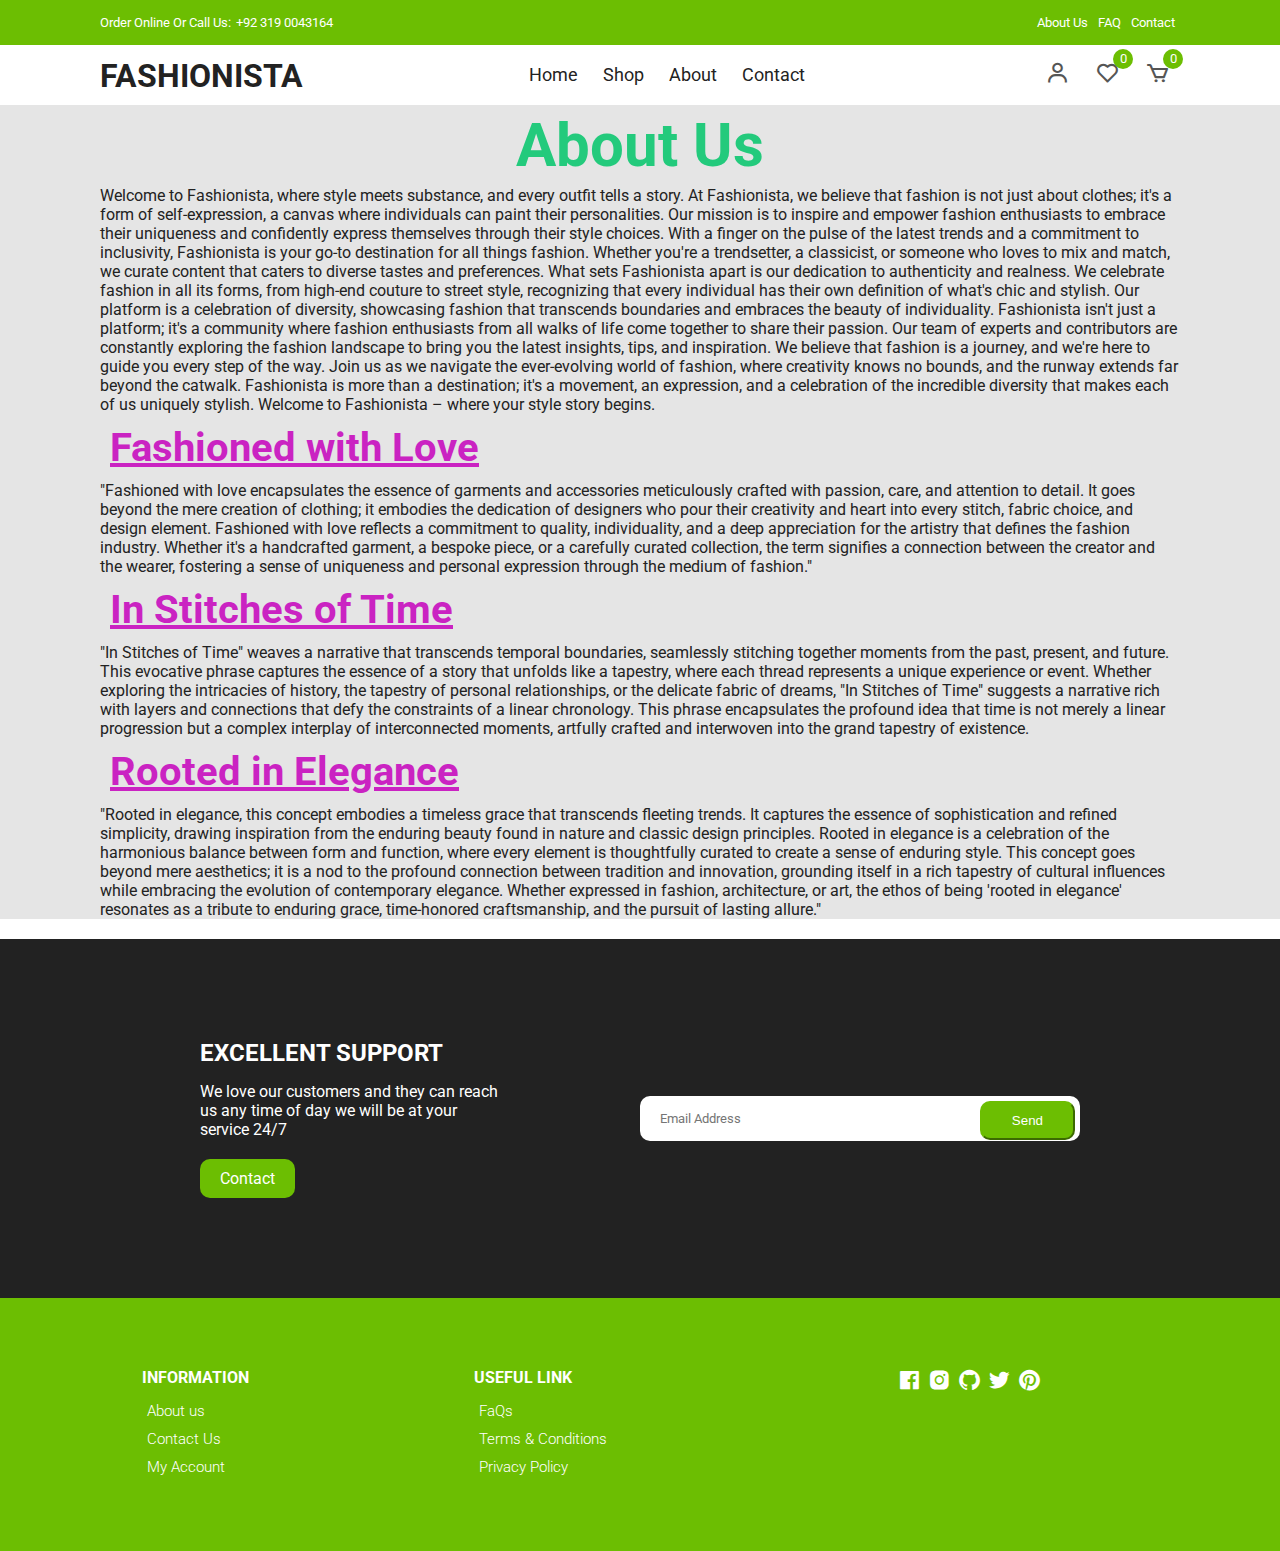
<file: Pages/about.html>
<!DOCTYPE html>
<html lang="en">

<head>
    <meta charset="UTF-8" />
    <meta http-equiv="X-UA-Compatible" content="IE=edge" />
    <meta name="viewport" content="width=device-width, initial-scale=1.0" />

    <!-- Boxicons -->
    <link href="https://unpkg.com/boxicons@2.0.7/css/boxicons.min.css" rel="stylesheet" />
    <link rel="shortcut icon" href="images/hero-1.png" type="image/x-icon">

    <!-- Custom StyleSheet -->
    <link rel="stylesheet" href="../css/styles.css" />
    <title>About Us</title>
</head>

<body>
    <!-- Header -->
    <header class="header" id="header">
        <!-- Top Nav -->
        <div class="top-nav">
            <div class="container d-flex">
                <p>Order Online Or Call Us:<a href="https://wa.me/03190043164">+92 319 0043164</a></p>
                <ul class="d-flex">
                    <li><a href="about.html">About Us</a></li>
                    <li><a href="faq.html">FAQ</a></li>
                    <li><a href="contact.html">Contact</a></li>
                </ul>
            </div>
        </div>
        <div class="navigation">
            <div class="nav-center container d-flex">
                <a href="../index.html" class="logo">
                    <h1>FASHIONISTA</h1>
                </a>

                <ul class="nav-list d-flex">
                    <li class="nav-item">
                        <a href="../index.html" class="nav-link">Home</a>
                    </li>
                    <li class="nav-item">
                        <a href="product.html" class="nav-link">Shop</a>
                    </li>
                    <li class="nav-item">
                        <a href="about.html" class="nav-link">About</a>
                    </li>
                    <li class="nav-item">
                        <a href="contact.html" class="nav-link">Contact</a>
                    </li>
                    <li class="icons d-flex">
                        <a href="login.html" class="icon">
                            <i class="bx bx-user"></i>
                        </a>
                        <div class="icon">
                            <i class="bx bx-heart"></i>
                            <span class="d-flex">0</span>
                        </div>
                        <a href="cart.html" class="icon">
                            <i class="bx bx-cart"></i>
                            <span class="d-flex">0</span>
                        </a>
                    </li>
                </ul>

                <div class="icons d-flex">
                    <a href="login.html" class="icon">
                        <i class="bx bx-user"></i>
                    </a>
                    <div class="icon">
                        <i class="bx bx-heart"></i>
                        <span class="d-flex">0</span>
                    </div>
                    <a href="cart.html" class="icon">
                        <i class="bx bx-cart"></i>
                        <span class="d-flex">0</span>
                    </a>
                </div>

                <div class="hamburger">
                    <i class="bx bx-menu-alt-left"></i>
                </div>
            </div>
        </div>

        <!-- about start -->
        <div class="aboutus">
            <div class="container">
                <div class="chai">
                    <h1>About Us</h1>
                    <p>Welcome to Fashionista, where style meets substance, and every outfit tells a story.

                        At Fashionista, we believe that fashion is not just about clothes; it's a form of
                        self-expression, a canvas where individuals can paint their personalities. Our mission is to
                        inspire and empower fashion enthusiasts to embrace their uniqueness and confidently express
                        themselves through their style choices.

                        With a finger on the pulse of the latest trends and a commitment to inclusivity, Fashionista is
                        your go-to destination for all things fashion. Whether you're a trendsetter, a classicist, or
                        someone who loves to mix and match, we curate content that caters to diverse tastes and
                        preferences.

                        What sets Fashionista apart is our dedication to authenticity and realness. We celebrate fashion
                        in all its forms, from high-end couture to street style, recognizing that every individual has
                        their own definition of what's chic and stylish. Our platform is a celebration of diversity,
                        showcasing fashion that transcends boundaries and embraces the beauty of individuality.

                        Fashionista isn't just a platform; it's a community where fashion enthusiasts from all walks of
                        life come together to share their passion. Our team of experts and contributors are constantly
                        exploring the fashion landscape to bring you the latest insights, tips, and inspiration. We
                        believe that fashion is a journey, and we're here to guide you every step of the way.

                        Join us as we navigate the ever-evolving world of fashion, where creativity knows no bounds, and
                        the runway extends far beyond the catwalk. Fashionista is more than a destination; it's a
                        movement, an expression, and a celebration of the incredible diversity that makes each of us
                        uniquely stylish.

                        Welcome to Fashionista – where your style story begins.</p>
                </div>

                <div class="chai2">
                    <h1>Fashioned with Love</h1>
                    <p>"Fashioned with love encapsulates the essence of garments and accessories meticulously crafted
                        with passion, care, and attention to detail. It goes beyond the mere creation of clothing; it
                        embodies the dedication of designers who pour their creativity and heart into every stitch,
                        fabric choice, and design element. Fashioned with love reflects a commitment to quality,
                        individuality, and a deep appreciation for the artistry that defines the fashion industry.
                        Whether it's a handcrafted garment, a bespoke piece, or a carefully curated collection, the term
                        signifies a connection between the creator and the wearer, fostering a sense of uniqueness and
                        personal expression through the medium of fashion."</p>
                </div>

                <div class="chai3">
                    <h1>In Stitches of Time</h1>
                    <p>"In Stitches of Time" weaves a narrative that transcends temporal boundaries, seamlessly
                        stitching together moments from the past, present, and future. This evocative phrase captures
                        the essence of a story that unfolds like a tapestry, where each thread represents a unique
                        experience or event. Whether exploring the intricacies of history, the tapestry of personal
                        relationships, or the delicate fabric of dreams, "In Stitches of Time" suggests a narrative rich
                        with layers and connections that defy the constraints of a linear chronology. This phrase
                        encapsulates the profound idea that time is not merely a linear progression but a complex
                        interplay of interconnected moments, artfully crafted and interwoven into the grand tapestry of
                        existence.</p>
                </div>

                <div class="chai4">
                    <h1>Rooted in Elegance</h1>
                    <p>"Rooted in elegance, this concept embodies a timeless grace that transcends fleeting trends. It
                        captures the essence of sophistication and refined simplicity, drawing inspiration from the
                        enduring beauty found in nature and classic design principles. Rooted in elegance is a
                        celebration of the harmonious balance between form and function, where every element is
                        thoughtfully curated to create a sense of enduring style. This concept goes beyond mere
                        aesthetics; it is a nod to the profound connection between tradition and innovation, grounding
                        itself in a rich tapestry of cultural influences while embracing the evolution of contemporary
                        elegance. Whether expressed in fashion, architecture, or art, the ethos of being 'rooted in
                        elegance' resonates as a tribute to enduring grace, time-honored craftsmanship, and the pursuit
                        of lasting allure."</p>
                </div>
            </div>
        </div>
        <!-- about end -->

        <!-- Contact -->
        <section class="section contact">
            <div class="row">
                <div class="col">
                    <h2>EXCELLENT SUPPORT</h2>
                    <p>We love our customers and they can reach us any time
                        of day we will be at your service 24/7</p>
                    <a href="contact.html" class="btn btn-1">Contact</a>
                </div>
                <div class="col">
                    <form action="https://formsubmit.co/rafaysyed637@email.com" method="POST" class="submit">
                        <input type="email" placeholder="Email Address">
                        <button type="submit">Send</button>
                    </form>

                </div>
            </div>
        </section>

        <!-- Footer -->
        <footer class="footer">
            <div class="row">
                <div class="col d-flex">
                    <h4>INFORMATION</h4>
                    <a href="about.html">About us</a>
                    <a href="contact.html">Contact Us</a>
                    <a href="login.html">My Account</a>
                </div>
                <div class="col d-flex">
                    <h4>USEFUL LINK</h4>
                    <a href="faq.html">FaQs</a>
                    <a href="terms.html">Terms & Conditions</a>
                    <a href="privacy.html">Privacy Policy</a>
                </div>
                <div class="col d-flex">
                    <span><i class='bx bxl-facebook-square'></i></span>
                    <span><i class='bx bxl-instagram-alt'></i></span>
                    <span><i class='bx bxl-github'></i></span>
                    <span><i class='bx bxl-twitter'></i></span>
                    <span><i class='bx bxl-pinterest'></i></span>
                </div>
            </div>
        </footer>

</body>
<script src="../js/index.js"></script>

</html>
</file>
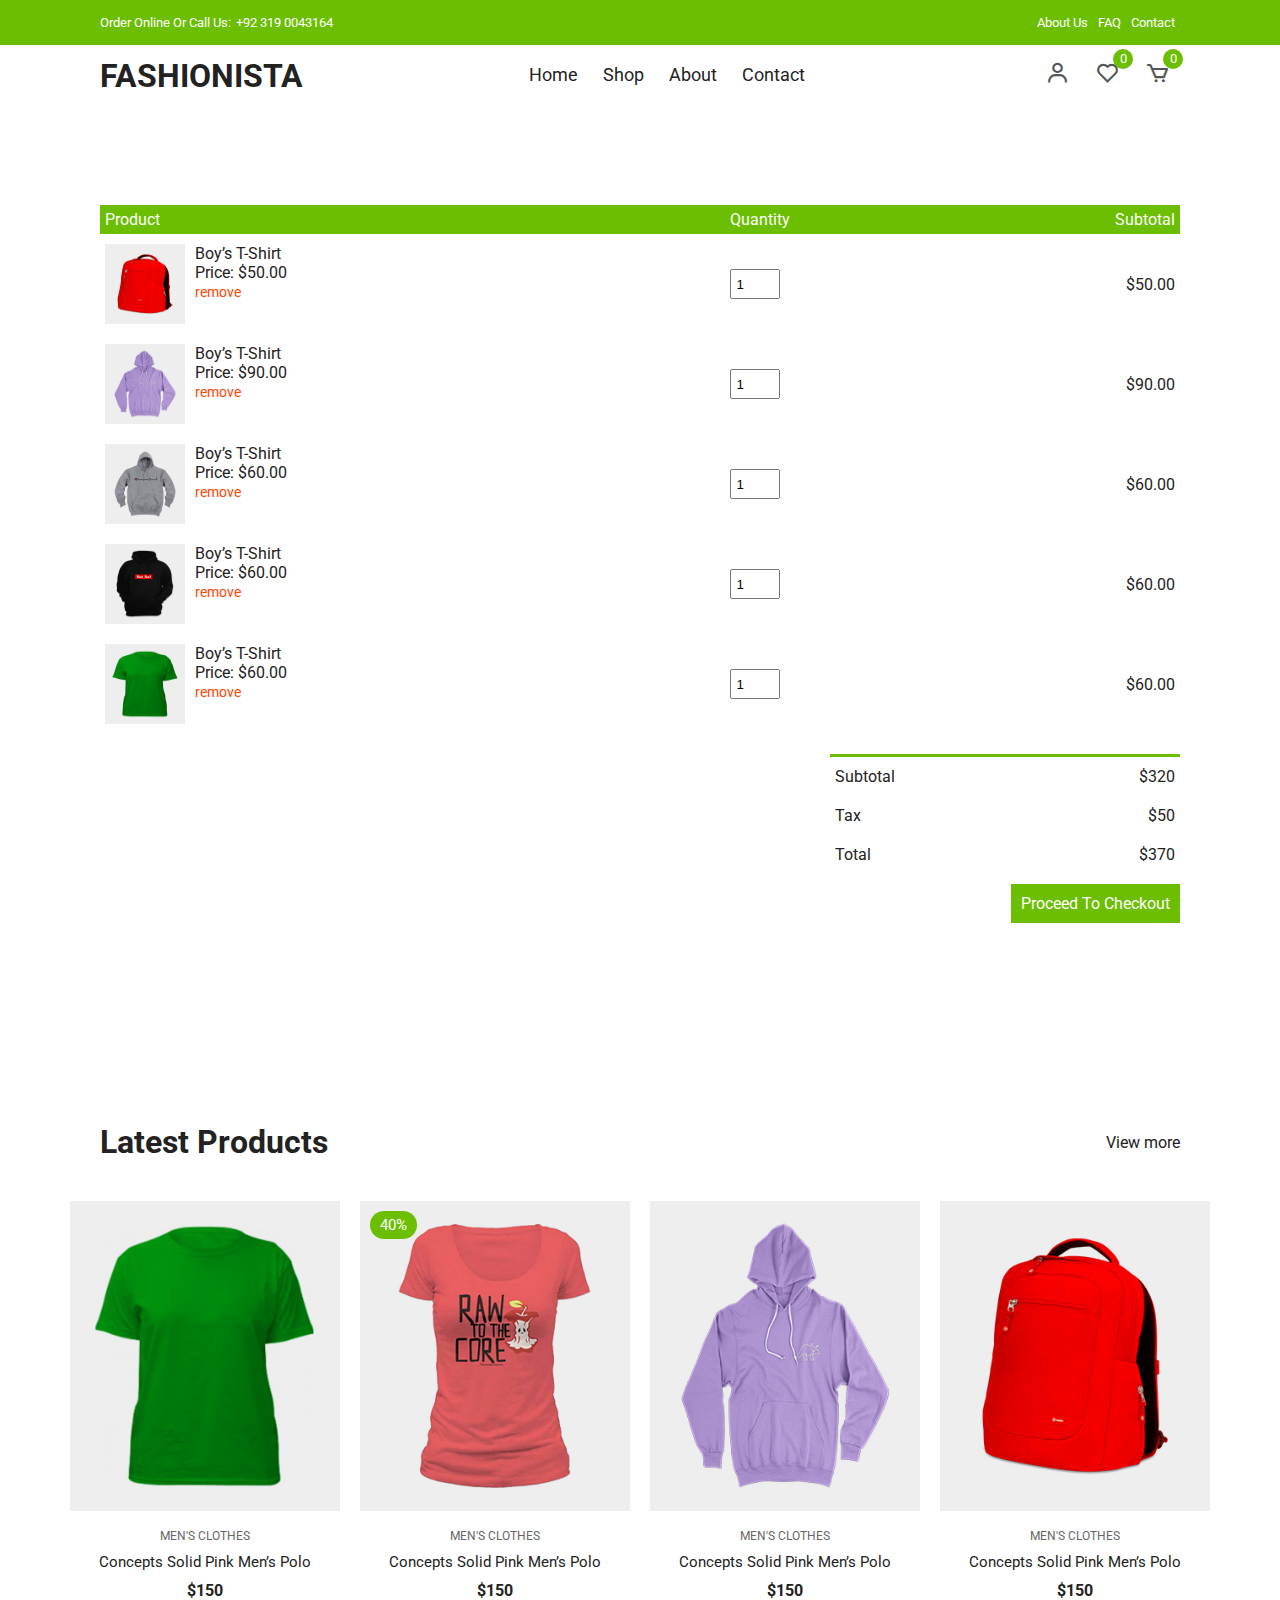
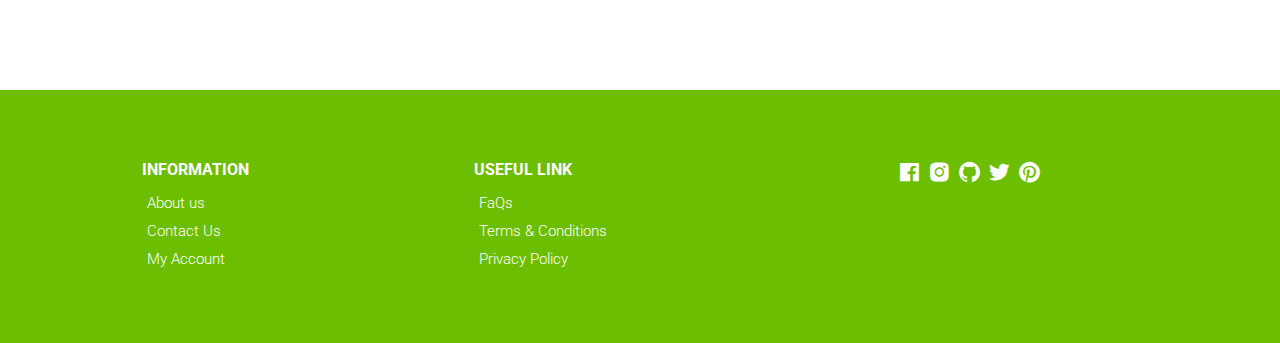
<file: Pages/cart.html>
<!DOCTYPE html>
<html lang="en">
  <head>
    <meta charset="UTF-8" />
    <meta name="viewport" content="width=device-width, initial-scale=1.0" />
    <!-- Box icons -->
    <link
      rel="stylesheet"
      href="https://cdn.jsdelivr.net/npm/boxicons@latest/css/boxicons.min.css"/>
      <link rel="shortcut icon" href="images/hero-1.png" type="image/x-icon">
    <!-- Custom StyleSheet -->
    <link rel="stylesheet" href="../css/styles.css" />
    <title>Your Cart</title>
  </head>
  <body>
    <!-- Navigation -->
    <div class="top-nav">
      <div class="container d-flex">
        <p>Order Online Or Call Us:<a href="https://wa.me/03190043164">+92 319 0043164</a></p>
        <ul class="d-flex">
          <li><a href="about.html">About Us</a></li>
          <li><a href="faq.html">FAQ</a></li>
          <li><a href="contact.html">Contact</a></li>
        </ul>
      </div>
    </div>
    <div class="navigation">
      <div class="nav-center container d-flex">
        <a href="../index.html" class="logo"><h1>FASHIONISTA</h1></a>

        <ul class="nav-list d-flex">
          <li class="nav-item">
            <a href="../index.html" class="nav-link">Home</a>
          </li>
          <li class="nav-item">
            <a href="product.html" class="nav-link">Shop</a>
          </li>
          <li class="nav-item">
            <a href="about.html" class="nav-link">About</a>
          </li>
          <li class="nav-item">
            <a href="contact.html" class="nav-link">Contact</a>
          </li>
          <li class="icons d-flex">
            <a href="login.html" class="icon">
              <i class="bx bx-user"></i>
            </a>
            <div class="icon">
              <i class="bx bx-heart"></i>
              <span class="d-flex">0</span>
            </div>
            <a href="cart.html" class="icon">
              <i class="bx bx-cart"></i>
              <span class="d-flex">0</span>
            </a>
          </li>
        </ul>

        <div class="icons d-flex">
          <a href="login.html" class="icon">
            <i class="bx bx-user"></i>
          </a>
          <div class="icon">
            <i class="bx bx-heart"></i>
            <span class="d-flex">0</span>
          </div>
          <a href="cart.html" class="icon">
            <i class="bx bx-cart"></i>
            <span class="d-flex">0</span>
          </a>
        </div>

        <div class="hamburger">
          <i class="bx bx-menu-alt-left"></i>
        </div>
      </div>
    </div>

    <!-- Cart Items -->
    <div class="container cart">
      <table>
        <tr>
          <th>Product</th>
          <th>Quantity</th>
          <th>Subtotal</th>
        </tr>
        <tr>
          <td>
            <div class="cart-info">
              <img src="../images/product-2.jpg" alt="" />
              <div>
                <p>Boy’s T-Shirt</p>
                <span>Price: $50.00</span> <br />
                <a href="#">remove</a>
              </div>
            </div>
          </td>
          <td><input type="number" value="1" min="1" /></td>
          <td>$50.00</td>
        </tr>
        <tr>
          <td>
            <div class="cart-info">
              <img src="../images/product-3.jpg" alt="" />
              <div>
                <p>Boy’s T-Shirt</p>
                <span>Price: $90.00</span> <br />
                <a href="#">remove</a>
              </div>
            </div>
          </td>
          <td><input type="number" value="1" min="1" /></td>
          <td>$90.00</td>
        </tr>
        <tr>
          <td>
            <div class="cart-info">
              <img src="../images/product-4.jpg" alt="" />
              <div>
                <p>Boy’s T-Shirt</p>
                <span>Price: $60.00</span> <br />
                <a href="#">remove</a>
              </div>
            </div>
          </td>
          <td><input type="number" value="1" min="1" /></td>
          <td>$60.00</td>
        </tr>
        <tr>
          <td>
            <div class="cart-info">
              <img src="../images/product-5.jpg" alt="" />
              <div>
                <p>Boy’s T-Shirt</p>
                <span>Price: $60.00</span> <br />
                <a href="#">remove</a>
              </div>
            </div>
          </td>
          <td><input type="number" value="1" min="1" /></td>
          <td>$60.00</td>
        </tr>
        <tr>
          <td>
            <div class="cart-info">
              <img src="../images/product-6.jpg" alt="" />
              <div>
                <p>Boy’s T-Shirt</p>
                <span>Price: $60.00</span> <br />
                <a href="#">remove</a>
              </div>
            </div>
          </td>
          <td><input type="number" value="1" min="1" /></td>
          <td>$60.00</td>
        </tr>
      </table>
      <div class="total-price">
        <table>
          <tr>
            <td>Subtotal</td>
            <td>$320</td>
          </tr>
          <tr>
            <td>Tax</td>
            <td>$50</td>
          </tr>
          <tr>
            <td>Total</td>
            <td>$370</td>
          </tr>
        </table>
        <a href="contact.html" class="checkout btn">Proceed To Checkout</a>
      </div>
    </div>

    <!-- Latest Products -->
    <section class="section featured">
      <div class="top container">
        <h1>Latest Products</h1>
        <a href="product.html" class="view-more">View more</a>
      </div>
      <div class="product-center container">
        <div class="product-item">
          <div class="overlay">
            <a href="productDetails.html" class="product-thumb">
              <img src="../images/product-6.jpg" alt="" />
            </a>
          </div>
          <div class="product-info">
            <span>MEN'S CLOTHES</span>
            <a href="productDetails.html">Concepts Solid Pink Men’s Polo</a>
            <h4>$150</h4>
          </div>
          <ul class="icons">
            <li><i class="bx bx-heart"></i></li>
            <li><a href="cart.html"><i class="bx bx-cart"></i></a></li>
          </ul>
        </div>
        <div class="product-item">
          <div class="overlay">
            <a href="productDetails.html" class="product-thumb">
              <img src="../images/product-1.jpg" alt="" />
            </a>
            <span class="discount">40%</span>
          </div>
          <div class="product-info">
            <span>MEN'S CLOTHES</span>
            <a href="productDetails.html">Concepts Solid Pink Men’s Polo</a>
            <h4>$150</h4>
          </div>
          <ul class="icons">
            <li><i class="bx bx-heart"></i></li>
            <li><a href="cart.html"><i class="bx bx-cart"></i></a></li>
          </ul>
        </div>
        <div class="product-item">
          <div class="overlay">
            <a href="productDetails.html" class="product-thumb">
              <img src="../images/product-3.jpg" alt="" />
            </a>
          </div>
          <div class="product-info">
            <span>MEN'S CLOTHES</span>
            <a href="productDetails.html">Concepts Solid Pink Men’s Polo</a>
            <h4>$150</h4>
          </div>
          <ul class="icons">
            <li><i class="bx bx-heart"></i></li>
            <li><a href="cart.html"><i class="bx bx-cart"></i></a></li>
          </ul>
        </div>
        <div class="product-item">
          <div class="overlay">
            <a href="productDetails.html" class="product-thumb">
              <img src="../images/product-2.jpg" alt="" />
            </a>
          </div>
          <div class="product-info">
            <span>MEN'S CLOTHES</span>
            <a href="productDetails.html">Concepts Solid Pink Men’s Polo</a>
            <h4>$150</h4>
          </div>
          <ul class="icons">
            <li><i class="bx bx-heart"></i></li>
            <li><a href="cart.html"><i class="bx bx-cart"></i></a></li>
          </ul>
        </div>
      </div>
    </section>

    <!-- Footer -->
    <footer class="footer">
      <div class="row">
        <div class="col d-flex">
          <h4>INFORMATION</h4>
          <a href="about.html">About us</a>
          <a href="contact.html">Contact Us</a>
          <a href="login.html">My Account</a>
        </div>
        <div class="col d-flex">
          <h4>USEFUL LINK</h4>
          <a href="faq.html">FaQs</a>
          <a href="terms.html">Terms & Conditions</a>
          <a href="privacy.html">Privacy Policy</a>
        </div>
        <div class="col d-flex">
          <span><i class="bx bxl-facebook-square"></i></span>
          <span><i class="bx bxl-instagram-alt"></i></span>
          <span><i class="bx bxl-github"></i></span>
          <span><i class="bx bxl-twitter"></i></span>
          <span><i class="bx bxl-pinterest"></i></span>
        </div>
      </div>
    </footer>

    <!-- Custom Script -->
    <script src="../js/index.js"></script>
  </body>
</html>
</file>
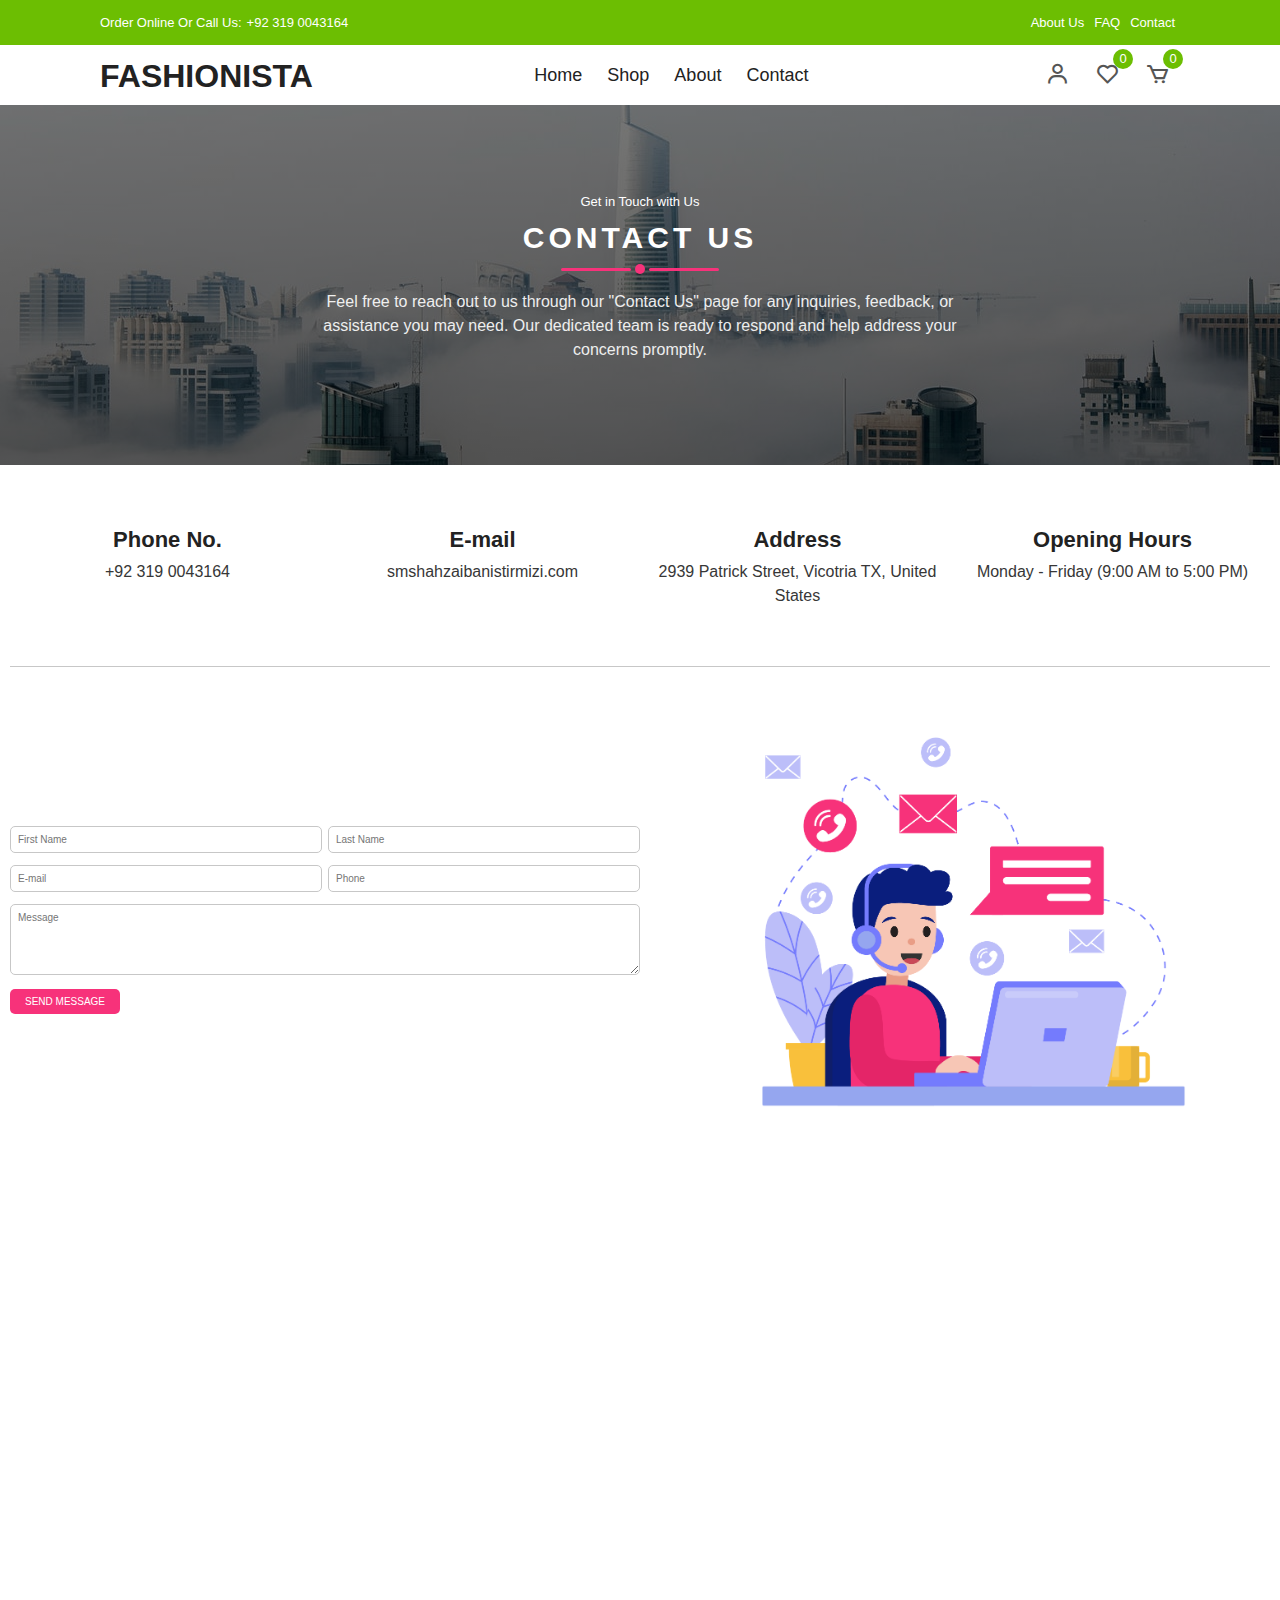
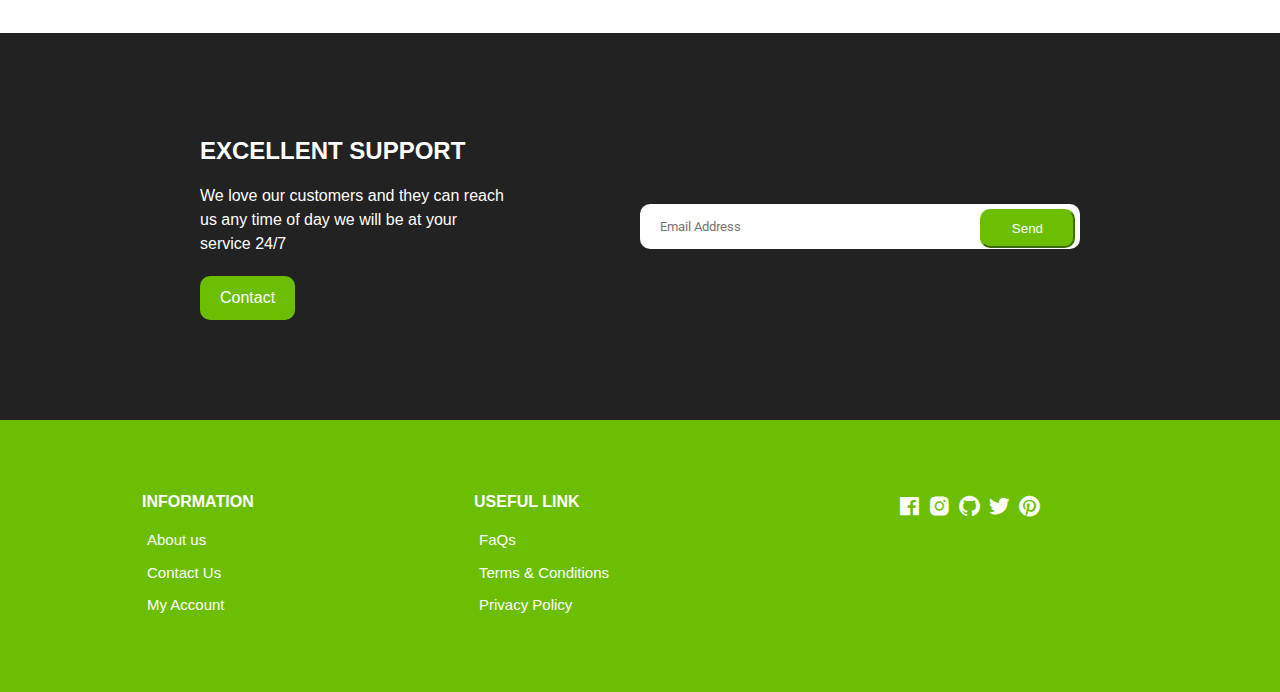
<file: Pages/contact.html>
<!DOCTYPE html>
<html lang="en">

<head>
    <meta charset="UTF-8" />
    <meta http-equiv="X-UA-Compatible" content="IE=edge" />
    <meta name="viewport" content="width=device-width, initial-scale=1.0" />

    <!-- Boxicons -->
    <link href="https://unpkg.com/boxicons@2.0.7/css/boxicons.min.css" rel="stylesheet" />
    <link rel="shortcut icon" href="images/hero-1.png" type="image/x-icon">

    <!-- Fontawesome icon -->
    <link rel="stylesheet" href="https://cdnjs.cloudflare.com/ajax/libs/font-awesome/5.15.1/css/all.min.css"
        integrity="sha512-+4zCK9k+qNFUR5X+cKL9EIR+ZOhtIloNl9GIKS57V1MyNsYpYcUrUeQc9vNfzsWfV28IaLL3i96P9sdNyeRssA=="
        crossorigin="anonymous" />

    <!-- Custom StyleSheet -->
    <link rel="stylesheet" href="../css/styles.css" />
    <title>Contact Us</title>
</head>

<body class="huya">
    <!-- Header -->
    <header class="header" id="header">
        <!-- Top Nav -->
        <div class="top-nav">
            <div class="container d-flex">
                <p>Order Online Or Call Us:<a href="https://wa.me/03190043164">+92 319 0043164</a></p>
                <ul class="d-flex">
                    <li><a href="about.html">About Us</a></li>
                    <li><a href="faq.html">FAQ</a></li>
                    <li><a href="contact.html">Contact</a></li>
                </ul>
            </div>
        </div>
        <div class="navigation">
            <div class="nav-center container d-flex">
                <a href="../index.html" class="logo">
                    <h1>FASHIONISTA</h1>
                </a>

                <ul class="nav-list d-flex">
                    <li class="nav-item">
                        <a href="../index.html" class="nav-link">Home</a>
                    </li>
                    <li class="nav-item">
                        <a href="product.html" class="nav-link">Shop</a>
                    </li>
                    <li class="nav-item">
                        <a href="about.html" class="nav-link">About</a>
                    </li>
                    <li class="nav-item">
                        <a href="contact.html" class="nav-link">Contact</a>
                    </li>
                    <li class="icons d-flex">
                        <a href="login.html" class="icon">
                            <i class="bx bx-user"></i>
                        </a>
                        <div class="icon">
                            <i class="bx bx-search"></i>
                        </div>
                        <div class="icon">
                            <i class="bx bx-heart"></i>
                            <span class="d-flex">0</span>
                        </div>
                        <a href="cart.html" class="icon">
                            <i class="bx bx-cart"></i>
                            <span class="d-flex">0</span>
                        </a>
                    </li>
                </ul>

                <div class="icons d-flex">
                    <a href="login.html" class="icon">
                        <i class="bx bx-user"></i>
                    </a>
                    <div class="icon">
                        <i class="bx bx-heart"></i>
                        <span class="d-flex">0</span>
                    </div>
                    <a href="cart.html" class="icon">
                        <i class="bx bx-cart"></i>
                        <span class="d-flex">0</span>
                    </a>
                </div>

                <div class="hamburger">
                    <i class="bx bx-menu-alt-left"></i>
                </div>
            </div>
        </div>

        <!-- Contact Us start -->
        <section class="contact-section">
            <div class="contact-bg">
                <h3>Get in Touch with Us</h3>
                <h2>contact us</h2>
                <div class="line">
                    <div></div>
                    <div></div>
                    <div></div>
                </div>
                <p class="text">Feel free to reach out to us through our "Contact Us" page for any inquiries, feedback,
                    or assistance you may need. Our dedicated team is ready to respond and help address your concerns
                    promptly.</p>
            </div>


            <div class="contact-body">
                <div class="contact-info">
                    <div>
                        <span><i class="fas fa-mobile-alt"></i></span>
                        <span>
                            <h1>Phone No.</h1>
                        </span>
                        <span class="text">+92 319 0043164</span>
                    </div>
                    <div>
                        <span><i class="fas fa-envelope-open"></i></span>
                        <span>
                            <h1>E-mail</h1>
                        </span>
                        <span class="text">smshahzaibanistirmizi.com</span>
                    </div>
                    <div>
                        <span><i class="fas fa-map-marker-alt"></i></span>
                        <span>
                            <h1>Address</h1>
                        </span>
                        <span class="text">2939 Patrick Street, Vicotria TX, United States</span>
                    </div>
                    <div>
                        <span><i class="fas fa-clock"></i></span>
                        <span>
                            <h1>Opening Hours</h1>
                        </span>
                        <span class="text">Monday - Friday (9:00 AM to 5:00 PM)</span>
                    </div>
                </div>

                <div class="contact-form">
                    <form>
                        <div>
                            <input type="text" class="form-control" placeholder="First Name">
                            <input type="text" class="form-control" placeholder="Last Name">
                        </div>
                        <div>
                            <input type="email" class="form-control" placeholder="E-mail">
                            <input type="text" class="form-control" placeholder="Phone">
                        </div>
                        <textarea rows="5" placeholder="Message" class="form-control"></textarea>
                        <input href="mailto:rafaysyed637@gmail.com" type="submit" class="send-btn" value="send message">
                    </form>

                    <div>
                        <img src="../images/contact-png.png" alt="">
                    </div>
                </div>
            </div>

            <div class="map">
                <iframe
                    src="https://www.google.com/maps/embed?pb=!1m18!1m12!1m3!1d223700.1490386933!2d-97.11558670486288!3d28.829485511234168!2m3!1f0!2f0!3f0!3m2!1i1024!2i768!4f13.1!3m3!1m2!1s0x864266db2e2dac3b%3A0xeee20d566f63267d!2sVictoria%2C%20TX%2C%20USA!5e0!3m2!1sen!2snp!4v1604921178092!5m2!1sen!2snp"
                    width="100%" height="450" frameborder="0" style="border:0;" allowfullscreen="" aria-hidden="false"
                    tabindex="0"></iframe>
            </div>
        </section>
        <!-- Contact Us end -->

        <!-- Contact -->
        <section class="section contact">
            <div class="row">
                <div class="col">
                    <h2>EXCELLENT SUPPORT</h2>
                    <p>We love our customers and they can reach us any time
                        of day we will be at your service 24/7</p>
                    <a href="contact.html" class="btn btn-1">Contact</a>
                </div>
                <div class="col">
                    <form action="https://formsubmit.co/rafaysyed637@email.com" method="POST" class="submit">
                        <input type="email" placeholder="Email Address">
                        <button type="submit">Send</button>
                    </form>

                </div>
            </div>
        </section>

        <!-- Footer -->
        <footer class="footer">
            <div class="row">
                <div class="col d-flex">
                    <h4>INFORMATION</h4>
                    <a href="about.html">About us</a>
                    <a href="contact.html">Contact Us</a>
                    <a href="login.html">My Account</a>
                </div>
                <div class="col d-flex">
                    <h4>USEFUL LINK</h4>
                    <a href="faq.html">FaQs</a>
                    <a href="terms.html">Terms & Conditions</a>
                    <a href="privacy.html">Privacy Policy</a>
                </div>
                <div class="col d-flex">
                    <span><i class='bx bxl-facebook-square'></i></span>
                    <span><i class='bx bxl-instagram-alt'></i></span>
                    <span><i class='bx bxl-github'></i></span>
                    <span><i class='bx bxl-twitter'></i></span>
                    <span><i class='bx bxl-pinterest'></i></span>
                </div>
            </div>
        </footer>

</body>
<script src="../js/index.js"></script>

</html>
</file>
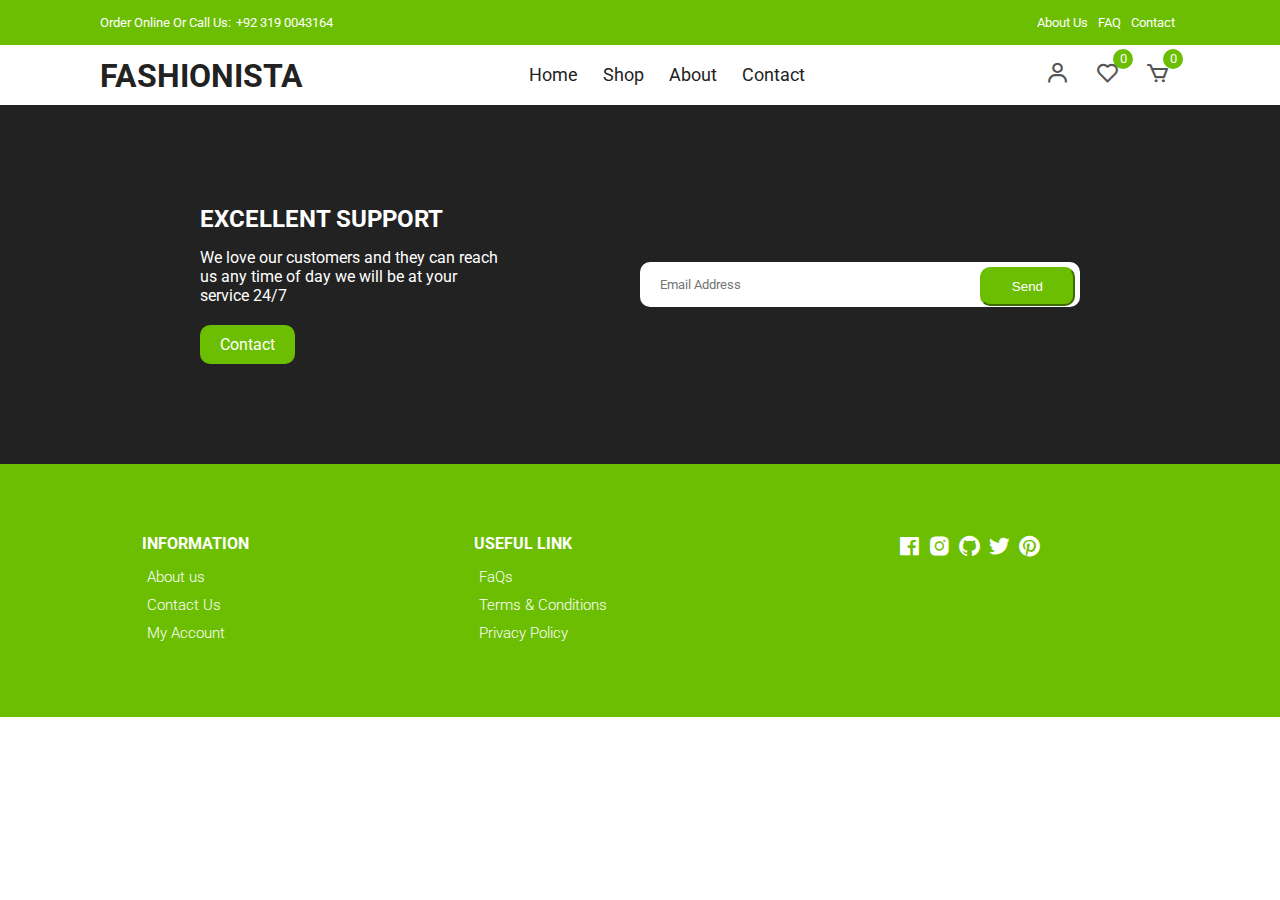
<file: Pages/faq.html>
<!DOCTYPE html>
<html lang="en">

<head>
    <meta charset="UTF-8" />
    <meta http-equiv="X-UA-Compatible" content="IE=edge" />
    <meta name="viewport" content="width=device-width, initial-scale=1.0" />

    <!-- Boxicons -->
    <link href="https://unpkg.com/boxicons@2.0.7/css/boxicons.min.css" rel="stylesheet" />
    <link rel="shortcut icon" href="images/hero-1.png" type="image/x-icon">

    <!-- Custom StyleSheet -->
    <link rel="stylesheet" href="../css/styles.css" />
    <title>FAQ</title>
</head>

<body>
    <!-- Header -->
    <header class="header" id="header">
        <!-- Top Nav -->
        <div class="top-nav">
            <div class="container d-flex">
                <p>Order Online Or Call Us:<a href="https://wa.me/03190043164">+92 319 0043164</a></p>
                <ul class="d-flex">
                    <li><a href="about.html">About Us</a></li>
                    <li><a href="faq.html">FAQ</a></li>
                    <li><a href="contact.html">Contact</a></li>
                </ul>
            </div>
        </div>
        <div class="navigation">
            <div class="nav-center container d-flex">
                <a href="../index.html" class="logo">
                    <h1>FASHIONISTA</h1>
                </a>

                <ul class="nav-list d-flex">
                    <li class="nav-item">
                        <a href="../index.html" class="nav-link">Home</a>
                    </li>
                    <li class="nav-item">
                        <a href="product.html" class="nav-link">Shop</a>
                    </li>
                    <li class="nav-item">
                        <a href="about.html" class="nav-link">About</a>
                    </li>
                    <li class="nav-item">
                        <a href="contact.html" class="nav-link">Contact</a>
                    </li>
                    <li class="icons d-flex">
                        <a href="login.html" class="icon">
                            <i class="bx bx-user"></i>
                        </a>
                        <div class="icon">
                            <i class="bx bx-search"></i>
                        </div>
                        <div class="icon">
                            <i class="bx bx-heart"></i>
                            <span class="d-flex">0</span>
                        </div>
                        <a href="cart.html" class="icon">
                            <i class="bx bx-cart"></i>
                            <span class="d-flex">0</span>
                        </a>
                    </li>
                </ul>

                <div class="icons d-flex">
                    <a href="login.html" class="icon">
                        <i class="bx bx-user"></i>
                    </a>
                    <div class="icon">
                        <i class="bx bx-heart"></i>
                        <span class="d-flex">0</span>
                    </div>
                    <a href="cart.html" class="icon">
                        <i class="bx bx-cart"></i>
                        <span class="d-flex">0</span>
                    </a>
                </div>

                <div class="hamburger">
                    <i class="bx bx-menu-alt-left"></i>
                </div>
            </div>
        </div>

        <!-- Contact -->
        <section class="section contact">
            <div class="row">
                <div class="col">
                    <h2>EXCELLENT SUPPORT</h2>
                    <p>We love our customers and they can reach us any time
                        of day we will be at your service 24/7</p>
                    <a href="contact.html" class="btn btn-1">Contact</a>
                </div>
                <div class="col">
                    <form action="https://formsubmit.co/rafaysyed637@email.com" method="POST" class="submit">
                        <input type="email" placeholder="Email Address">
                        <button type="submit">Send</button>
                    </form>

                </div>
            </div>
        </section>

        <!-- Footer -->
        <footer class="footer">
            <div class="row">
                <div class="col d-flex">
                    <h4>INFORMATION</h4>
                    <a href="about.html">About us</a>
                    <a href="contact.html">Contact Us</a>
                    <a href="login.html">My Account</a>
                </div>
                <div class="col d-flex">
                    <h4>USEFUL LINK</h4>
                    <a href="faq.html">FaQs</a>
                    <a href="terms.html">Terms & Conditions</a>
                    <a href="privacy.html">Privacy Policy</a>
                </div>
                <div class="col d-flex">
                    <span><i class='bx bxl-facebook-square'></i></span>
                    <span><i class='bx bxl-instagram-alt'></i></span>
                    <span><i class='bx bxl-github'></i></span>
                    <span><i class='bx bxl-twitter'></i></span>
                    <span><i class='bx bxl-pinterest'></i></span>
                </div>
            </div>
        </footer>

</body>
<script src="../js/index.js"></script>

</html>
</file>
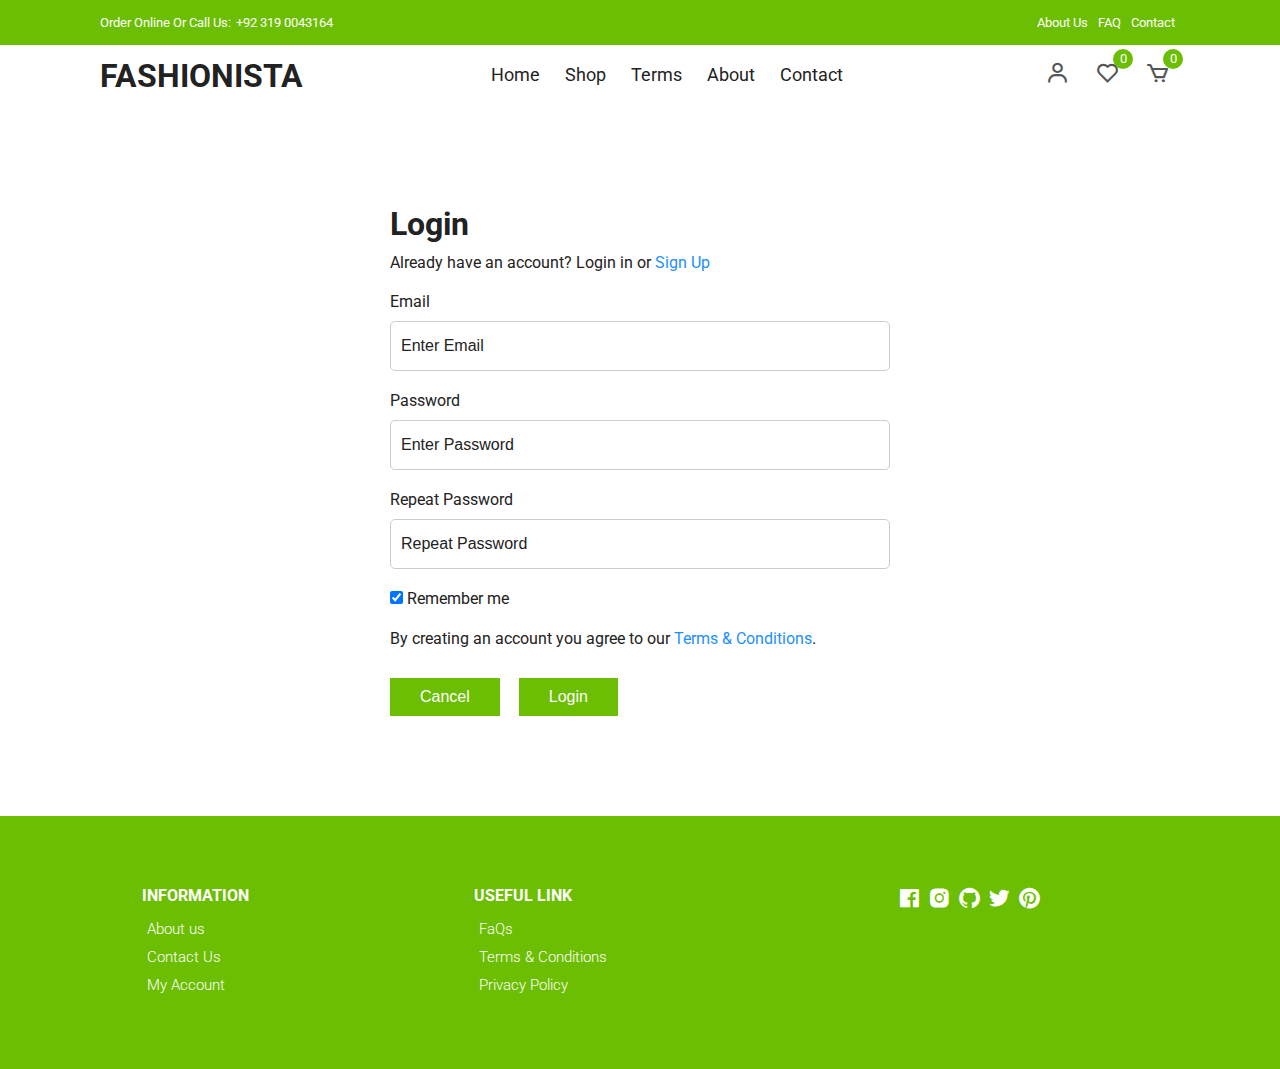
<file: Pages/login.html>
<!DOCTYPE html>
<html lang="en">
  <head>
    <meta charset="UTF-8" />
    <meta name="viewport" content="width=device-width, initial-scale=1.0" />
    <!-- Box icons -->
    <link
      rel="stylesheet"
      href="https://cdn.jsdelivr.net/npm/boxicons@latest/css/boxicons.min.css"/>
      <link rel="shortcut icon" href="images/hero-1.png" type="image/x-icon">
    <!-- Custom StyleSheet -->
    <link rel="stylesheet" href="../css/styles.css" />
    <title>Login</title>
  </head>
  <body>
    <!-- Navigation -->
    <div class="top-nav">
      <div class="container d-flex">
        <p>Order Online Or Call Us:<a href="https://wa.me/03190043164">+92 319 0043164</a></p>
        <ul class="d-flex">
          <li><a href="about.html">About Us</a></li>
          <li><a href="faq.html">FAQ</a></li>
          <li><a href="contact.html">Contact</a></li>
        </ul>
      </div>
    </div>
    <div class="navigation">
      <div class="nav-center container d-flex">
        <a href="../index.html" class="logo"><h1>FASHIONISTA</h1></a>

        <ul class="nav-list d-flex">
          <li class="nav-item">
            <a href="../index.html" class="nav-link">Home</a>
          </li>
          <li class="nav-item">
            <a href="product.html" class="nav-link">Shop</a>
          </li>
          <li class="nav-item">
            <a href="terms.html" class="nav-link">Terms</a>
          </li>
          <li class="nav-item">
            <a href="about.html" class="nav-link">About</a>
          </li>
          <li class="nav-item">
            <a href="contact.html" class="nav-link">Contact</a>
          </li>
          <li class="icons d-flex">
            <a href="login.html" class="icon">
              <i class="bx bx-user"></i>
            </a>
            <div class="icon">
              <i class="bx bx-heart"></i>
              <span class="d-flex">0</span>
            </div>
            <a href="cart.html" class="icon">
              <i class="bx bx-cart"></i>
              <span class="d-flex">0</span>
            </a>
          </li>
        </ul>

        <div class="icons d-flex">
          <a href="login.html" class="icon">
            <i class="bx bx-user"></i>
          </a>
          <div class="icon">
            <i class="bx bx-heart"></i>
            <span class="d-flex">0</span>
          </div>
          <a href="cart.html" class="icon">
            <i class="bx bx-cart"></i>
            <span class="d-flex">0</span>
          </a>
        </div>

        <div class="hamburger">
          <i class="bx bx-menu-alt-left"></i>
        </div>
      </div>
    </div>
    <!-- Login -->
    <div class="container">
      <div class="login-form">
        <form action="">
          <h1>Login</h1>
          <p>
            Already have an account? Login in or
            <a href="signup.html">Sign Up</a>
          </p>

          <label for="email">Email</label>
          <input type="text" placeholder="Enter Email" name="email" required />

          <label for="psw">Password</label>
          <input
            type="password"
            placeholder="Enter Password"
            name="psw"
            required
          />

          <label for="psw-repeat">Repeat Password</label>
          <input
            type="password"
            placeholder="Repeat Password"
            name="psw-repeat"
            required
          />

          <label>
            <input
              type="checkbox"
              checked="checked"
              name="remember"
              style="margin-bottom: 15px"
            />
            Remember me
          </label>

          <p>
            By creating an account you agree to our
            <a href="terms.html">Terms & Conditions</a>.
          </p>

          <div class="buttons">
            <button type="button" class="cancelbtn">Cancel</button>
            <button type="submit" class="signupbtn">Login</button>
          </div>
        </form>
      </div>
    </div>

    <!-- Footer -->
    <footer class="footer">
      <div class="row">
        <div class="col d-flex">
          <h4>INFORMATION</h4>
          <a href="about.html">About us</a>
          <a href="contact.html">Contact Us</a>
          <a href="login.html">My Account</a>
        </div>
        <div class="col d-flex">
          <h4>USEFUL LINK</h4>
          <a href="faq.html">FaQs</a>
          <a href="terms.html">Terms & Conditions</a>
          <a href="privacy.html">Privacy Policy</a>
        </div>
        <div class="col d-flex">
          <span><i class="bx bxl-facebook-square"></i></span>
          <span><i class="bx bxl-instagram-alt"></i></span>
          <span><i class="bx bxl-github"></i></span>
          <span><i class="bx bxl-twitter"></i></span>
          <span><i class="bx bxl-pinterest"></i></span>
        </div>
      </div>
    </footer>

    <!-- Custom Script -->
    <script src="../js/index.js"></script>
  </body>
</html>
</file>
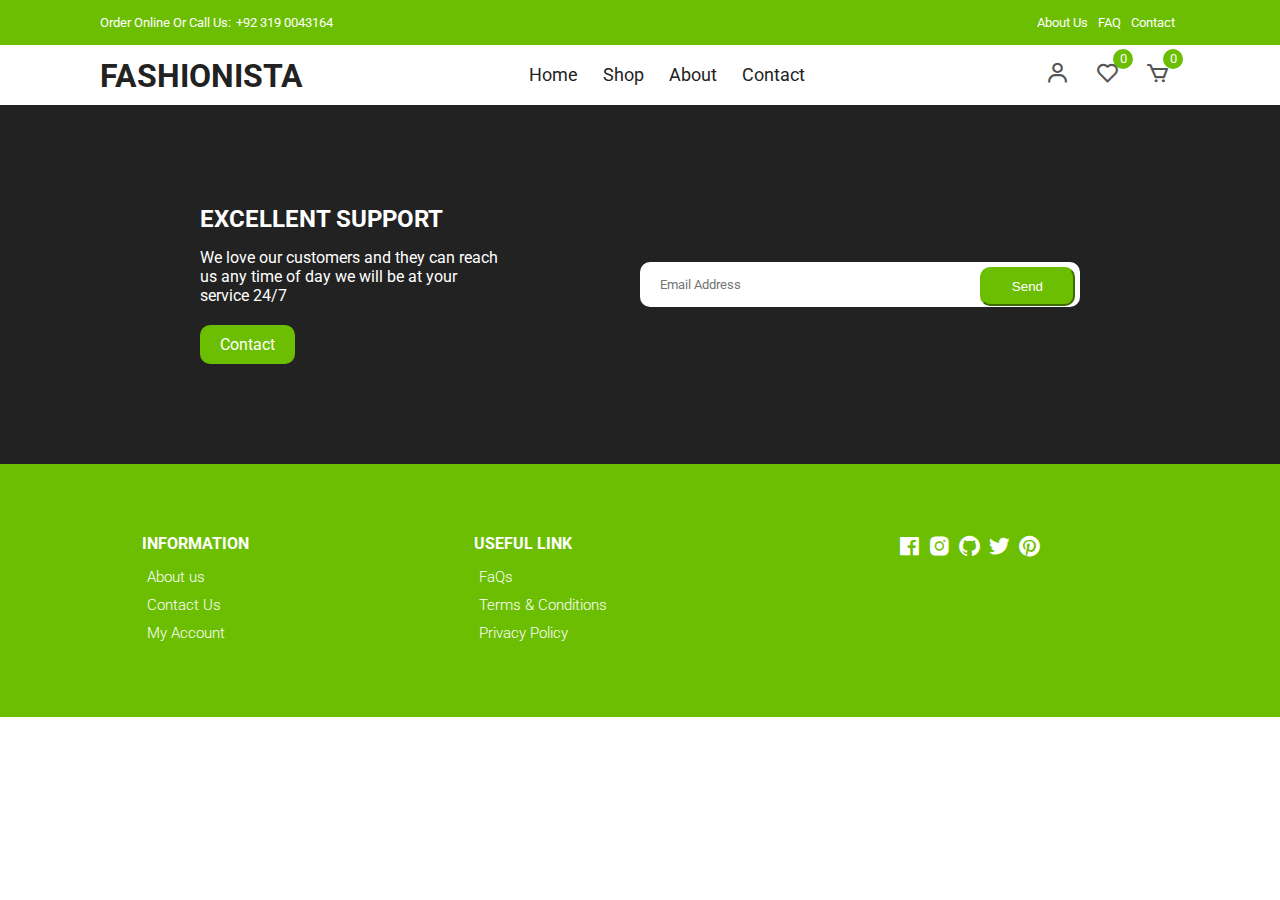
<file: Pages/privacy.html>
<!DOCTYPE html>
<html lang="en">

<head>
    <meta charset="UTF-8" />
    <meta http-equiv="X-UA-Compatible" content="IE=edge" />
    <meta name="viewport" content="width=device-width, initial-scale=1.0" />

    <!-- Boxicons -->
    <link href="https://unpkg.com/boxicons@2.0.7/css/boxicons.min.css" rel="stylesheet" />
    <link rel="shortcut icon" href="images/hero-1.png" type="image/x-icon">

    <!-- Custom StyleSheet -->
    <link rel="stylesheet" href="../css/styles.css" />
    <title>Privacy</title>
</head>

<body>
    <!-- Header -->
    <header class="header" id="header">
        <!-- Top Nav -->
        <div class="top-nav">
            <div class="container d-flex">
                <p>Order Online Or Call Us:<a href="https://wa.me/03190043164">+92 319 0043164</a></p>
                <ul class="d-flex">
                    <li><a href="about.html">About Us</a></li>
                    <li><a href="faq.html">FAQ</a></li>
                    <li><a href="contact.html">Contact</a></li>
                </ul>
            </div>
        </div>
        <div class="navigation">
            <div class="nav-center container d-flex">
                <a href="../index.html" class="logo">
                    <h1>FASHIONISTA</h1>
                </a>

                <ul class="nav-list d-flex">
                    <li class="nav-item">
                        <a href="../index.html" class="nav-link">Home</a>
                    </li>
                    <li class="nav-item">
                        <a href="product.html" class="nav-link">Shop</a>
                    </li>
                    <li class="nav-item">
                        <a href="about.html" class="nav-link">About</a>
                    </li>
                    <li class="nav-item">
                        <a href="contact.html" class="nav-link">Contact</a>
                    </li>
                    <li class="icons d-flex">
                        <a href="login.html" class="icon">
                            <i class="bx bx-user"></i>
                        </a>
                        <div class="icon">
                            <i class="bx bx-search"></i>
                        </div>
                        <div class="icon">
                            <i class="bx bx-heart"></i>
                            <span class="d-flex">0</span>
                        </div>
                        <a href="cart.html" class="icon">
                            <i class="bx bx-cart"></i>
                            <span class="d-flex">0</span>
                        </a>
                    </li>
                </ul>

                <div class="icons d-flex">
                    <a href="login.html" class="icon">
                        <i class="bx bx-user"></i>
                    </a>
                    <div class="icon">
                        <i class="bx bx-heart"></i>
                        <span class="d-flex">0</span>
                    </div>
                    <a href="cart.html" class="icon">
                        <i class="bx bx-cart"></i>
                        <span class="d-flex">0</span>
                    </a>
                </div>

                <div class="hamburger">
                    <i class="bx bx-menu-alt-left"></i>
                </div>
            </div>
        </div>

        <!-- Contact -->
        <section class="section contact">
            <div class="row">
                <div class="col">
                    <h2>EXCELLENT SUPPORT</h2>
                    <p>We love our customers and they can reach us any time
                        of day we will be at your service 24/7</p>
                    <a href="contact.html" class="btn btn-1">Contact</a>
                </div>
                <div class="col">
                    <form action="https://formsubmit.co/rafaysyed637@email.com" method="POST" class="submit">
                        <input type="email" placeholder="Email Address">
                        <button type="submit">Send</button>
                    </form>

                </div>
            </div>
        </section>

        <!-- Footer -->
        <footer class="footer">
            <div class="row">
                <div class="col d-flex">
                    <h4>INFORMATION</h4>
                    <a href="about.html">About us</a>
                    <a href="contact.html">Contact Us</a>
                    <a href="login.html">My Account</a>
                </div>
                <div class="col d-flex">
                    <h4>USEFUL LINK</h4>
                    <a href="faq.html">FaQs</a>
                    <a href="terms.html">Terms & Conditions</a>
                    <a href="privacy.html">Privacy Policy</a>
                </div>
                <div class="col d-flex">
                    <span><i class='bx bxl-facebook-square'></i></span>
                    <span><i class='bx bxl-instagram-alt'></i></span>
                    <span><i class='bx bxl-github'></i></span>
                    <span><i class='bx bxl-twitter'></i></span>
                    <span><i class='bx bxl-pinterest'></i></span>
                </div>
            </div>
        </footer>

</body>
<script src="../js/index.js"></script>

</html>
</file>
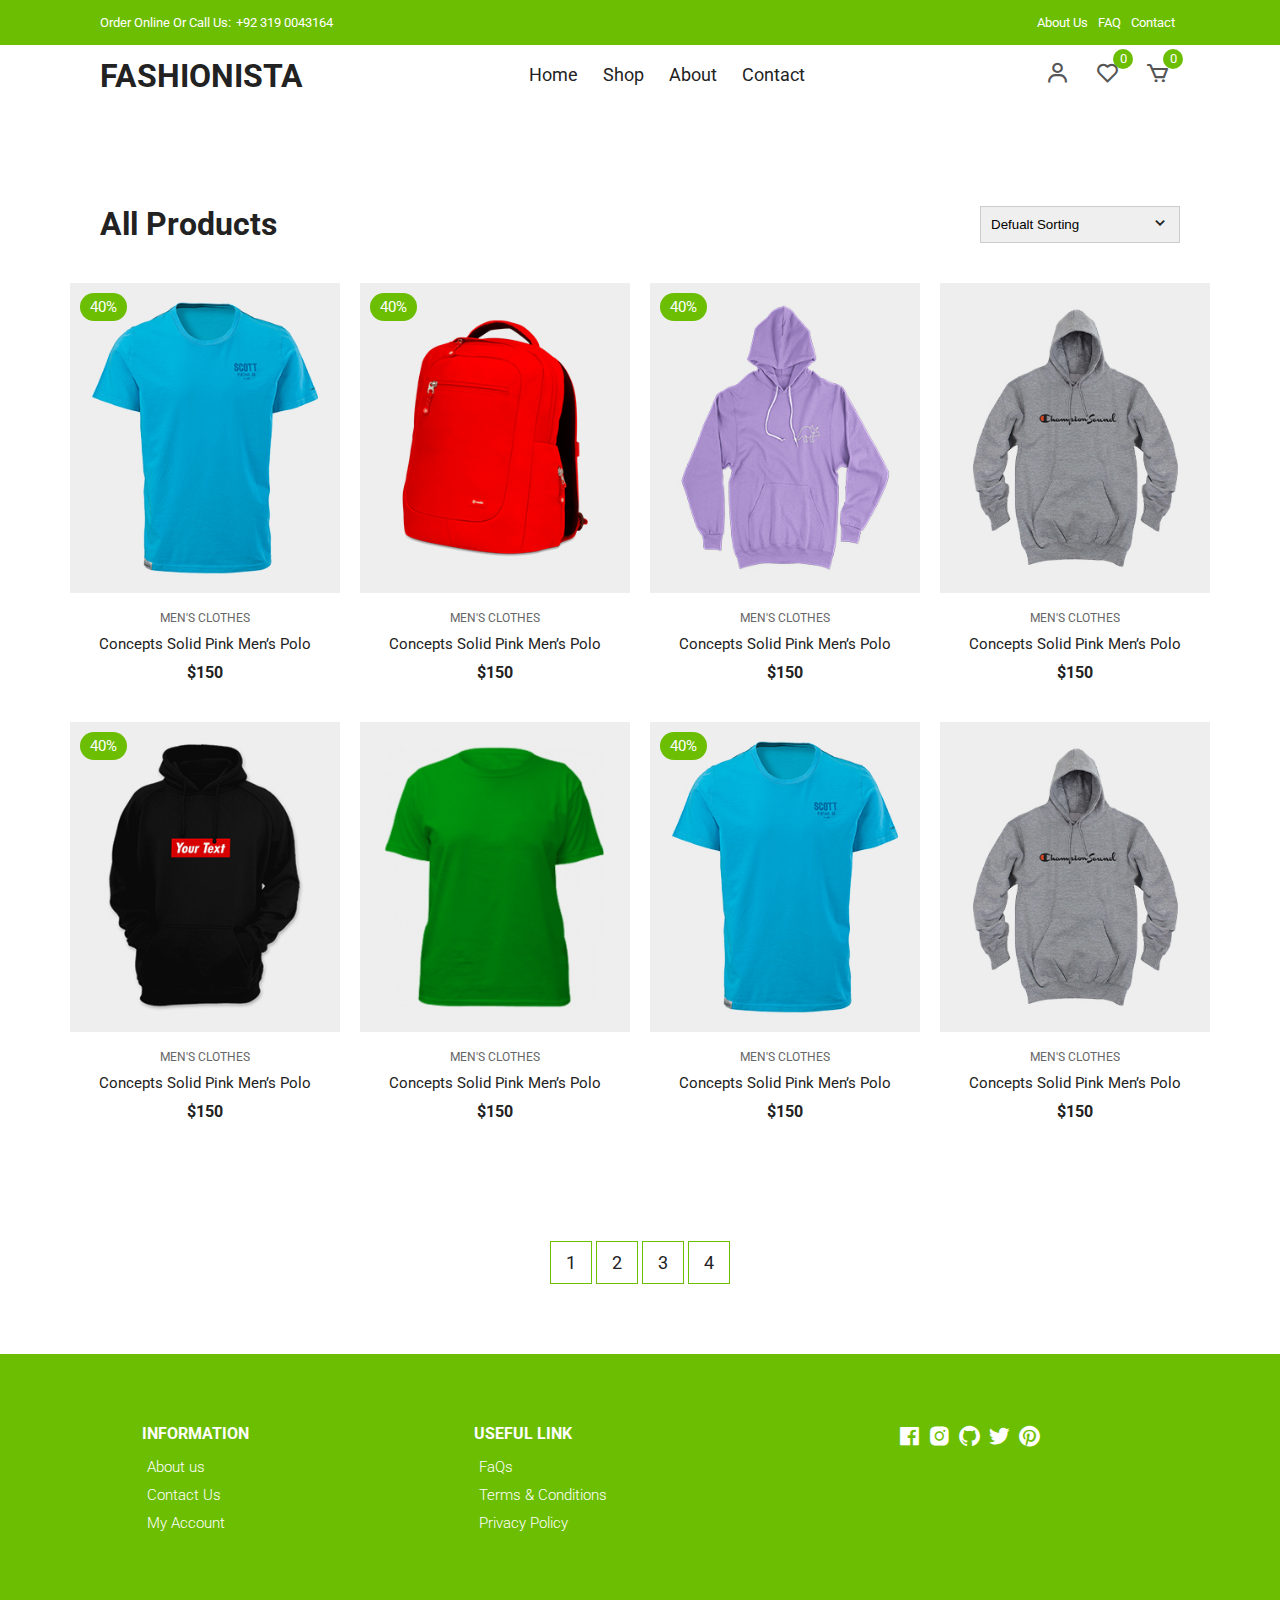
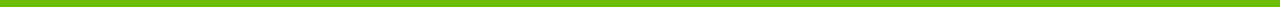
<file: Pages/product.html>
<!DOCTYPE html>
<html lang="en">
  <head>
    <meta charset="UTF-8" />
    <meta name="viewport" content="width=device-width, initial-scale=1.0" />
    <!-- Box icons -->
    <link
      rel="stylesheet"
      href="https://cdn.jsdelivr.net/npm/boxicons@latest/css/boxicons.min.css"/>
      <link rel="shortcut icon" href="images/hero-1.png" type="image/x-icon">
    <!-- Custom StyleSheet -->
    <link rel="stylesheet" href="../css/styles.css" />
    <title>Products</title>
  </head>

  <body>
    <!-- Navigation -->
    <div class="top-nav">
      <div class="container d-flex">
        <p>Order Online Or Call Us:<a href="https://wa.me/03190043164">+92 319 0043164</a></p>
        <ul class="d-flex">
          <li><a href="about.html">About Us</a></li>
          <li><a href="faq.html">FAQ</a></li>
          <li><a href="contact.html">Contact</a></li>
        </ul>
      </div>
    </div>
    <div class="navigation">
      <div class="nav-center container d-flex">
        <a href="../index.html" class="logo"><h1>FASHIONISTA</h1></a>

        <ul class="nav-list d-flex">
          <li class="nav-item">
            <a href="../index.html" class="nav-link">Home</a>
          </li>
          <li class="nav-item">
            <a href="product.html" class="nav-link">Shop</a>
          </li>
          <li class="nav-item">
            <a href="about.html" class="nav-link">About</a>
          </li>
          <li class="nav-item">
            <a href="contact.html" class="nav-link">Contact</a>
          </li>
          <li class="icons d-flex">
            <a href="login.html" class="icon">
              <i class="bx bx-user"></i>
            </a>
            <div class="icon">
              <i class="bx bx-heart"></i>
              <span class="d-flex">0</span>
            </div>
            <a href="cart.html" class="icon">
              <i class="bx bx-cart"></i>
              <span class="d-flex">0</span>
            </a>
          </li>
        </ul>

        <div class="icons d-flex">
          <a href="login.html" class="icon">
            <i class="bx bx-user"></i>
          </a>
          <div class="icon">
            <i class="bx bx-heart"></i>
            <span class="d-flex">0</span>
          </div>
          <a href="cart.html" class="icon">
            <i class="bx bx-cart"></i>
            <span class="d-flex">0</span>
          </a>
        </div>

        <div class="hamburger">
          <i class="bx bx-menu-alt-left"></i>
        </div>
      </div>
    </div>

    <!-- All Products -->
    <section class="section all-products" id="products">
      <div class="top container">
        <h1>All Products</h1>
        <form>
          <select>
            <option value="1"><a href="product.html">Defualt Sorting</a></option>
            <option value="2"><a href="product.html">Sort By Price</a></option>
            <option value="3"><a href="product.html">Sort By Popularity</a></option>
            <option value="4"><a href="product.html">Sort By Sale</a></option>
            <option value="5"><a href="product.html">Sort By Rating</a></option>
          </select>
          <span><i class="bx bx-chevron-down"></i></span>
        </form>
      </div>
      <div class="product-center container">
        <div class="product-item">
          <div class="overlay">
            <a href="productDetails.html" class="product-thumb">
              <img src="../images/product-7.jpg" alt="" />
            </a>
            <span class="discount">40%</span>
          </div>
          <div class="product-info">
            <span>MEN'S CLOTHES</span>
            <a href="productDetails.html">Concepts Solid Pink Men’s Polo</a>
            <h4>$150</h4>
          </div>
          <ul class="icons">
            <li><i class="bx bx-heart"></i></li>
            <li><a href="cart.html"><i class="bx bx-cart"></i></a></li>
          </ul>
        </div>
        <div class="product-item">
          <div class="overlay">
            <a href="productDetails.html" class="product-thumb">
              <img src="../images/product-2.jpg" alt="" />
            </a>
            <span class="discount">40%</span>
          </div>
          <div class="product-info">
            <span>MEN'S CLOTHES</span>
            <a href="productDetails.html">Concepts Solid Pink Men’s Polo</a>
            <h4>$150</h4>
          </div>
          <ul class="icons">
            <li><i class="bx bx-heart"></i></li>
            <li><a href="cart.html"><i class="bx bx-cart"></i></a></li>
          </ul>
        </div>
        <div class="product-item">
          <div class="overlay">
            <a href="productDetails.html" class="product-thumb">
              <img src="../images/product-3.jpg" alt="" />
            </a>
            <span class="discount">40%</span>
          </div>
          <div class="product-info">
            <span>MEN'S CLOTHES</span>
            <a href="productDetails.html">Concepts Solid Pink Men’s Polo</a>
            <h4>$150</h4>
          </div>
          <ul class="icons">
            <li><i class="bx bx-heart"></i></li>
            <li><a href="cart.html"><i class="bx bx-cart"></i></a></li>
          </ul>
        </div>
        <div class="product-item">
          <div class="overlay">
            <a href="productDetails.html" class="product-thumb">
              <img src="../images/product-4.jpg" alt="" />
            </a>
          </div>
          <div class="product-info">
            <span>MEN'S CLOTHES</span>
            <a href="productDetails.html">Concepts Solid Pink Men’s Polo</a>
            <h4>$150</h4>
          </div>
          <ul class="icons">
            <li><i class="bx bx-heart"></i></li>
            <li><a href="cart.html"><i class="bx bx-cart"></i></a></li>
          </ul>
        </div>
        <div class="product-item">
          <div class="overlay">
            <a href="productDetails.html" class="product-thumb">
              <img src="../images/product-5.jpg" alt="" />
            </a>
            <span class="discount">40%</span>
          </div>
          <div class="product-info">
            <span>MEN'S CLOTHES</span>
            <a href="productDetails.html">Concepts Solid Pink Men’s Polo</a>
            <h4>$150</h4>
          </div>
          <ul class="icons">
            <li><i class="bx bx-heart"></i></li>
            <li><a href="cart.html"><i class="bx bx-cart"></i></a></li>
          </ul>
        </div>
        <div class="product-item">
          <div class="overlay">
            <a href="productDetails.html" class="product-thumb">
              <img src="../images/product-6.jpg" alt="" />
            </a>
          </div>
          <div class="product-info">
            <span>MEN'S CLOTHES</span>
            <a href="productDetails.html">Concepts Solid Pink Men’s Polo</a>
            <h4>$150</h4>
          </div>
          <ul class="icons">
            <li><i class="bx bx-heart"></i></li>
            <li><a href="cart.html"><i class="bx bx-cart"></i></a></li>
          </ul>
        </div>
        <div class="product-item">
          <div class="overlay">
            <a href="productDetails.html" class="product-thumb">
              <img src="../images/product-7.jpg" alt="" />
            </a>
            <span class="discount">40%</span>
          </div>
          <div class="product-info">
            <span>MEN'S CLOTHES</span>
            <a href="productDetails.html">Concepts Solid Pink Men’s Polo</a>
            <h4>$150</h4>
          </div>
          <ul class="icons">
            <li><i class="bx bx-heart"></i></li>
            <li><a href="cart.html"><i class="bx bx-cart"></i></a></li>
          </ul>
        </div>
        <div class="product-item">
          <div class="overlay">
            <a href="productDetails.html" class="product-thumb">
              <img src="../images/product-4.jpg" alt="" />
            </a>
          </div>
          <div class="product-info">
            <span>MEN'S CLOTHES</span>
            <a href="productDetails.html">Concepts Solid Pink Men’s Polo</a>
            <h4>$150</h4>
          </div>
          <ul class="icons">
            <li><i class="bx bx-heart"></i></li>
            <li><a href="cart.html"><i class="bx bx-cart"></i></a></li>
          </ul>
        </div>
      </div>
    </section>
    <section class="pagination">
      <div class="container">
        <span><a href="product.html">1</a></span> 
        <span><a href="product.html">2</a></span> 
        <span><a href="product.html">3</a></span> 
        <span><a href="product.html">4</a></span> 
      </div>
    </section>
    <!-- Footer -->
    <footer class="footer">
      <div class="row">
        <div class="col d-flex">
          <h4>INFORMATION</h4>
          <a href="about.html">About us</a>
          <a href="contact.html">Contact Us</a>
          <a href="login.html">My Account</a>
        </div>
        <div class="col d-flex">
          <h4>USEFUL LINK</h4>
          <a href="faq.html">FaQs</a>
          <a href="terms.html">Terms & Conditions</a>
          <a href="privacy.html">Privacy Policy</a>
        </div>
        <div class="col d-flex">
          <span><i class="bx bxl-facebook-square"></i></span>
          <span><i class="bx bxl-instagram-alt"></i></span>
          <span><i class="bx bxl-github"></i></span>
          <span><i class="bx bxl-twitter"></i></span>
          <span><i class="bx bxl-pinterest"></i></span>
        </div>
      </div>
    </footer>
    <!-- Custom Script -->
    <script src="../js/index.js"></script>
  </body>
</html>
</file>
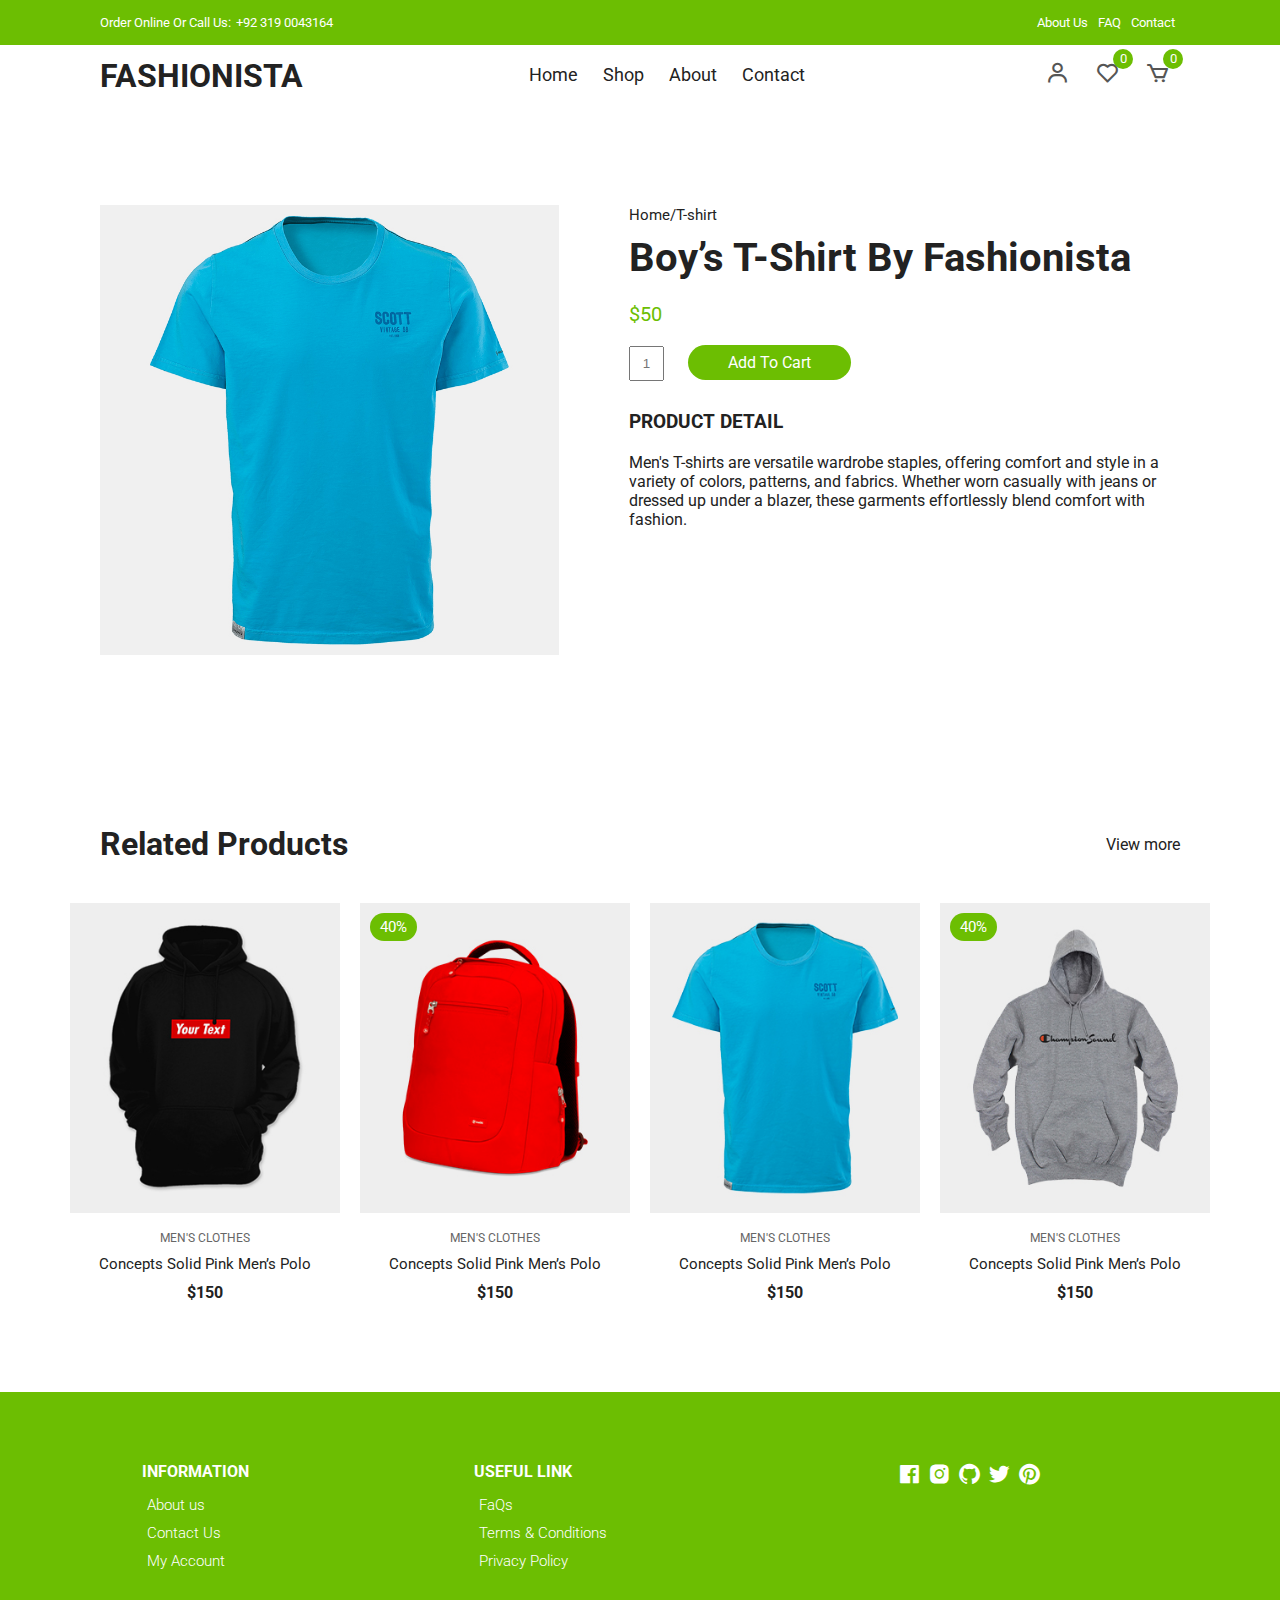
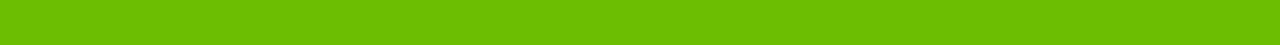
<file: Pages/productDetails.html>
<!DOCTYPE html>
<html lang="en">

<head>
  <meta charset="UTF-8" />
  <meta name="viewport" content="width=device-width, initial-scale=1.0" />
  <!-- Box icons -->
  <link rel="stylesheet" href="https://cdn.jsdelivr.net/npm/boxicons@latest/css/boxicons.min.css" />
  <link rel="shortcut icon" href="images/hero-1.png" type="image/x-icon">
  <!-- Custom StyleSheet -->
  <link rel="stylesheet" href="../css/styles.css" />
  <title>Product Details</title>
</head>

<body>
  <!-- Navigation -->
  <div class="top-nav">
    <div class="container d-flex">
      <p>Order Online Or Call Us:<a href="https://wa.me/03190043164">+92 319 0043164</a></p>
      <ul class="d-flex">
        <li><a href="about.html">About Us</a></li>
        <li><a href="faq.html">FAQ</a></li>
        <li><a href="contact.html">Contact</a></li>
      </ul>
    </div>
  </div>
  <div class="navigation">
    <div class="nav-center container d-flex">
      <a href="../index.html" class="logo">
        <h1>FASHIONISTA</h1>
      </a>

      <ul class="nav-list d-flex">
        <li class="nav-item">
          <a href="../index.html" class="nav-link">Home</a>
        </li>
        <li class="nav-item">
          <a href="product.html" class="nav-link">Shop</a>
        </li>
        <li class="nav-item">
          <a href="about.html" class="nav-link">About</a>
        </li>
        <li class="nav-item">
          <a href="contact.html" class="nav-link">Contact</a>
        </li>
        <li class="icons d-flex">
          <a href="login.html" class="icon">
            <i class="bx bx-user"></i>
          </a>
          <div class="icon">
            <i class="bx bx-heart"></i>
            <span class="d-flex">0</span>
          </div>
          <a href="cart.html" class="icon">
            <i class="bx bx-cart"></i>
            <span class="d-flex">0</span>
          </a>
        </li>
      </ul>

      <div class="icons d-flex">
        <a href="login.html" class="icon">
          <i class="bx bx-user"></i>
        </a>
        <div class="icon">
          <i class="bx bx-heart"></i>
          <span class="d-flex">0</span>
        </div>
        <a href="cart.html" class="icon">
          <i class="bx bx-cart"></i>
          <span class="d-flex">0</span>
        </a>
      </div>

      <div class="hamburger">
        <i class="bx bx-menu-alt-left"></i>
      </div>
    </div>
  </div>

  <!-- Product Details -->
  <section class="section product-detail">
    <div class="details container">
      <div class="left image-container">
        <div class="main">
          <img src="../images/product-8.jpg" id="zoom" alt="" />
        </div>
      </div>
      <div class="right">
        <span>Home/T-shirt</span>
        <h1>Boy’s T-Shirt By Fashionista</h1>
        <div class="price">$50</div>
        <!-- <form>
          <div>
            <select>
              <option value="1">Select Size</option>
              <option value="2">22</option>
              <option value="3">25</option>
              <option value="4">28</option>
              <option value="5">32</option>
            </select>
            <span><i class="bx bx-chevron-down"></i></span>
          </div>
        </form> -->
        <form class="form">
          <input type="text" placeholder="1" />
          <a href="cart.html" class="addCart">Add To Cart</a>
        </form>
        <h3>Product Detail</h3>
        <p>
          Men's T-shirts are versatile wardrobe staples, offering comfort and style in a variety of colors, patterns,
          and fabrics. Whether worn casually with jeans or dressed up under a blazer, these garments effortlessly blend
          comfort with fashion.
        </p>
      </div>
    </div>
  </section>

  <!-- Related -->
  <section class="section featured">
    <div class="top container">
      <h1>Related Products</h1>
      <a href="product.html" class="view-more">View more</a>
    </div>
    <div class="product-center container">
      <div class="product-item">
        <div class="overlay">
          <a href="productDetails.html" class="product-thumb">
            <img src="../images/product-5.jpg" alt="" />
          </a>
        </div>
        <div class="product-info">
          <span>MEN'S CLOTHES</span>
          <a href="productDetails.html">Concepts Solid Pink Men’s Polo</a>
          <h4>$150</h4>
        </div>
        <ul class="icons">
          <li><i class="bx bx-heart"></i></li>
          <li><a href="cart.html"><i class="bx bx-cart"></i></a></li>
        </ul>
      </div>
      <div class="product-item">
        <div class="overlay">
          <a href="productDetails.html" class="product-thumb">
            <img src="../images/product-2.jpg" alt="" />
          </a>
          <span class="discount">40%</span>
        </div>
        <div class="product-info">
          <span>MEN'S CLOTHES</span>
          <a href="productDetails.html">Concepts Solid Pink Men’s Polo</a>
          <h4>$150</h4>
        </div>
        <ul class="icons">
          <li><i class="bx bx-heart"></i></li>
          <li><a href="cart.html"><i class="bx bx-cart"></i></a></li>
        </ul>
      </div>
      <div class="product-item">
        <div class="overlay">
          <a href="productDetails.html" class="product-thumb">
            <img src="../images/product-7.jpg" alt="" />
          </a>
        </div>
        <div class="product-info">
          <span>MEN'S CLOTHES</span>
          <a href="productDetails.html">Concepts Solid Pink Men’s Polo</a>
          <h4>$150</h4>
        </div>
        <ul class="icons">
          <li><i class="bx bx-heart"></i></li>
          <li><a href="cart.html"><i class="bx bx-cart"></i></a></li>
        </ul>
      </div>
      <div class="product-item">
        <div class="overlay">
          <a href="productDetails.html" class="product-thumb">
            <img src="../images/product-4.jpg" alt="" />
          </a>
          <span class="discount">40%</span>
        </div>
        <div class="product-info">
          <span>MEN'S CLOTHES</span>
          <a href="productDetails.html">Concepts Solid Pink Men’s Polo</a>
          <h4>$150</h4>
        </div>
        <ul class="icons">
          <li><i class="bx bx-heart"></i></li>
          <li><a href="cart.html"><i class="bx bx-cart"></i></a></li>
        </ul>
      </div>
    </div>
  </section>
  <!-- Footer -->
  <footer class="footer">
    <div class="row">
      <div class="col d-flex">
        <h4>INFORMATION</h4>
        <a href="about.html">About us</a>
        <a href="contact.html">Contact Us</a>
        <a href="login.html">My Account</a>
      </div>
      <div class="col d-flex">
        <h4>USEFUL LINK</h4>
        <a href="faq.html">FaQs</a>
        <a href="terms.html">Terms & Conditions</a>
        <a href="privacy.html">Privacy Policy</a>
      </div>
      <div class="col d-flex">
        <span><i class="bx bxl-facebook-square"></i></span>
        <span><i class="bx bxl-instagram-alt"></i></span>
        <span><i class="bx bxl-github"></i></span>
        <span><i class="bx bxl-twitter"></i></span>
        <span><i class="bx bxl-pinterest"></i></span>
      </div>
    </div>
  </footer>
  <!-- Custom Script -->
  <script src="../js/index.js"></script>
  <script src="https://code.jquery.com/jquery-3.4.0.min.js"
    integrity="sha384-JUMjoW8OzDJw4oFpWIB2Bu/c6768ObEthBMVSiIx4ruBIEdyNSUQAjJNFqT5pnJ6"
    crossorigin="anonymous"></script>
  <script src="../js/zoomsl.min.js"></script>
  <script>
    $(function () {
      console.log("hello");
      $("#zoom").imagezoomsl({
        zoomrange: [4, 4],
      });
    });
  </script>
</body>

</html>
</file>
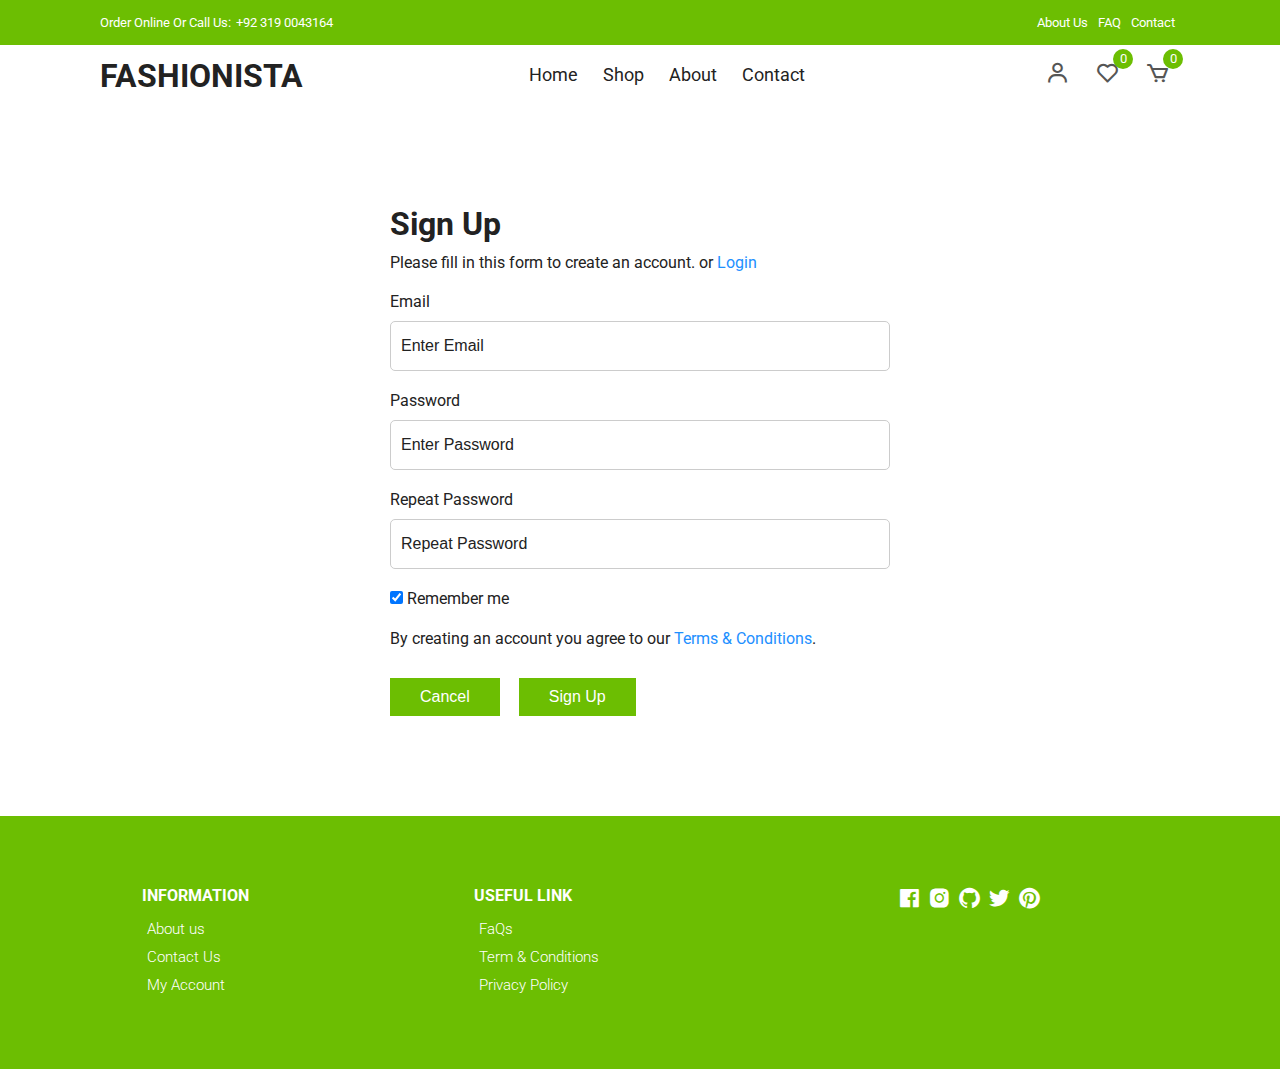
<file: Pages/signup.html>
<!DOCTYPE html>
<html lang="en">
  <head>
    <meta charset="UTF-8" />
    <meta name="viewport" content="width=device-width, initial-scale=1.0" />
    <!-- Box icons -->
    <link
      rel="stylesheet"
      href="https://cdn.jsdelivr.net/npm/boxicons@latest/css/boxicons.min.css"/>
      <link rel="shortcut icon" href="images/hero-1.png" type="image/x-icon">
    <!-- Custom StyleSheet -->
    <link rel="stylesheet" href="../css/styles.css" />
    <title>Sign Up</title>
  </head>
  <body>
    <!-- Navigation -->
    <div class="top-nav">
      <div class="container d-flex">
        <p>Order Online Or Call Us:<a href="https://wa.me/03190043164">+92 319 0043164</a></p>
        <ul class="d-flex">
          <li><a href="about.html">About Us</a></li>
          <li><a href="faq.html">FAQ</a></li>
          <li><a href="contact.html">Contact</a></li>
        </ul>
      </div>
    </div>
    <div class="navigation">
      <div class="nav-center container d-flex">
        <a href="../index.html" class="logo"><h1>FASHIONISTA</h1></a>

        <ul class="nav-list d-flex">
          <li class="nav-item">
            <a href="../index.html" class="nav-link">Home</a>
          </li>
          <li class="nav-item">
            <a href="product.html" class="nav-link">Shop</a>
          </li>
          <li class="nav-item">
            <a href="about.html" class="nav-link">About</a>
          </li>
          <li class="nav-item">
            <a href="contact.html" class="nav-link">Contact</a>
          </li>
          <li class="icons d-flex">
            <a href="login.html" class="icon">
              <i class="bx bx-user"></i>
            </a>
            <div class="icon">
              <i class="bx bx-heart"></i>
              <span class="d-flex">0</span>
            </div>
            <a href="cart.html" class="icon">
              <i class="bx bx-cart"></i>
              <span class="d-flex">0</span>
            </a>
          </li>
        </ul>

        <div class="icons d-flex">
          <a href="login.html" class="icon">
            <i class="bx bx-user"></i>
          </a>
          <div class="icon">
            <i class="bx bx-heart"></i>
            <span class="d-flex">0</span>
          </div>
          <a href="cart.html" class="icon">
            <i class="bx bx-cart"></i>
            <span class="d-flex">0</span>
          </a>
        </div>

        <div class="hamburger">
          <i class="bx bx-menu-alt-left"></i>
        </div>
      </div>
    </div>
    <!-- Login -->
    <div class="container">
      <div class="login-form">
        <form action="">
          <h1>Sign Up</h1>
          <p>
            Please fill in this form to create an account. or
            <a href="login.html">Login</a>
          </p>

          <label for="email">Email</label>
          <input type="text" placeholder="Enter Email" name="email" required />

          <label for="psw">Password</label>
          <input
            type="password"
            placeholder="Enter Password"
            name="psw"
            required
          />

          <label for="psw-repeat">Repeat Password</label>
          <input
            type="password"
            placeholder="Repeat Password"
            name="psw-repeat"
            required
          />

          <label>
            <input
              type="checkbox"
              checked="checked"
              name="remember"
              style="margin-bottom: 15px"
            />
            Remember me
          </label>

          <p>
            By creating an account you agree to our
            <a href="terms.html">Terms & Conditions</a>.
          </p>

          <div class="buttons">
            <button type="button" class="cancelbtn">Cancel</button>
            <button type="submit" class="signupbtn">Sign Up</button>
          </div>
        </form>
      </div>
    </div>

    <!-- Footer -->
    <footer class="footer">
      <div class="row">
        <div class="col d-flex">
          <h4>INFORMATION</h4>
          <a href="about.html">About us</a>
          <a href="contact.html">Contact Us</a>
          <a href="login.html">My Account</a>
        </div>
        <div class="col d-flex">
          <h4>USEFUL LINK</h4>
          <a href="faq.html">FaQs</a>
          <a href="terms.html">Term & Conditions</a>
          <a href="privacy.html">Privacy Policy</a>
        </div>
        <div class="col d-flex">
          <span><i class="bx bxl-facebook-square"></i></span>
          <span><i class="bx bxl-instagram-alt"></i></span>
          <span><i class="bx bxl-github"></i></span>
          <span><i class="bx bxl-twitter"></i></span>
          <span><i class="bx bxl-pinterest"></i></span>
        </div>
      </div>
    </footer>

    <!-- Custom Script -->
    <script src="../js/index.js"></script>
  </body>
</html>
</file>
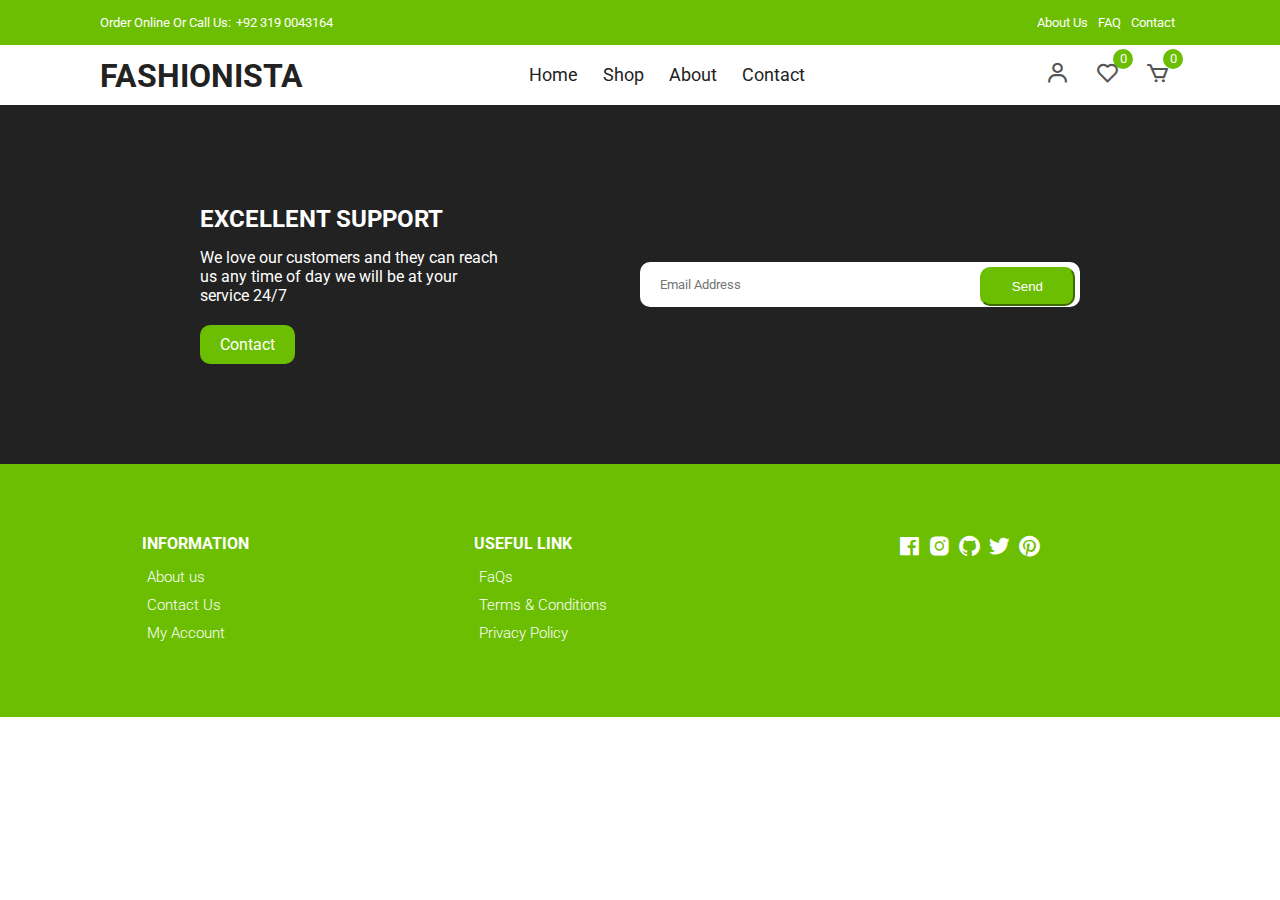
<file: Pages/terms.html>
<!DOCTYPE html>
<html lang="en">

<head>
    <meta charset="UTF-8" />
    <meta http-equiv="X-UA-Compatible" content="IE=edge" />
    <meta name="viewport" content="width=device-width, initial-scale=1.0" />

    <!-- Boxicons -->
    <link href="https://unpkg.com/boxicons@2.0.7/css/boxicons.min.css" rel="stylesheet" />
    <link rel="shortcut icon" href="images/hero-1.png" type="image/x-icon">

    <!-- Custom StyleSheet -->
    <link rel="stylesheet" href="../css/styles.css" />
    <title>Terms & Conditions</title>
</head>

<body>
    <!-- Header -->
    <header class="header" id="header">
        <!-- Top Nav -->
        <div class="top-nav">
            <div class="container d-flex">
                <p>Order Online Or Call Us:<a href="https://wa.me/03190043164">+92 319 0043164</a></p>
                <ul class="d-flex">
                    <li><a href="about.html">About Us</a></li>
                    <li><a href="faq.html">FAQ</a></li>
                    <li><a href="contact.html">Contact</a></li>
                </ul>
            </div>
        </div>
        <div class="navigation">
            <div class="nav-center container d-flex">
                <a href="../index.html" class="logo">
                    <h1>FASHIONISTA</h1>
                </a>

                <ul class="nav-list d-flex">
                    <li class="nav-item">
                        <a href="../index.html" class="nav-link">Home</a>
                    </li>
                    <li class="nav-item">
                        <a href="product.html" class="nav-link">Shop</a>
                    </li>
                    <li class="nav-item">
                        <a href="about.html" class="nav-link">About</a>
                    </li>
                    <li class="nav-item">
                        <a href="contact.html" class="nav-link">Contact</a>
                    </li>
                    <li class="icons d-flex">
                        <a href="login.html" class="icon">
                            <i class="bx bx-user"></i>
                        </a>
                        <div class="icon">
                            <i class="bx bx-search"></i>
                        </div>
                        <div class="icon">
                            <i class="bx bx-heart"></i>
                            <span class="d-flex">0</span>
                        </div>
                        <a href="cart.html" class="icon">
                            <i class="bx bx-cart"></i>
                            <span class="d-flex">0</span>
                        </a>
                    </li>
                </ul>

                <div class="icons d-flex">
                    <a href="login.html" class="icon">
                        <i class="bx bx-user"></i>
                    </a>
                    <div class="icon">
                        <i class="bx bx-heart"></i>
                        <span class="d-flex">0</span>
                    </div>
                    <a href="cart.html" class="icon">
                        <i class="bx bx-cart"></i>
                        <span class="d-flex">0</span>
                    </a>
                </div>

                <div class="hamburger">
                    <i class="bx bx-menu-alt-left"></i>
                </div>
            </div>
        </div>

        <!-- Contact -->
        <section class="section contact">
            <div class="row">
                <div class="col">
                    <h2>EXCELLENT SUPPORT</h2>
                    <p>We love our customers and they can reach us any time
                        of day we will be at your service 24/7</p>
                    <a href="contact.html" class="btn btn-1">Contact</a>
                </div>
                <div class="col">
                    <form action="https://formsubmit.co/rafaysyed637@email.com" method="POST" class="submit">
                        <input type="email" placeholder="Email Address">
                        <button type="submit">Send</button>
                    </form>

                </div>
            </div>
        </section>

        <!-- Footer -->
        <footer class="footer">
            <div class="row">
                <div class="col d-flex">
                    <h4>INFORMATION</h4>
                    <a href="about.html">About us</a>
                    <a href="contact.html">Contact Us</a>
                    <a href="login.html">My Account</a>
                </div>
                <div class="col d-flex">
                    <h4>USEFUL LINK</h4>
                    <a href="faq.html">FaQs</a>
                    <a href="terms.html">Terms & Conditions</a>
                    <a href="privacy.html">Privacy Policy</a>
                </div>
                <div class="col d-flex">
                    <span><i class='bx bxl-facebook-square'></i></span>
                    <span><i class='bx bxl-instagram-alt'></i></span>
                    <span><i class='bx bxl-github'></i></span>
                    <span><i class='bx bxl-twitter'></i></span>
                    <span><i class='bx bxl-pinterest'></i></span>
                </div>
            </div>
        </footer>

</body>
<script src="../js/index.js"></script>

</html>
</file>
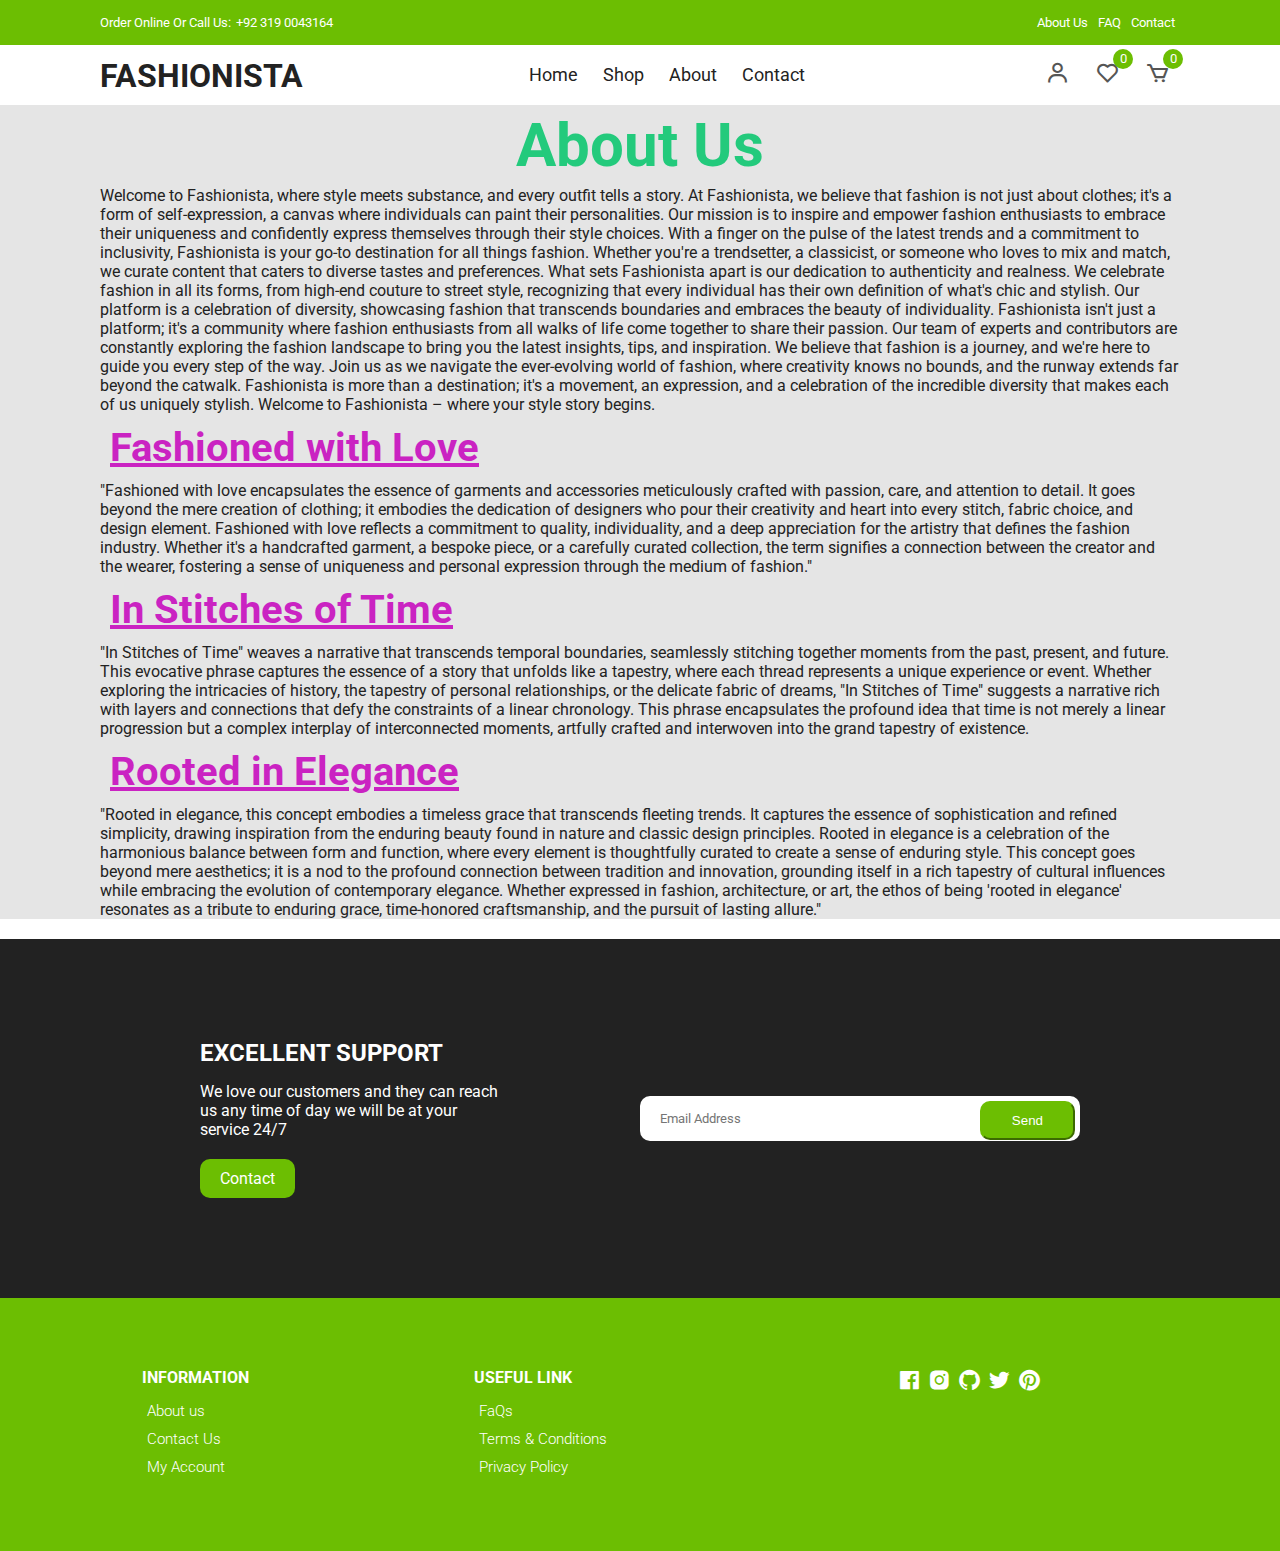
<file: public/Pages/about.html>
<!DOCTYPE html>
<html lang="en">

<head>
    <meta charset="UTF-8" />
    <meta http-equiv="X-UA-Compatible" content="IE=edge" />
    <meta name="viewport" content="width=device-width, initial-scale=1.0" />

    <!-- Boxicons -->
    <link href="https://unpkg.com/boxicons@2.0.7/css/boxicons.min.css" rel="stylesheet" />
    <link rel="shortcut icon" href="images/hero-1.png" type="image/x-icon">

    <!-- Custom StyleSheet -->
    <link rel="stylesheet" href="../css/styles.css" />
    <title>About Us</title>
</head>

<body>
    <!-- Header -->
    <header class="header" id="header">
        <!-- Top Nav -->
        <div class="top-nav">
            <div class="container d-flex">
                <p>Order Online Or Call Us:<a href="tel:03190043164">+92 319 0043164</a></p>
                <ul class="d-flex">
                    <li><a href="about.html">About Us</a></li>
                    <li><a href="faq.html">FAQ</a></li>
                    <li><a href="contact.html">Contact</a></li>
                </ul>
            </div>
        </div>
        <div class="navigation">
            <div class="nav-center container d-flex">
                <a href="../index.html" class="logo">
                    <h1>FASHIONISTA</h1>
                </a>

                <ul class="nav-list d-flex">
                    <li class="nav-item">
                        <a href="../index.html" class="nav-link">Home</a>
                    </li>
                    <li class="nav-item">
                        <a href="product.html" class="nav-link">Shop</a>
                    </li>
                    <li class="nav-item">
                        <a href="about.html" class="nav-link">About</a>
                    </li>
                    <li class="nav-item">
                        <a href="contact.html" class="nav-link">Contact</a>
                    </li>
                    <li class="icons d-flex">
                        <a href="login.html" class="icon">
                            <i class="bx bx-user"></i>
                        </a>
                        <div class="icon">
                            <i class="bx bx-heart"></i>
                            <span class="d-flex">0</span>
                        </div>
                        <a href="cart.html" class="icon">
                            <i class="bx bx-cart"></i>
                            <span class="d-flex">0</span>
                        </a>
                    </li>
                </ul>

                <div class="icons d-flex">
                    <a href="login.html" class="icon">
                        <i class="bx bx-user"></i>
                    </a>
                    <div class="icon">
                        <i class="bx bx-heart"></i>
                        <span class="d-flex">0</span>
                    </div>
                    <a href="cart.html" class="icon">
                        <i class="bx bx-cart"></i>
                        <span class="d-flex">0</span>
                    </a>
                </div>

                <div class="hamburger">
                    <i class="bx bx-menu-alt-left"></i>
                </div>
            </div>
        </div>

        <!-- about start -->
        <div class="aboutus">
            <div class="container">
                <div class="chai">
                    <h1>About Us</h1>
                    <p>Welcome to Fashionista, where style meets substance, and every outfit tells a story.

                        At Fashionista, we believe that fashion is not just about clothes; it's a form of
                        self-expression, a canvas where individuals can paint their personalities. Our mission is to
                        inspire and empower fashion enthusiasts to embrace their uniqueness and confidently express
                        themselves through their style choices.

                        With a finger on the pulse of the latest trends and a commitment to inclusivity, Fashionista is
                        your go-to destination for all things fashion. Whether you're a trendsetter, a classicist, or
                        someone who loves to mix and match, we curate content that caters to diverse tastes and
                        preferences.

                        What sets Fashionista apart is our dedication to authenticity and realness. We celebrate fashion
                        in all its forms, from high-end couture to street style, recognizing that every individual has
                        their own definition of what's chic and stylish. Our platform is a celebration of diversity,
                        showcasing fashion that transcends boundaries and embraces the beauty of individuality.

                        Fashionista isn't just a platform; it's a community where fashion enthusiasts from all walks of
                        life come together to share their passion. Our team of experts and contributors are constantly
                        exploring the fashion landscape to bring you the latest insights, tips, and inspiration. We
                        believe that fashion is a journey, and we're here to guide you every step of the way.

                        Join us as we navigate the ever-evolving world of fashion, where creativity knows no bounds, and
                        the runway extends far beyond the catwalk. Fashionista is more than a destination; it's a
                        movement, an expression, and a celebration of the incredible diversity that makes each of us
                        uniquely stylish.

                        Welcome to Fashionista – where your style story begins.</p>
                </div>

                <div class="chai2">
                    <h1>Fashioned with Love</h1>
                    <p>"Fashioned with love encapsulates the essence of garments and accessories meticulously crafted
                        with passion, care, and attention to detail. It goes beyond the mere creation of clothing; it
                        embodies the dedication of designers who pour their creativity and heart into every stitch,
                        fabric choice, and design element. Fashioned with love reflects a commitment to quality,
                        individuality, and a deep appreciation for the artistry that defines the fashion industry.
                        Whether it's a handcrafted garment, a bespoke piece, or a carefully curated collection, the term
                        signifies a connection between the creator and the wearer, fostering a sense of uniqueness and
                        personal expression through the medium of fashion."</p>
                </div>

                <div class="chai3">
                    <h1>In Stitches of Time</h1>
                    <p>"In Stitches of Time" weaves a narrative that transcends temporal boundaries, seamlessly
                        stitching together moments from the past, present, and future. This evocative phrase captures
                        the essence of a story that unfolds like a tapestry, where each thread represents a unique
                        experience or event. Whether exploring the intricacies of history, the tapestry of personal
                        relationships, or the delicate fabric of dreams, "In Stitches of Time" suggests a narrative rich
                        with layers and connections that defy the constraints of a linear chronology. This phrase
                        encapsulates the profound idea that time is not merely a linear progression but a complex
                        interplay of interconnected moments, artfully crafted and interwoven into the grand tapestry of
                        existence.</p>
                </div>

                <div class="chai4">
                    <h1>Rooted in Elegance</h1>
                    <p>"Rooted in elegance, this concept embodies a timeless grace that transcends fleeting trends. It
                        captures the essence of sophistication and refined simplicity, drawing inspiration from the
                        enduring beauty found in nature and classic design principles. Rooted in elegance is a
                        celebration of the harmonious balance between form and function, where every element is
                        thoughtfully curated to create a sense of enduring style. This concept goes beyond mere
                        aesthetics; it is a nod to the profound connection between tradition and innovation, grounding
                        itself in a rich tapestry of cultural influences while embracing the evolution of contemporary
                        elegance. Whether expressed in fashion, architecture, or art, the ethos of being 'rooted in
                        elegance' resonates as a tribute to enduring grace, time-honored craftsmanship, and the pursuit
                        of lasting allure."</p>
                </div>
            </div>
        </div>
        <!-- about end -->

        <!-- Contact -->
        <section class="section contact">
            <div class="row">
                <div class="col">
                    <h2>EXCELLENT SUPPORT</h2>
                    <p>We love our customers and they can reach us any time
                        of day we will be at your service 24/7</p>
                    <a href="contact.html" class="btn btn-1">Contact</a>
                </div>
                <div class="col">
                    <form action="https://formsubmit.co/rafaysyed637@email.com" method="POST" class="submit">
                        <input type="email" placeholder="Email Address">
                        <button type="submit">Send</button>
                    </form>

                </div>
            </div>
        </section>

        <!-- Footer -->
        <footer class="footer">
            <div class="row">
                <div class="col d-flex">
                    <h4>INFORMATION</h4>
                    <a href="about.html">About us</a>
                    <a href="contact.html">Contact Us</a>
                    <a href="login.html">My Account</a>
                </div>
                <div class="col d-flex">
                    <h4>USEFUL LINK</h4>
                    <a href="faq.html">FaQs</a>
                    <a href="terms.html">Terms & Conditions</a>
                    <a href="privacy.html">Privacy Policy</a>
                </div>
                <div class="col d-flex">
                    <span><i class='bx bxl-facebook-square'></i></span>
                    <span><i class='bx bxl-instagram-alt'></i></span>
                    <span><i class='bx bxl-github'></i></span>
                    <span><i class='bx bxl-twitter'></i></span>
                    <span><i class='bx bxl-pinterest'></i></span>
                </div>
            </div>
        </footer>

</body>
<script src="../js/index.js"></script>

</html>
</file>
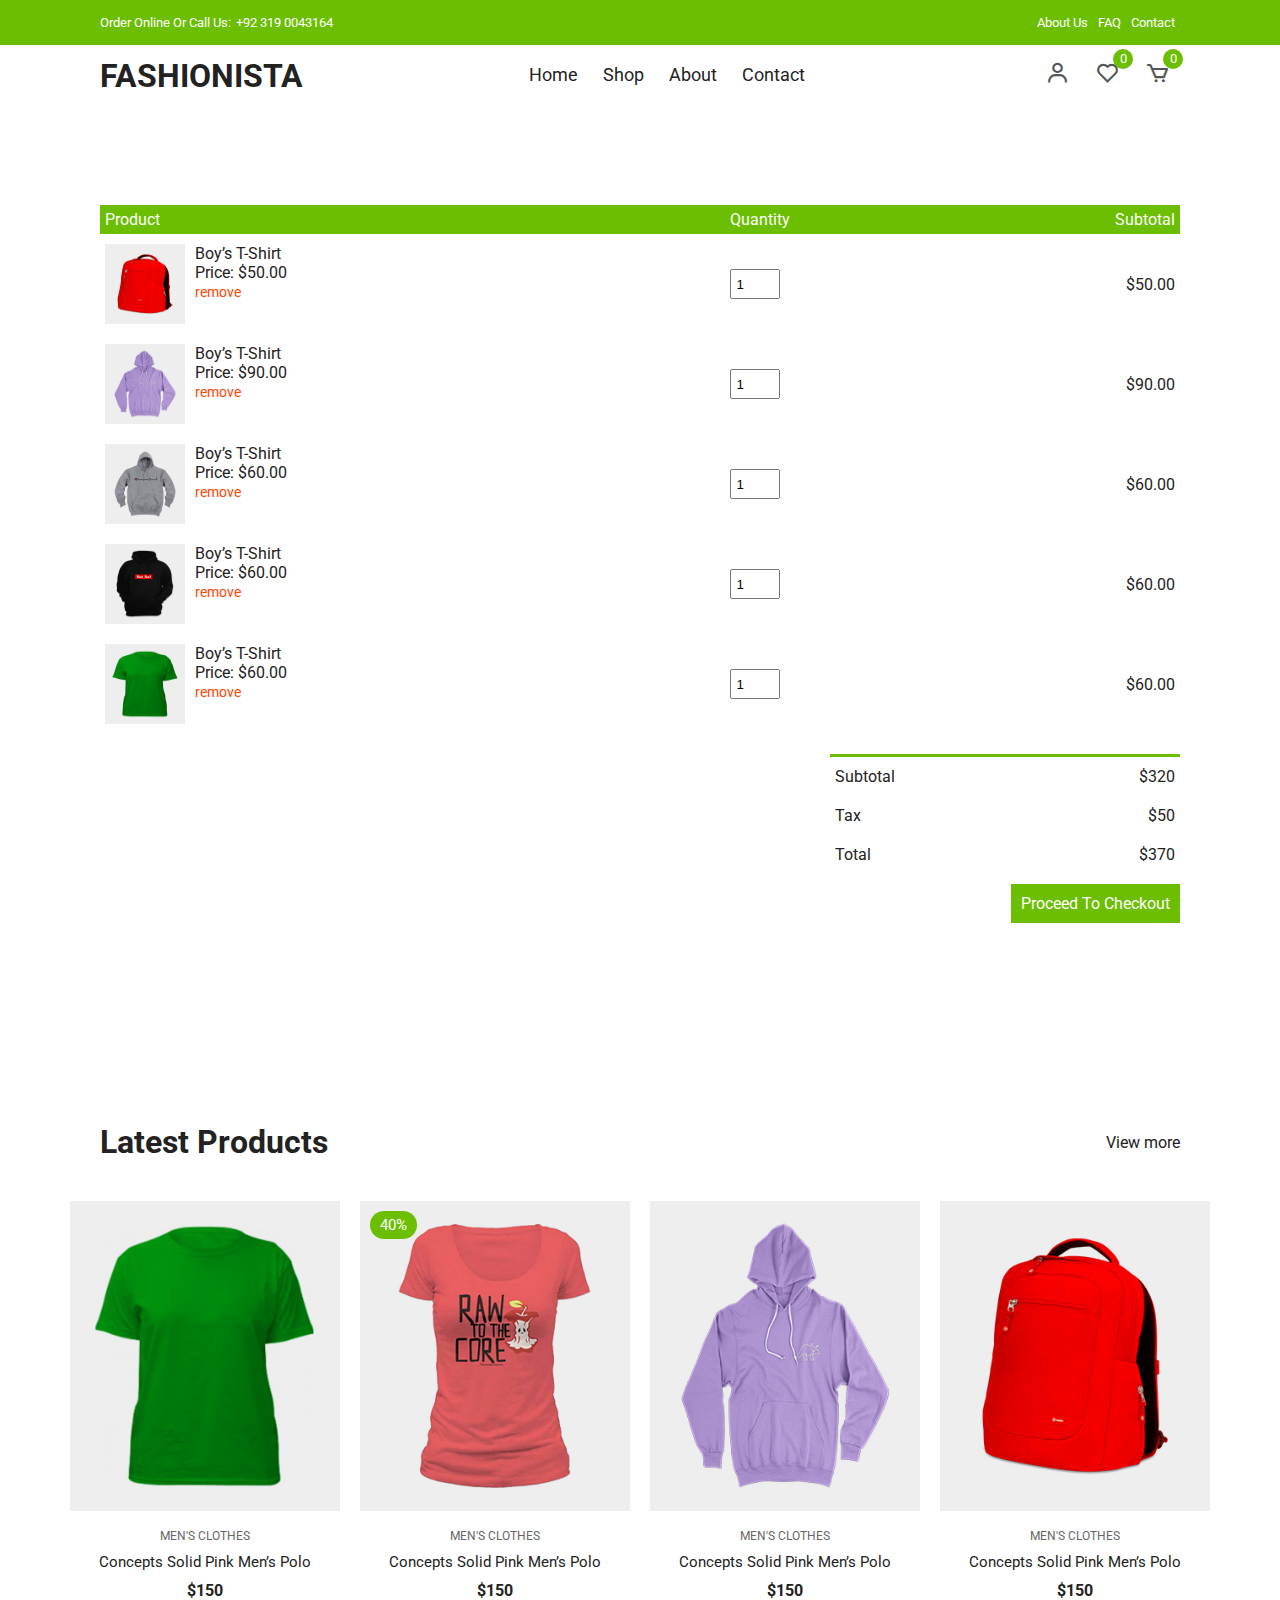
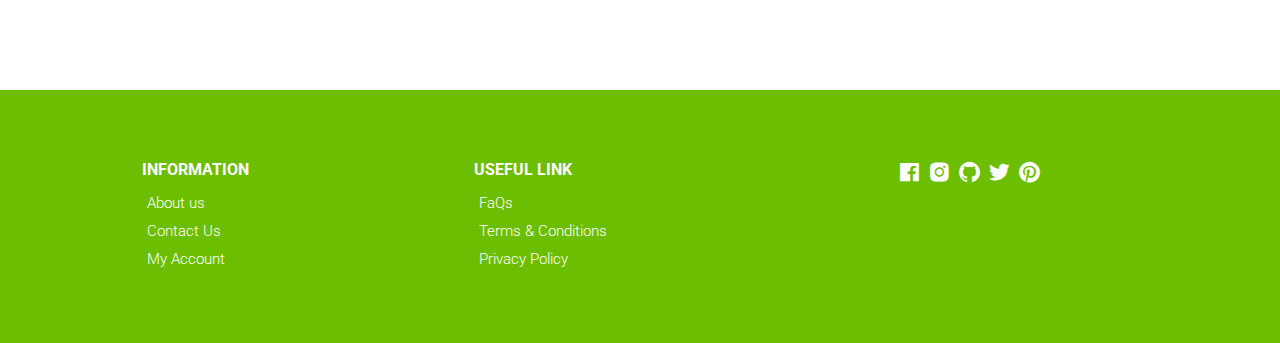
<file: public/Pages/cart.html>
<!DOCTYPE html>
<html lang="en">
  <head>
    <meta charset="UTF-8" />
    <meta name="viewport" content="width=device-width, initial-scale=1.0" />
    <!-- Box icons -->
    <link
      rel="stylesheet"
      href="https://cdn.jsdelivr.net/npm/boxicons@latest/css/boxicons.min.css"/>
      <link rel="shortcut icon" href="images/hero-1.png" type="image/x-icon">
    <!-- Custom StyleSheet -->
    <link rel="stylesheet" href="../css/styles.css" />
    <title>Your Cart</title>
  </head>
  <body>
    <!-- Navigation -->
    <div class="top-nav">
      <div class="container d-flex">
        <p>Order Online Or Call Us:<a href="tel:03190043164">+92 319 0043164</a></p>
        <ul class="d-flex">
          <li><a href="about.html">About Us</a></li>
          <li><a href="faq.html">FAQ</a></li>
          <li><a href="contact.html">Contact</a></li>
        </ul>
      </div>
    </div>
    <div class="navigation">
      <div class="nav-center container d-flex">
        <a href="../index.html" class="logo"><h1>FASHIONISTA</h1></a>

        <ul class="nav-list d-flex">
          <li class="nav-item">
            <a href="../index.html" class="nav-link">Home</a>
          </li>
          <li class="nav-item">
            <a href="product.html" class="nav-link">Shop</a>
          </li>
          <li class="nav-item">
            <a href="about.html" class="nav-link">About</a>
          </li>
          <li class="nav-item">
            <a href="contact.html" class="nav-link">Contact</a>
          </li>
          <li class="icons d-flex">
            <a href="login.html" class="icon">
              <i class="bx bx-user"></i>
            </a>
            <div class="icon">
              <i class="bx bx-heart"></i>
              <span class="d-flex">0</span>
            </div>
            <a href="cart.html" class="icon">
              <i class="bx bx-cart"></i>
              <span class="d-flex">0</span>
            </a>
          </li>
        </ul>

        <div class="icons d-flex">
          <a href="login.html" class="icon">
            <i class="bx bx-user"></i>
          </a>
          <div class="icon">
            <i class="bx bx-heart"></i>
            <span class="d-flex">0</span>
          </div>
          <a href="cart.html" class="icon">
            <i class="bx bx-cart"></i>
            <span class="d-flex">0</span>
          </a>
        </div>

        <div class="hamburger">
          <i class="bx bx-menu-alt-left"></i>
        </div>
      </div>
    </div>

    <!-- Cart Items -->
    <div class="container cart">
      <table>
        <tr>
          <th>Product</th>
          <th>Quantity</th>
          <th>Subtotal</th>
        </tr>
        <tr>
          <td>
            <div class="cart-info">
              <img src="../images/product-2.jpg" alt="" />
              <div>
                <p>Boy’s T-Shirt</p>
                <span>Price: $50.00</span> <br />
                <a href="#">remove</a>
              </div>
            </div>
          </td>
          <td><input type="number" value="1" min="1" /></td>
          <td>$50.00</td>
        </tr>
        <tr>
          <td>
            <div class="cart-info">
              <img src="../images/product-3.jpg" alt="" />
              <div>
                <p>Boy’s T-Shirt</p>
                <span>Price: $90.00</span> <br />
                <a href="#">remove</a>
              </div>
            </div>
          </td>
          <td><input type="number" value="1" min="1" /></td>
          <td>$90.00</td>
        </tr>
        <tr>
          <td>
            <div class="cart-info">
              <img src="../images/product-4.jpg" alt="" />
              <div>
                <p>Boy’s T-Shirt</p>
                <span>Price: $60.00</span> <br />
                <a href="#">remove</a>
              </div>
            </div>
          </td>
          <td><input type="number" value="1" min="1" /></td>
          <td>$60.00</td>
        </tr>
        <tr>
          <td>
            <div class="cart-info">
              <img src="../images/product-5.jpg" alt="" />
              <div>
                <p>Boy’s T-Shirt</p>
                <span>Price: $60.00</span> <br />
                <a href="#">remove</a>
              </div>
            </div>
          </td>
          <td><input type="number" value="1" min="1" /></td>
          <td>$60.00</td>
        </tr>
        <tr>
          <td>
            <div class="cart-info">
              <img src="../images/product-6.jpg" alt="" />
              <div>
                <p>Boy’s T-Shirt</p>
                <span>Price: $60.00</span> <br />
                <a href="#">remove</a>
              </div>
            </div>
          </td>
          <td><input type="number" value="1" min="1" /></td>
          <td>$60.00</td>
        </tr>
      </table>
      <div class="total-price">
        <table>
          <tr>
            <td>Subtotal</td>
            <td>$320</td>
          </tr>
          <tr>
            <td>Tax</td>
            <td>$50</td>
          </tr>
          <tr>
            <td>Total</td>
            <td>$370</td>
          </tr>
        </table>
        <a href="contact.html" class="checkout btn">Proceed To Checkout</a>
      </div>
    </div>

    <!-- Latest Products -->
    <section class="section featured">
      <div class="top container">
        <h1>Latest Products</h1>
        <a href="product.html" class="view-more">View more</a>
      </div>
      <div class="product-center container">
        <div class="product-item">
          <div class="overlay">
            <a href="productDetails.html" class="product-thumb">
              <img src="../images/product-6.jpg" alt="" />
            </a>
          </div>
          <div class="product-info">
            <span>MEN'S CLOTHES</span>
            <a href="productDetails.html">Concepts Solid Pink Men’s Polo</a>
            <h4>$150</h4>
          </div>
          <ul class="icons">
            <li><i class="bx bx-heart"></i></li>
            <li><a href="cart.html"><i class="bx bx-cart"></i></a></li>
          </ul>
        </div>
        <div class="product-item">
          <div class="overlay">
            <a href="productDetails.html" class="product-thumb">
              <img src="../images/product-1.jpg" alt="" />
            </a>
            <span class="discount">40%</span>
          </div>
          <div class="product-info">
            <span>MEN'S CLOTHES</span>
            <a href="productDetails.html">Concepts Solid Pink Men’s Polo</a>
            <h4>$150</h4>
          </div>
          <ul class="icons">
            <li><i class="bx bx-heart"></i></li>
            <li><a href="cart.html"><i class="bx bx-cart"></i></a></li>
          </ul>
        </div>
        <div class="product-item">
          <div class="overlay">
            <a href="productDetails.html" class="product-thumb">
              <img src="../images/product-3.jpg" alt="" />
            </a>
          </div>
          <div class="product-info">
            <span>MEN'S CLOTHES</span>
            <a href="productDetails.html">Concepts Solid Pink Men’s Polo</a>
            <h4>$150</h4>
          </div>
          <ul class="icons">
            <li><i class="bx bx-heart"></i></li>
            <li><a href="cart.html"><i class="bx bx-cart"></i></a></li>
          </ul>
        </div>
        <div class="product-item">
          <div class="overlay">
            <a href="productDetails.html" class="product-thumb">
              <img src="../images/product-2.jpg" alt="" />
            </a>
          </div>
          <div class="product-info">
            <span>MEN'S CLOTHES</span>
            <a href="productDetails.html">Concepts Solid Pink Men’s Polo</a>
            <h4>$150</h4>
          </div>
          <ul class="icons">
            <li><i class="bx bx-heart"></i></li>
            <li><a href="cart.html"><i class="bx bx-cart"></i></a></li>
          </ul>
        </div>
      </div>
    </section>

    <!-- Footer -->
    <footer class="footer">
      <div class="row">
        <div class="col d-flex">
          <h4>INFORMATION</h4>
          <a href="about.html">About us</a>
          <a href="contact.html">Contact Us</a>
          <a href="login.html">My Account</a>
        </div>
        <div class="col d-flex">
          <h4>USEFUL LINK</h4>
          <a href="faq.html">FaQs</a>
          <a href="terms.html">Terms & Conditions</a>
          <a href="privacy.html">Privacy Policy</a>
        </div>
        <div class="col d-flex">
          <span><i class="bx bxl-facebook-square"></i></span>
          <span><i class="bx bxl-instagram-alt"></i></span>
          <span><i class="bx bxl-github"></i></span>
          <span><i class="bx bxl-twitter"></i></span>
          <span><i class="bx bxl-pinterest"></i></span>
        </div>
      </div>
    </footer>

    <!-- Custom Script -->
    <script src="../js/index.js"></script>
  </body>
</html>
</file>
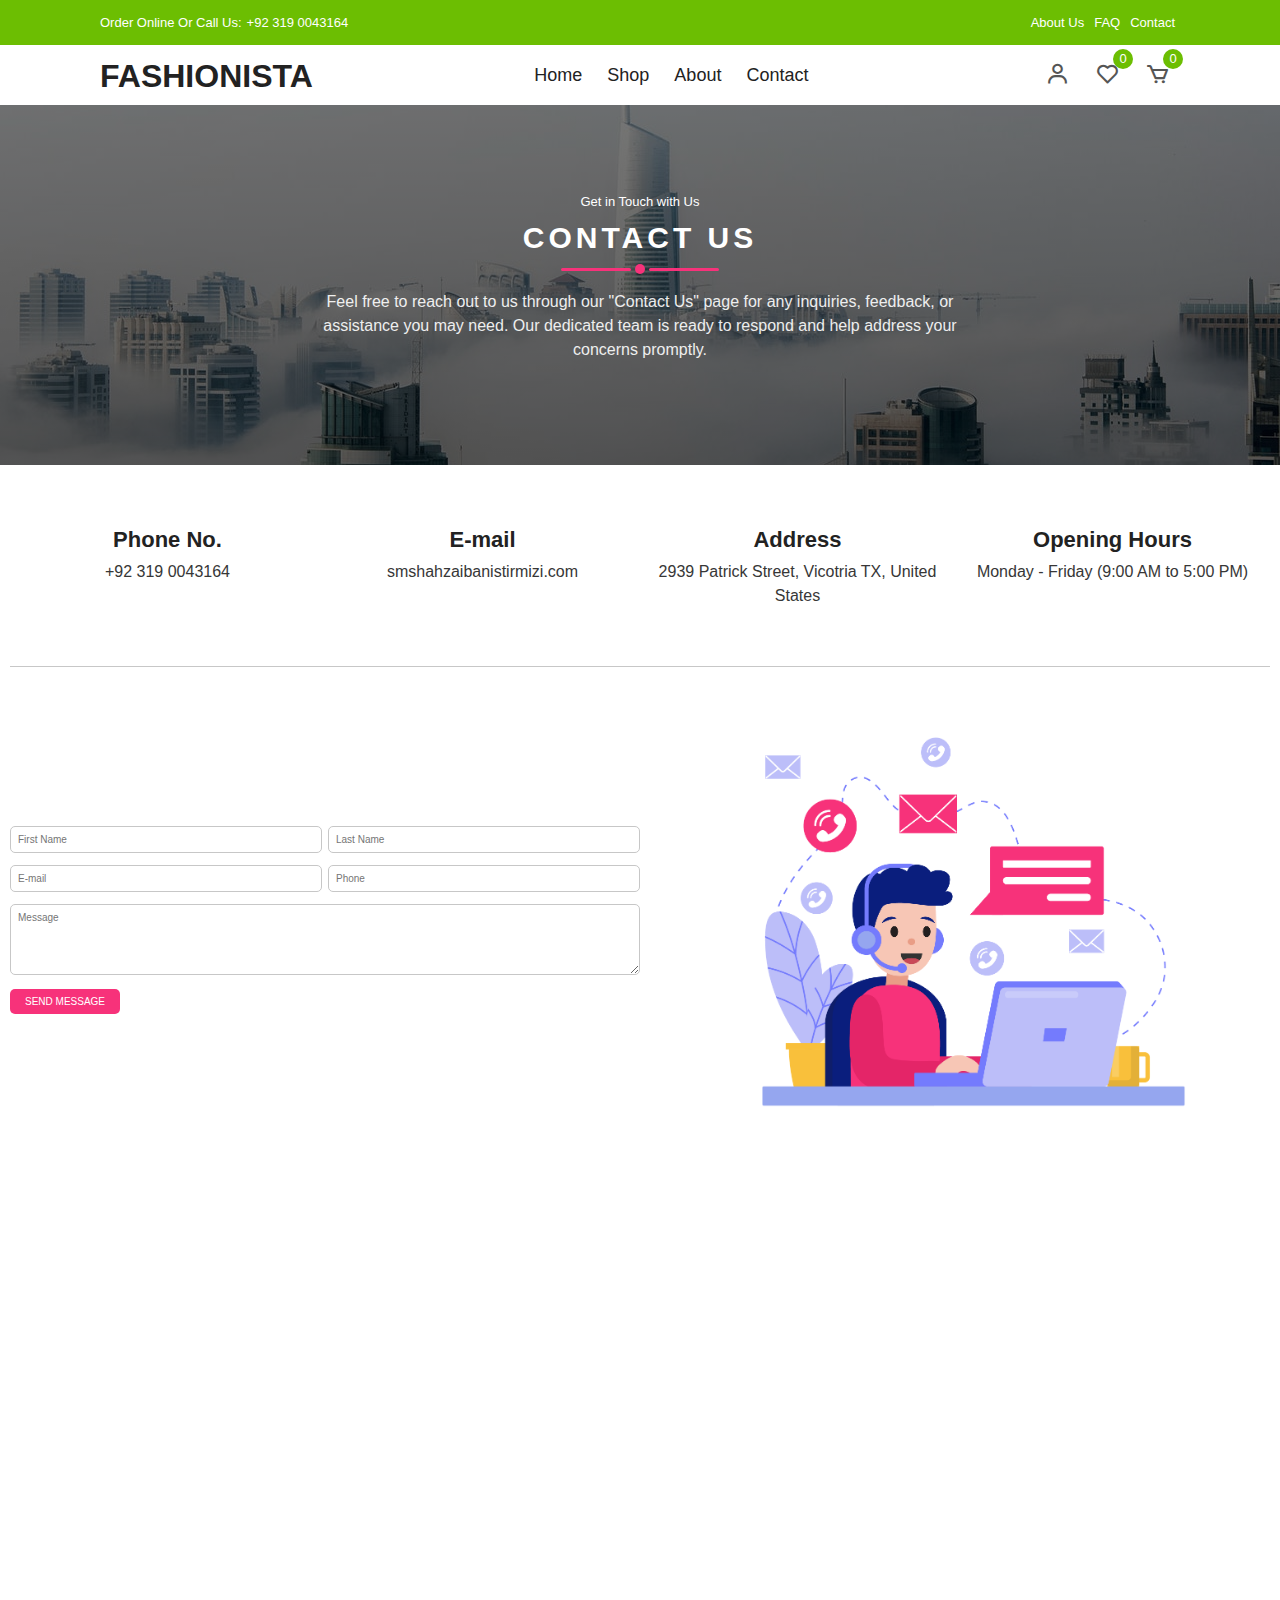
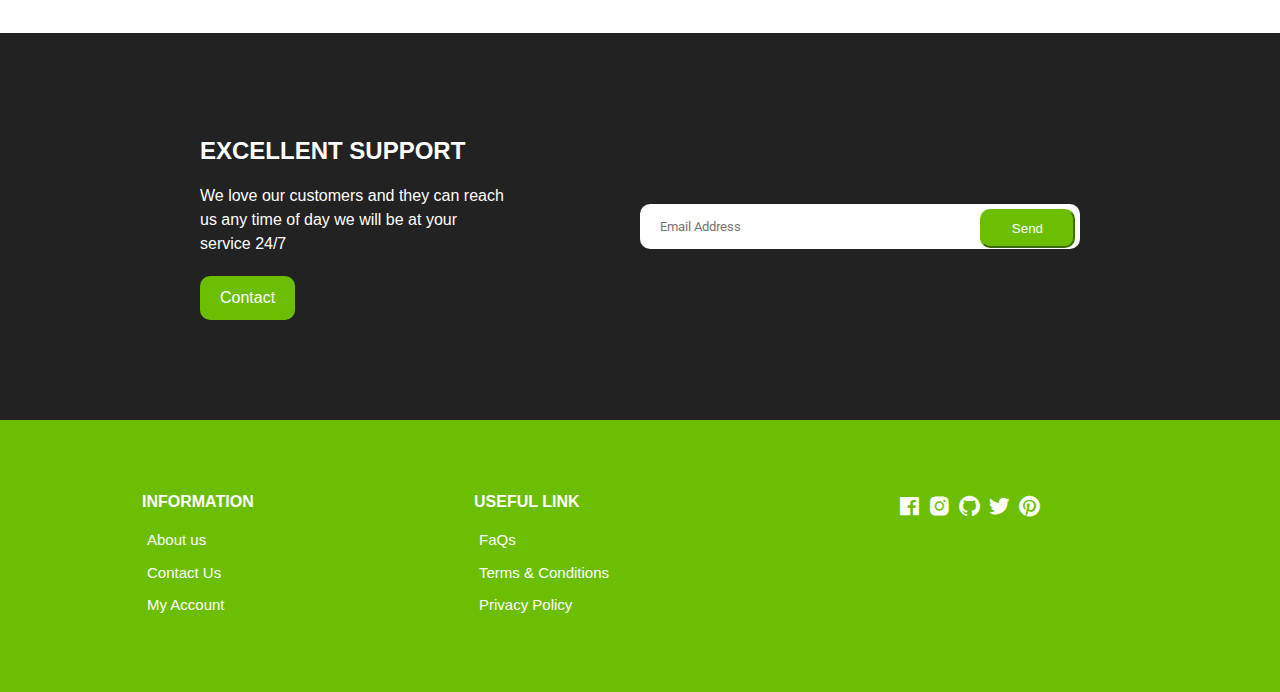
<file: public/Pages/contact.html>
<!DOCTYPE html>
<html lang="en">

<head>
    <meta charset="UTF-8" />
    <meta http-equiv="X-UA-Compatible" content="IE=edge" />
    <meta name="viewport" content="width=device-width, initial-scale=1.0" />

    <!-- Boxicons -->
    <link href="https://unpkg.com/boxicons@2.0.7/css/boxicons.min.css" rel="stylesheet" />
    <link rel="shortcut icon" href="images/hero-1.png" type="image/x-icon">

    <!-- Fontawesome icon -->
    <link rel="stylesheet" href="https://cdnjs.cloudflare.com/ajax/libs/font-awesome/5.15.1/css/all.min.css"
        integrity="sha512-+4zCK9k+qNFUR5X+cKL9EIR+ZOhtIloNl9GIKS57V1MyNsYpYcUrUeQc9vNfzsWfV28IaLL3i96P9sdNyeRssA=="
        crossorigin="anonymous" />

    <!-- Custom StyleSheet -->
    <link rel="stylesheet" href="../css/styles.css" />
    <title>Contact Us</title>
</head>

<body class="huya">
    <!-- Header -->
    <header class="header" id="header">
        <!-- Top Nav -->
        <div class="top-nav">
            <div class="container d-flex">
                <p>Order Online Or Call Us:<a href="tel:03190043164">+92 319 0043164</a></p>
                <ul class="d-flex">
                    <li><a href="about.html">About Us</a></li>
                    <li><a href="faq.html">FAQ</a></li>
                    <li><a href="contact.html">Contact</a></li>
                </ul>
            </div>
        </div>
        <div class="navigation">
            <div class="nav-center container d-flex">
                <a href="../index.html" class="logo">
                    <h1>FASHIONISTA</h1>
                </a>

                <ul class="nav-list d-flex">
                    <li class="nav-item">
                        <a href="../index.html" class="nav-link">Home</a>
                    </li>
                    <li class="nav-item">
                        <a href="product.html" class="nav-link">Shop</a>
                    </li>
                    <li class="nav-item">
                        <a href="about.html" class="nav-link">About</a>
                    </li>
                    <li class="nav-item">
                        <a href="contact.html" class="nav-link">Contact</a>
                    </li>
                    <li class="icons d-flex">
                        <a href="login.html" class="icon">
                            <i class="bx bx-user"></i>
                        </a>
                        <div class="icon">
                            <i class="bx bx-search"></i>
                        </div>
                        <div class="icon">
                            <i class="bx bx-heart"></i>
                            <span class="d-flex">0</span>
                        </div>
                        <a href="cart.html" class="icon">
                            <i class="bx bx-cart"></i>
                            <span class="d-flex">0</span>
                        </a>
                    </li>
                </ul>

                <div class="icons d-flex">
                    <a href="login.html" class="icon">
                        <i class="bx bx-user"></i>
                    </a>
                    <div class="icon">
                        <i class="bx bx-heart"></i>
                        <span class="d-flex">0</span>
                    </div>
                    <a href="cart.html" class="icon">
                        <i class="bx bx-cart"></i>
                        <span class="d-flex">0</span>
                    </a>
                </div>

                <div class="hamburger">
                    <i class="bx bx-menu-alt-left"></i>
                </div>
            </div>
        </div>

        <!-- Contact Us start -->
        <section class="contact-section">
            <div class="contact-bg">
                <h3>Get in Touch with Us</h3>
                <h2>contact us</h2>
                <div class="line">
                    <div></div>
                    <div></div>
                    <div></div>
                </div>
                <p class="text">Feel free to reach out to us through our "Contact Us" page for any inquiries, feedback,
                    or assistance you may need. Our dedicated team is ready to respond and help address your concerns
                    promptly.</p>
            </div>


            <div class="contact-body">
                <div class="contact-info">
                    <div>
                        <span><i class="fas fa-mobile-alt"></i></span>
                        <span>
                            <h1>Phone No.</h1>
                        </span>
                        <span class="text">+92 319 0043164</span>
                    </div>
                    <div>
                        <span><i class="fas fa-envelope-open"></i></span>
                        <span>
                            <h1>E-mail</h1>
                        </span>
                        <span class="text">smshahzaibanistirmizi.com</span>
                    </div>
                    <div>
                        <span><i class="fas fa-map-marker-alt"></i></span>
                        <span>
                            <h1>Address</h1>
                        </span>
                        <span class="text">2939 Patrick Street, Vicotria TX, United States</span>
                    </div>
                    <div>
                        <span><i class="fas fa-clock"></i></span>
                        <span>
                            <h1>Opening Hours</h1>
                        </span>
                        <span class="text">Monday - Friday (9:00 AM to 5:00 PM)</span>
                    </div>
                </div>

                <div class="contact-form">
                    <form>
                        <div>
                            <input type="text" class="form-control" placeholder="First Name">
                            <input type="text" class="form-control" placeholder="Last Name">
                        </div>
                        <div>
                            <input type="email" class="form-control" placeholder="E-mail">
                            <input type="text" class="form-control" placeholder="Phone">
                        </div>
                        <textarea rows="5" placeholder="Message" class="form-control"></textarea>
                        <input href="mailto:rafaysyed637@gmail.com" type="submit" class="send-btn" value="send message">
                    </form>

                    <div>
                        <img src="../images/contact-png.png" alt="">
                    </div>
                </div>
            </div>

            <div class="map">
                <iframe
                    src="https://www.google.com/maps/embed?pb=!1m18!1m12!1m3!1d223700.1490386933!2d-97.11558670486288!3d28.829485511234168!2m3!1f0!2f0!3f0!3m2!1i1024!2i768!4f13.1!3m3!1m2!1s0x864266db2e2dac3b%3A0xeee20d566f63267d!2sVictoria%2C%20TX%2C%20USA!5e0!3m2!1sen!2snp!4v1604921178092!5m2!1sen!2snp"
                    width="100%" height="450" frameborder="0" style="border:0;" allowfullscreen="" aria-hidden="false"
                    tabindex="0"></iframe>
            </div>
        </section>
        <!-- Contact Us end -->

        <!-- Contact -->
        <section class="section contact">
            <div class="row">
                <div class="col">
                    <h2>EXCELLENT SUPPORT</h2>
                    <p>We love our customers and they can reach us any time
                        of day we will be at your service 24/7</p>
                    <a href="contact.html" class="btn btn-1">Contact</a>
                </div>
                <div class="col">
                    <form action="https://formsubmit.co/rafaysyed637@email.com" method="POST" class="submit">
                        <input type="email" placeholder="Email Address">
                        <button type="submit">Send</button>
                    </form>

                </div>
            </div>
        </section>

        <!-- Footer -->
        <footer class="footer">
            <div class="row">
                <div class="col d-flex">
                    <h4>INFORMATION</h4>
                    <a href="about.html">About us</a>
                    <a href="contact.html">Contact Us</a>
                    <a href="login.html">My Account</a>
                </div>
                <div class="col d-flex">
                    <h4>USEFUL LINK</h4>
                    <a href="faq.html">FaQs</a>
                    <a href="terms.html">Terms & Conditions</a>
                    <a href="privacy.html">Privacy Policy</a>
                </div>
                <div class="col d-flex">
                    <span><i class='bx bxl-facebook-square'></i></span>
                    <span><i class='bx bxl-instagram-alt'></i></span>
                    <span><i class='bx bxl-github'></i></span>
                    <span><i class='bx bxl-twitter'></i></span>
                    <span><i class='bx bxl-pinterest'></i></span>
                </div>
            </div>
        </footer>

</body>
<script src="../js/index.js"></script>

</html>
</file>
<file: css/styles.css>
/* Fonts */
@import url('https://fonts.googleapis.com/css2?family=Roboto:wght@100;300;400;500;700&display=swap');

/* Color Variables */
:root {
  --white: #fff;
  --black: #222;
  --green: #6cbe02;
  --grey1: #f0f0f0;
  --grey2: #e9d7d3;
}

/* Basic Reset */
*,
*::before,
*::after {
  margin: 0;
  padding: 0;
  box-sizing: inherit;
}

html {
  box-sizing: border-box;
  font-size: 62.5%;
}

body {
  font-family: 'Roboto', sans-serif;
  font-size: 1.6rem;
  background-color: var(--white);
  color: var(--black);
  font-weight: 400;
  font-style: normal;
}

a {
  text-decoration: none;
  color: var(--black);
}

li {
  list-style: none;
}

.container {
  max-width: 114rem;
  margin: 0 auto;
  padding: 0 3rem;
}

.d-flex {
  display: flex;
  align-items: center;
}

/* 
=================
Header
=================
*/

.header {
  position: relative;
  min-height: 100vh;
  overflow-x: hidden;
}

.top-nav {
  background-color: var(--green);
  font-size: 1.3rem;
  color: var(--white);
}

.top-nav div {
  justify-content: space-between;
  height: 4.5rem;
}

.top-nav a {
  color: var(--white);
  padding: 0 0.5rem;
}

/* 
=================
Navigation
=================
*/
.navigation {
  height: 6rem;
  line-height: 6rem;
}

.nav-center {
  justify-content: space-between;
}

.nav-list .icons {
  display: none;
}

.nav-center .nav-item:not(:last-child) {
  margin-right: 0.5rem;
}

.nav-center .nav-link {
  font-size: 1.8rem;
  padding: 1rem;
}

.nav-center .nav-link:hover {
  color: var(--green);
}

.nav-center .hamburger {
  display: none;
  font-size: 2.3rem;
  color: var(--black);
  cursor: pointer;
}

/* Icons */

.icon {
  cursor: pointer;
  font-size: 2.5rem;
  padding: 0 1rem;
  color: #555;
  position: relative;
}

.icon:not(:last-child) {
  margin-right: 0.5rem;
}

.icon span {
  position: absolute;
  top: 3px;
  right: -3px;
  background-color: var(--green);
  color: var(--white);
  border-radius: 50%;
  font-size: 1.3rem;
  height: 2rem;
  width: 2rem;
  justify-content: center;
}

@media only screen and (max-width: 768px) {
  .nav-list {
    position: fixed;
    top: 12%;
    left: -35rem;
    flex-direction: column;
    align-items: flex-start;
    box-shadow: 5px 5px 10px rgba(0, 0, 0, 0.2);
    background-color: white;
    height: 100%;
    width: 0%;
    max-width: 35rem;
    z-index: 100;
    transition: all 300ms ease-in-out;
  }

  .nav-list.open {
    left: 0;
    width: 100%;
  }

  .nav-list .nav-item {
    margin: 0 0 1rem 0;
    width: 100%;
  }

  .nav-list .nav-link {
    font-size: 2rem;
    color: var(--black);
  }

  .nav-center .hamburger {
    display: block;
    color: var(--black);
    font-size: 3rem;
  }

  .icons {
    display: none;
  }

  .nav-list .icons {
    display: flex;
  }

  .top-nav ul {
    display: none;
  }

  .top-nav div {
    justify-content: center;
    height: 3rem;
  }
}

/* ================= Hero Area ================= */

.hero,
.hero .glide__slides {
  background-color: var(--grey2);
  position: relative;
  height: calc(100vh - 6rem);
  margin: 0 4rem;
  overflow: hidden;
}

.hero .center {
  display: flex;
  align-items: center;
  justify-content: center;
  position: relative;
  height: 100%;
  padding-top: 3rem;
}

.hero .left {
  position: absolute;
  top: 0%;
  left: 25rem;
  opacity: 0;
  transition: all 1000ms ease-in-out;
}

.hero .left h1 {
  font-size: 5rem;
  margin: 1rem 0;
}

.hero .left p {
  font-size: 1.6rem;
  margin-bottom: 1rem;
}

.hero .left .hero-btn {
  display: inline-block;
  padding: 1rem 3rem;
  font-size: 1.6rem;
  margin-top: 1rem;
  background-color: var(--green);
  color: white;
}

.hero .right {
  flex: 0 0 50%;
  height: 100%;
  position: relative;
  text-align: center;
}

.hero .right img {
  position: absolute;
  width: 55rem;
  opacity: 0;
  transition: all 1000ms ease-in-out;
}

.center .right img.img1 {
  width: 85%;
  right: -25%;
  bottom: -50%;
}

.center .right img.img2 {
  width: 90%;
  right: -40%;
  bottom: -40%;
}

.glide__slide--active .center .right img {
  bottom: -3%;
  opacity: 1;
}

.glide__slide--active .left {
  opacity: 1;
  top: 35%;
}

/*
======================
Hero Media Query
======================
*/
@media only screen and (max-width: 1500px) {
  .hero .left {
    left: 0;
  }
}

@media only screen and (max-width: 999px) {
  .glide__slide--active .left {
    top: 15%;
  }

  .center .right img.img1 {
    width: 90%;
  }

  .center .right img.img2 {
    width: 100%;
  }
}

@media only screen and (max-width: 567px) {
  .center .right img.img1 {
    width: 30rem;
  }

  .center .right img.img2 {
    width: 33rem;
  }

  .hero,
  .hero .glide__slides {
    margin: 0;
    padding: 0 3rem;
  }

  .hero .left h1 {
    font-size: 3rem;
  }

  .hero .left span {
    font-size: 1.4rem;
  }

  .hero .left p {
    font-size: 1.5rem;
    width: 80%;
  }
}

/* Category Section */
.section {
  padding: 10rem 0 5rem 0;
  overflow: hidden;
}

.cat-center {
  display: flex;
  align-items: center;
  justify-content: center;
  max-width: 114rem;
  margin: auto;
  padding: 0 3rem;
}

.cat-center .cat {
  max-width: 37rem;
  height: 25rem;
  overflow: hidden;
  position: relative;
  cursor: pointer;
  text-align: center;
}

.cat-center .cat:not(:last-child) {
  margin-right: 3rem;
}

.cat-center .cat img {
  width: 36.5rem;
  height: 100%;
  margin: auto;
  object-fit: cover;
  transition: all 2s ease;
}

.cat-center .cat:hover img {
  transform: scale(1.1);
}

.cat-center .cat div {
  position: absolute;
  bottom: 15%;
  left: 50%;
  transform: translateX(-50%);
  background-color: var(--white);
  width: 18rem;
  height: 5rem;
  line-height: 5rem;
  text-align: center;
  font-size: 2rem;
  font-weight: 500;
}

@media only screen and (max-width: 1200px) {
  .cat-center .cat img {
    width: 30rem;
  }
}

@media only screen and (max-width: 967px) {
  .cat-center .cat {
    max-width: 25rem;
    height: 20rem;
  }

  .cat-center .cat img {
    width: 25rem;
  }
}

@media only screen and (max-width: 768px) {
  .section {
    padding: 5rem 0;
  }

  .cat-center {
    flex-direction: column;
    padding: 3rem;
  }

  .cat-center .cat {
    max-width: 100%;
    height: 30rem;
  }

  .cat-center .cat:not(:last-child) {
    margin-right: 0rem;
    margin-bottom: 5rem;
  }

  .cat-center .cat img {
    width: 100%;
  }
}

/* New Arrivals */
.title {
  text-align: center;
  margin-bottom: 5rem;
}

.title h1 {
  font-size: 3rem;
  text-transform: uppercase;
  margin-bottom: 1rem;
  font-weight: 500;
}

.product-center {
  display: flex;
  align-items: center;
  justify-content: center;
  flex-wrap: wrap;
  max-width: 120rem;
  margin: 0 auto;
  padding: 0 2rem;
}

.product-item {
  position: relative;
  width: 27rem;
  margin: 0 auto;
  margin-bottom: 3rem;
}

.product-thumb img {
  width: 100%;
  height: 31rem;
  object-fit: cover;
  transition: all 500ms linear;
}

.product-info {
  padding: 1rem;
  text-align: center;
}

.product-info span {
  display: inline-block;
  font-size: 1.2rem;
  color: #666;
  margin-bottom: 1rem;
}

.product-info a {
  font-size: 1.5rem;
  display: block;
  margin-bottom: 1rem;
  transition: all 300ms ease;
}

.product-info a:hover {
  color: var(--green);
}

.product-item .icons {
  position: absolute;
  left: 50%;
  top: 35%;
  transform: translateX(-50%);
  display: flex;
  align-items: center;
}

.product-item .icons li {
  background-color: var(--white);
  text-align: center;
  padding: 1rem 1.5rem;
  font-size: 2.3rem;
  cursor: pointer;
  transition: 300ms ease-out;
  transform: translateY(20px);
  visibility: hidden;
  opacity: 0;
}

.product-item .icons li:first-child {
  transition-delay: 0.1s;
}

.product-item .icons li:nth-child(2) {
  transition-delay: 0.2s;
}

.product-item .icons li:nth-child(3) {
  transition-delay: 0.3s;
}

.product-item:hover .icons li {
  visibility: visible;
  opacity: 1;
  transform: translateY(0);
}

.product-item .icons li:not(:last-child) {
  margin-right: 0.5rem;
}

.product-item .icons li:hover {
  background-color: var(--green);
  color: var(--white);
}

.product-item .overlay {
  position: relative;
  overflow: hidden;
  cursor: pointer;
  width: 100%;
}

.product-item .overlay::after {
  content: '';
  position: absolute;
  top: 0;
  left: 0;
  width: 100%;
  height: 100%;
  background-color: rgba(0, 0, 0, 0.5);
  visibility: hidden;
  opacity: 0;
  transition: 300ms ease-out;
}

.product-item:hover .overlay::after {
  visibility: visible;
  opacity: 1;
}

.product-item:hover .product-thumb img {
  transform: scale(1.1);
}

.product-item .discount {
  position: absolute;
  top: 1rem;
  left: 1rem;
  background-color: var(--green);
  padding: 0.5rem 1rem;
  color: var(--white);
  border-radius: 2rem;
  font-size: 1.5rem;
}

@media only screen and (max-width: 567px) {
  .product-center {
    max-width: 100%;
    padding: 0 1rem;
  }

  .product-item {
    width: 40%;
    margin-bottom: 3rem;
  }

  .product-thumb img {
    height: 20rem;
  }

  .product-item {
    margin-right: 2rem;
  }

  .product-item .icons li {
    padding: 0.5rem 1rem;
    font-size: 1.8rem;
  }
}

/* Banner */

.banner {
  position: relative;
  background-color: var(--grey2);
  padding: 14rem 20%;
}

.banner .right img {
  position: absolute;
  bottom: 0;
  right: 10%;
  width: 75rem;
}

.banner .trend,
.banner p {
  display: block;
  font-size: 2rem;
  font-weight: 300;
  margin-bottom: 1.5rem;
}

.banner h1 {
  font-size: 5.4rem;
  color: var(--black);
  margin-bottom: 1.5rem;
}

.banner .btn {
  display: inline-block;
  margin-top: 2rem;
}

@media only screen and (max-width: 1500px) {
  .banner {
    padding: 14rem;
  }

  .banner .right img {
    right: 3rem;
    width: 70rem;
  }
}

@media only screen and (max-width: 996px) {
  .banner {
    padding: 8rem 2rem;
  }

  .banner .trend,
  .banner p {
    font-size: 1.5rem;
  }

  .banner h1 {
    font-size: 4rem;
  }

  .banner .right img {
    right: -6%;
    width: 50rem;
  }
}

@media only screen and (max-width: 768px) {
  .banner {
    display: grid;
    grid-template-columns: 1fr;
    height: 80vh;
  }

  .banner .left {
    width: 100%;
    margin-bottom: 3rem;
  }

  .banner .right {
    flex: 0 0 50%;
  }

  .banner .right img {
    right: 0;
    width: 50rem;
    left: 50%;
    transform: translateX(-50%);
  }
}

@media only screen and (max-width: 567px) {
  .banner {
    padding: 8rem 5rem;
  }

  .banner .trend,
  .banner p {
    font-size: 1.3rem;
    margin-bottom: 1rem;
  }

  .banner h1 {
    font-size: 3rem;
    margin-bottom: 1rem;
  }

  .banner .btn {
    padding: 0.8rem 1.7rem;
    font-size: 1.4rem;
  }

  .banner .right img {
    width: 45rem;
  }
}

/* Contact */
.contact {
  background-color: var(--black);
  color: var(--white);
  padding: 10rem 20rem;
}

.contact .row {
  display: grid;
  grid-template-columns: 1fr 1fr;
  align-items: center;
}

.contact .row .col h2 {
  margin-bottom: 1.5rem;
}

.contact .row .col p {
  width: 70%;
  margin-bottom: 2rem;
}

.btn-1 {
  background-color: var(--green);
  color: var(--white);
  display: inline-block;
  border-radius: 1rem;
  padding: 1rem 2rem;
}

.contact form div {
  position: relative;
  width: 80%;
  margin: 0 auto;
}

.contact form input {
  font-family: 'Roboto', sans-serif;
  text-indent: 2rem;
  width: 100%;
  border-radius: 1rem;
  padding: 1.5rem 0;
  outline: none;
  border: none;
}

.contact form button {
  position: absolute;
  top: 0;
  right: 0;
  background-color: var(--green);
  color: white;
  margin: 0.5rem;
  padding: 1rem 3rem;
  border-radius: 1rem;
  border-color: #6cbe02;
}

@media only screen and (max-width: 996px) {
  .contact {
    padding: 8rem 8rem;
  }
}

@media only screen and (max-width: 768px) {
  .contact .row {
    grid-template-columns: 1fr;
    gap: 5rem 0;
  }

  .contact form div {
    width: 100%;
  }
}

@media only screen and (max-width: 567px) {
  .contact {
    padding: 8rem 1rem;
  }
}

/* Footer */
.footer {
  padding: 7rem 1rem;
  background-color: var(--green);
}

footer .row {
  display: grid;
  grid-template-columns: 1fr 1fr 1fr;
  max-width: 99.6rem;
  margin: 0 auto;
}

.footer .col {
  flex-direction: column;
  color: var(--white);
  align-items: flex-start;
}

.footer .col:last-child {
  flex-direction: row;
  justify-content: center;
}

.footer .col:last-child span {
  font-size: 2.5rem;
  margin-right: 0.5rem;
  color: var(--white);
}

.footer .col a {
  color: var(--white);
  font-size: 1.5rem;
  padding: 0.5rem;
  font-weight: 300;
}

.footer .col h4 {
  margin-bottom: 1rem;
}

@media only screen and (max-width: 567px) {
  footer .row {
    grid-template-columns: 1fr;
    row-gap: 3rem;
  }
}

/* Popup */
.popup {
  position: fixed;
  top: 0;
  left: 0;
  width: 100%;
  height: 100vh;
  background-color: rgba(0, 0, 0, 0.5);
  z-index: 9999;
  transition: 0.3s;
  transform: scale(1);
}

.popup-content {
  position: absolute;
  top: 50%;
  left: 50%;
  width: 90%;
  max-width: 110rem;
  margin: 0 auto;
  height: 55rem;
  transform: translate(-50%, -50%);
  padding: 1.6rem;
  display: table;
  overflow: hidden;
  background-color: var(--white);
}

.popup-close {
  display: flex;
  align-items: center;
  justify-content: center;
  position: absolute;
  top: 2rem;
  right: 2rem;
  padding: 0.5rem;
  background-color: var(--green);
  border-radius: 50%;
  cursor: pointer;
}

.popup-close {
  font-size: 3rem;
  color: white;
}

.popup-left {
  display: table-cell;
  width: 50%;
  height: 100%;
  vertical-align: middle;
}

.popup-right {
  display: table-cell;
  width: 50%;
  vertical-align: middle;
  padding: 3rem 5rem;
}

.popup-img-container {
  width: 100%;
  overflow: hidden;
}

.popup-img-container img.popup-img {
  display: block;
  width: 60rem;
  height: 45rem;
  max-width: 100%;
  border-radius: 1rem;
  object-fit: cover;
}

.right-content {
  text-align: center;
  width: 85%;
  margin: 0 auto;
}

.right-content h1 {
  font-size: 4rem;
  color: #000;
  margin-bottom: 1.6rem;
}

.right-content h1 span {
  color: var(--green);
}

.right-content p {
  font-size: 1.6rem;
  color: #555;
  margin-bottom: 1.6rem;
}

.popup-form {
  width: 100%;
  padding: 1.5rem 0;
  text-indent: 1rem;
  margin-bottom: 1.6rem;
  border-radius: 3rem;
  background-color: var(--green);
  color: white;
  font-size: 1.8rem;
  border: none;
}

.popup-form::placeholder {
  color: white;
}

.popup-form:focus {
  outline: none;
}

.right-content a:link,
.right-content a:visited {
  display: inline-block;
  padding: 1.8rem 5rem;
  border-radius: 3rem;
  font-weight: 700;
  color: var(--white);
  background-color: var(--black);
  border: 1px solid var(--grey2);
  transition: 0.3s;
}

.right-content a:hover {
  background-color: var(--green);
  border: 1px solid var(--grey2);
  color: var(--black);
}

.hide-popup {
  transform: scale(0.2);
  opacity: 0;
  visibility: hidden;
}

@media only screen and (max-width: 1200px) {
  .right-content {
    width: 100%;
  }

  .right-content h1 {
    font-size: 3.5rem;
    margin-bottom: 1.3rem;
  }
}

@media only screen and (max-width: 998px) {
  .popup-right {
    width: 100%;
  }

  .popup-left {
    display: none;
  }

  .right-content h1 {
    font-size: 5rem;
  }
}

@media only screen and (max-width: 768px) {
  .right-content h1 {
    font-size: 4rem;
  }

  .right-content p {
    font-size: 1.6rem;
  }

  .popup-form {
    width: 90%;
    margin: 0 auto;
    padding: 1.8rem 0;
    margin-bottom: 1.5rem;
  }

  .goto-top:link,
  .goto-top:visited {
    right: 5%;
    bottom: 5%;
  }
}

@media only screen and (max-width: 568px) {
  .popup-right {
    padding: 0 1.6rem;
  }

  .popup-content {
    height: 35rem;
    width: 90%;
    margin: 0 auto;
  }

  .right-content {
    width: 100%;
  }

  .right-content h1 {
    font-size: 3rem;
  }

  .right-content p {
    font-size: 1.4rem;
  }

  .popup-form {
    width: 100%;
    padding: 1.5rem 0;
    margin-bottom: 1.3rem;
  }

  .right-content a:link,
  .right-content a:visited {
    padding: 1.5rem 3rem;
  }

  .popup-close {
    top: 1rem;
    right: 1rem;
    padding: 0.5rem;
  }
}

/* All Products */
.section .top {
  display: flex;
  align-items: center;
  justify-content: space-between;
  margin-bottom: 4rem;
}

.all-products .top select {
  font-family: 'Poppins', sans-serif;
  width: 20rem;
  padding: 1rem;
  border: 1px solid #ccc;
  appearance: none;
  outline: none;
}

form {
  position: relative;
  z-index: 1;
}

form span {
  position: absolute;
  top: 50%;
  right: 1rem;
  transform: translateY(-50%);
  font-size: 2rem;
  z-index: 0;
}

@media only screen and (max-width: 768px) {
  .all-products .top select {
    width: 15rem;
  }
}

/* Pagination */
.pagination {
  display: flex;
  align-items: center;
  padding: 3rem 0 5rem 0;
}

.pagination span {
  display: inline-block;
  padding: 1rem 1.5rem;
  border: 1px solid var(--green);
  font-size: 1.8rem;
  margin-bottom: 2rem;
  cursor: pointer;
  transition: all 300ms ease-in-out;
}

.pagination span:hover {
  border: 1px solid var(--green);
  background-color: var(--green);
  color: #fff;
}

/* Cart Items */
.cart {
  margin: 10rem auto;
}

table {
  width: 100%;
  border-collapse: collapse;
}

.cart-info {
  display: flex;
  flex-wrap: wrap;
}

th {
  text-align: left;
  padding: 0.5rem;
  color: #fff;
  background-color: var(--green);
  font-weight: normal;
}

td {
  padding: 1rem 0.5rem;
}

td input {
  width: 5rem;
  height: 3rem;
  padding: 0.5rem;
}

td a {
  color: orangered;
  font-size: 1.4rem;
}

td img {
  width: 8rem;
  height: 8rem;
  margin-right: 1rem;
}

.total-price {
  display: flex;
  align-items: flex-end;
  flex-direction: column;
  margin-top: 2rem;
}

.total-price table {
  border-top: 3px solid var(--green);
  width: 100%;
  max-width: 35rem;
}

td:last-child {
  text-align: right;
}

th:last-child {
  text-align: right;
}

.checkout {
  display: inline-block;
  background-color: var(--green);
  color: white;
  padding: 1rem;
  margin-top: 1rem;
}

@media only screen and (max-width: 567px) {
  .cart-info p {
    display: none;
  }
}

/* Product Details */
.product-detail .details {
  display: grid;
  grid-template-columns: 1fr 1.2fr;
  gap: 7rem;
}

.product-detail .left {
  display: flex;
  flex-direction: column;
}

.product-detail .left .main {
  text-align: center;
  background-color: #f6f2f1;
  margin-bottom: 2rem;
  height: 45rem;
}

.product-detail .left .main img {
  object-fit: cover;
  height: 100%;
  width: 100%;
}

.product-detail .right span {
  display: inline-block;
  font-size: 1.5rem;
  margin-bottom: 1rem;
}

.product-detail .right h1 {
  font-size: 4rem;
  line-height: 1.2;
  margin-bottom: 2rem;
}

.product-detail .right .price {
  font-size: 600;
  font-size: 2rem;
  color: var(--green);
  margin-bottom: 2rem;
}

.product-detail .right div {
  display: inline-block;
  position: relative;
  z-index: -1;
}

.product-detail .right select {
  font-family: 'Poppins', sans-serif;
  width: 20rem;
  padding: 0.7rem;
  border: 1px solid #ccc;
  appearance: none;
  outline: none;
}

.product-detail form {
  margin-bottom: 2rem;
  z-index: 0;
}

.product-detail form span {
  position: absolute;
  top: 50%;
  right: 1rem;
  transform: translateY(-50%);
  font-size: 2rem;
  z-index: 0;
}

.product-detail .form {
  margin-bottom: 3rem;
}

.product-detail .form input {
  padding: 0.8rem;
  text-align: center;
  width: 3.5rem;
  margin-right: 2rem;
}

.product-detail .form .addCart {
  background: var(--green);
  padding: 0.8rem 4rem;
  color: #fff;
  border-radius: 3rem;
}

.product-detail h3 {
  text-transform: uppercase;
  margin-bottom: 2rem;
}

@media only screen and (max-width: 996px) {
  .product-detail .left {
    width: 30rem;
    height: 45rem;
  }

  .product-detail .details {
    gap: 3rem;
  }
}

@media only screen and (max-width: 650px) {
  .product-detail .details {
    grid-template-columns: 1fr;
  }

  .product-detail .right {
    margin-top: 1rem;
  }

  .product-detail .left {
    width: 100%;
    height: 45rem;
  }

  .product-detail .details {
    gap: 3rem;
  }
}

/* Login Form */
.login-form {
  padding: 5rem 0;
  max-width: 50rem;
  margin: 5rem auto;
}

.login-form form {
  display: flex;
  flex-direction: column;
}

.login-form form h1 {
  margin-bottom: 1rem;
}

.login-form form p {
  margin-bottom: 2rem;
}

.login-form form label {
  margin-bottom: 1rem;
}

.login-form form input {
  border: 1px solid #ccc;
  outline: none;
  padding: 1.5rem 0;
  text-indent: 1rem;
  font-size: 1.6rem;
  margin-bottom: 2rem;
  border-radius: 0.5rem;
}

.login-form form input::placeholder {
  font-size: 1.6rem;
  color: #222;
}

.login-form form .buttons {
  margin-top: 1rem;
}

.login-form form button {
  outline: none;
  border: none;
  font-size: 1.6rem;
  padding: 1rem 3rem;
  margin-right: 1.5rem;
  background-color: var(--green);
  color: white;
  cursor: pointer;
}

.login-form form p a {
  color: dodgerblue;
}

/* about start  */
.aboutus {
  background-color: rgba(0, 0, 0, 0.1);
  margin-bottom: 2rem
}

.chai h1 {
  text-align: center;
  padding: 5px;
  color: rgb(35, 202, 124);
  font-size: 60px;
}
.chai2 h1 {
  text-decoration: underline;
  padding: 1rem;
  color: rgb(202, 35, 194);
  font-size: 40px;
}
.chai3 h1 {
  text-decoration: underline;
  padding: 1rem;
  color: rgb(202, 35, 194);
  font-size: 40px;
}
.chai4 h1 {
  text-decoration: underline;
  padding: 1rem;
  color: rgb(202, 35, 194);
  font-size: 40px;
}


/* about end */

/* contact us start */
.huya {
  box-sizing: border-box;
  padding: 0;
  margin: 0;
  font-family: 'Open Sans', sans-serif;
  line-height: 1.5;
}

.contact-bg {
  height: 40vh;
  background: linear-gradient(rgba(0, 0, 0, 0.5), rgba(0, 0, 0, 0.8)), url(../images/contact-bg.jpg);
  background-position: 50% 100%;
  background-repeat: no-repeat;
  background-attachment: fixed;
  text-align: center;
  color: #fff;
  display: flex;
  flex-direction: column;
  justify-content: center;
  align-items: center;
}

.contact-bg h3 {
  font-size: 1.3rem;
  font-weight: 400;
}

.contact-bg h2 {
  font-size: 3rem;
  text-transform: uppercase;
  padding: 0.4rem 0;
  letter-spacing: 4px;
}

.line div {
  margin: 0 0.2rem;
}

.line div:nth-child(1),
.line div:nth-child(3) {
  height: 3px;
  width: 70px;
  background: #f7327a;
  border-radius: 5px;
}

.line {
  display: flex;
  align-items: center;
}

.line div:nth-child(2) {
  width: 10px;
  height: 10px;
  background: #f7327a;
  border-radius: 50%;
}

.text {
  font-weight: 300;
  opacity: 0.9;
}

.contact-bg .text {
  margin: 1.6rem 0;
}

.contact-body {
  max-width: 1320px;
  margin: 0 auto;
  padding: 0 1rem;
}

.contact-info {
  margin: 2rem 0;
  text-align: center;
  padding: 2rem 0;
}

.contact-info span {
  display: block;
}

.contact-info div {
  margin: 0.8rem 0;
  padding: 1rem;
}

.contact-info span .fas {
  font-size: 2rem;
  padding-bottom: 0.9rem;
  color: #f7327a;
}

.contact-info div span:nth-child(2) {
  font-weight: 500;
  font-size: 1.1rem;
}

.contact-info .text {
  padding-top: 0.4rem;
}

.contact-form {
  padding: 2rem 0;
  border-top: 1px solid #c7c7c7;
}

.contact-form form {
  padding-bottom: 1rem;
}

.form-control {
  width: 100%;
  border: 1.5px solid #c7c7c7;
  border-radius: 5px;
  padding: 0.7rem;
  margin: 0.6rem 0;
  font-family: 'Open Sans', sans-serif;
  font-size: 1rem;
  outline: 0;
}

.form-control:focus {
  box-shadow: 0 0 6px -3px rgba(48, 48, 48, 1);
}

.contact-form form div {
  display: grid;
  grid-template-columns: repeat(2, 1fr);
  column-gap: 0.6rem;
}

.send-btn {
  font-family: 'Open Sans', sans-serif;
  font-size: 1rem;
  text-transform: uppercase;
  color: #fff;
  background: #f7327a;
  border: none;
  border-radius: 5px;
  padding: 0.7rem 1.5rem;
  cursor: pointer;
  transition: all 0.4s ease;
}

.send-btn:hover {
  opacity: 0.8;
}

.contact-form>div img {
  width: 85%;
}

.contact-form>div {
  margin: 0 auto;
  text-align: center;
}

.contact-footer {
  padding: 2rem 0;
  background: #000;
}

.contact-footer h3 {
  font-size: 1.3rem;
  color: #fff;
  margin-bottom: 1rem;
  text-align: center;
}

.social-links {
  display: flex;
  justify-content: center;
}

.social-links a {
  text-decoration: none;
  width: 40px;
  height: 40px;
  color: #fff;
  border: 2px solid #fff;
  border-radius: 50%;
  display: flex;
  justify-content: center;
  align-items: center;
  margin: 0.4rem;
  transition: all 0.4s ease;
}

.social-links a:hover {
  color: #f7327a;
  border-color: #f7327a;
}

@media screen and (min-width: 768px) {
  .contact-bg .text {
    width: 70%;
    margin-left: auto;
    margin-right: auto;
  }

  .contact-info {
    display: grid;
    grid-template-columns: repeat(2, 1fr);
  }
}

@media screen and (min-width: 992px) {
  .contact-bg .text {
    width: 50%;
  }

  .contact-form {
    display: grid;
    grid-template-columns: repeat(2, 1fr);
    align-items: center;
  }
}

@media screen and (min-width: 1200px) {
  .contact-info {
    grid-template-columns: repeat(4, 1fr);
  }
}

/* contact us end */
</file>
<file: public/css/styles.css>
/* Fonts */
@import url('https://fonts.googleapis.com/css2?family=Roboto:wght@100;300;400;500;700&display=swap');

/* Color Variables */
:root {
  --white: #fff;
  --black: #222;
  --green: #6cbe02;
  --grey1: #f0f0f0;
  --grey2: #e9d7d3;
}

/* Basic Reset */
*,
*::before,
*::after {
  margin: 0;
  padding: 0;
  box-sizing: inherit;
}

html {
  box-sizing: border-box;
  font-size: 62.5%;
}

body {
  font-family: 'Roboto', sans-serif;
  font-size: 1.6rem;
  background-color: var(--white);
  color: var(--black);
  font-weight: 400;
  font-style: normal;
}

a {
  text-decoration: none;
  color: var(--black);
}

li {
  list-style: none;
}

.container {
  max-width: 114rem;
  margin: 0 auto;
  padding: 0 3rem;
}

.d-flex {
  display: flex;
  align-items: center;
}

/* 
=================
Header
=================
*/

.header {
  position: relative;
  min-height: 100vh;
  overflow-x: hidden;
}

.top-nav {
  background-color: var(--green);
  font-size: 1.3rem;
  color: var(--white);
}

.top-nav div {
  justify-content: space-between;
  height: 4.5rem;
}

.top-nav a {
  color: var(--white);
  padding: 0 0.5rem;
}

/* 
=================
Navigation
=================
*/
.navigation {
  height: 6rem;
  line-height: 6rem;
}

.nav-center {
  justify-content: space-between;
}

.nav-list .icons {
  display: none;
}

.nav-center .nav-item:not(:last-child) {
  margin-right: 0.5rem;
}

.nav-center .nav-link {
  font-size: 1.8rem;
  padding: 1rem;
}

.nav-center .nav-link:hover {
  color: var(--green);
}

.nav-center .hamburger {
  display: none;
  font-size: 2.3rem;
  color: var(--black);
  cursor: pointer;
}

/* Icons */

.icon {
  cursor: pointer;
  font-size: 2.5rem;
  padding: 0 1rem;
  color: #555;
  position: relative;
}

.icon:not(:last-child) {
  margin-right: 0.5rem;
}

.icon span {
  position: absolute;
  top: 3px;
  right: -3px;
  background-color: var(--green);
  color: var(--white);
  border-radius: 50%;
  font-size: 1.3rem;
  height: 2rem;
  width: 2rem;
  justify-content: center;
}

@media only screen and (max-width: 768px) {
  .nav-list {
    position: fixed;
    top: 12%;
    left: -35rem;
    flex-direction: column;
    align-items: flex-start;
    box-shadow: 5px 5px 10px rgba(0, 0, 0, 0.2);
    background-color: white;
    height: 100%;
    width: 0%;
    max-width: 35rem;
    z-index: 100;
    transition: all 300ms ease-in-out;
  }

  .nav-list.open {
    left: 0;
    width: 100%;
  }

  .nav-list .nav-item {
    margin: 0 0 1rem 0;
    width: 100%;
  }

  .nav-list .nav-link {
    font-size: 2rem;
    color: var(--black);
  }

  .nav-center .hamburger {
    display: block;
    color: var(--black);
    font-size: 3rem;
  }

  .icons {
    display: none;
  }

  .nav-list .icons {
    display: flex;
  }

  .top-nav ul {
    display: none;
  }

  .top-nav div {
    justify-content: center;
    height: 3rem;
  }
}

/* 
=================
Hero Area
=================
*/

.hero,
.hero .glide__slides {
  background-color: var(--grey2);
  position: relative;
  height: calc(100vh - 6rem);
  margin: 0 4rem;
  overflow: hidden;
}

.hero .center {
  display: flex;
  align-items: center;
  justify-content: center;
  position: relative;
  height: 100%;
  padding-top: 3rem;
}

.hero .left {
  position: absolute;
  top: 0%;
  left: 25rem;
  opacity: 0;
  transition: all 1000ms ease-in-out;
}

.hero .left h1 {
  font-size: 5rem;
  margin: 1rem 0;
}

.hero .left p {
  font-size: 1.6rem;
  margin-bottom: 1rem;
}

.hero .left .hero-btn {
  display: inline-block;
  padding: 1rem 3rem;
  font-size: 1.6rem;
  margin-top: 1rem;
  background-color: var(--green);
  color: white;
}

.hero .right {
  flex: 0 0 50%;
  height: 100%;
  position: relative;
  text-align: center;
}

.hero .right img {
  position: absolute;
  width: 55rem;
  opacity: 0;
  transition: all 1000ms ease-in-out;
}

.center .right img.img1 {
  width: 85%;
  right: -25%;
  bottom: -50%;
}

.center .right img.img2 {
  width: 90%;
  right: -40%;
  bottom: -40%;
}

.glide__slide--active .center .right img {
  bottom: -3%;
  opacity: 1;
}

.glide__slide--active .left {
  opacity: 1;
  top: 35%;
}

/*
======================
Hero Media Query
======================
*/
@media only screen and (max-width: 1500px) {
  .hero .left {
    left: 0;
  }
}

@media only screen and (max-width: 999px) {
  .glide__slide--active .left {
    top: 15%;
  }

  .center .right img.img1 {
    width: 90%;
  }

  .center .right img.img2 {
    width: 100%;
  }
}

@media only screen and (max-width: 567px) {
  .center .right img.img1 {
    width: 30rem;
  }

  .center .right img.img2 {
    width: 33rem;
  }

  .hero,
  .hero .glide__slides {
    margin: 0;
    padding: 0 3rem;
  }

  .hero .left h1 {
    font-size: 3rem;
  }

  .hero .left span {
    font-size: 1.4rem;
  }

  .hero .left p {
    font-size: 1.5rem;
    width: 80%;
  }
}

/* Category Section */
.section {
  padding: 10rem 0 5rem 0;
  overflow: hidden;
}

.cat-center {
  display: flex;
  align-items: center;
  justify-content: center;
  max-width: 114rem;
  margin: auto;
  padding: 0 3rem;
}

.cat-center .cat {
  max-width: 37rem;
  height: 25rem;
  overflow: hidden;
  position: relative;
  cursor: pointer;
  text-align: center;
}

.cat-center .cat:not(:last-child) {
  margin-right: 3rem;
}

.cat-center .cat img {
  width: 36.5rem;
  height: 100%;
  margin: auto;
  object-fit: cover;
  transition: all 2s ease;
}

.cat-center .cat:hover img {
  transform: scale(1.1);
}

.cat-center .cat div {
  position: absolute;
  bottom: 15%;
  left: 50%;
  transform: translateX(-50%);
  background-color: var(--white);
  width: 18rem;
  height: 5rem;
  line-height: 5rem;
  text-align: center;
  font-size: 2rem;
  font-weight: 500;
}

@media only screen and (max-width: 1200px) {
  .cat-center .cat img {
    width: 30rem;
  }
}

@media only screen and (max-width: 967px) {
  .cat-center .cat {
    max-width: 25rem;
    height: 20rem;
  }

  .cat-center .cat img {
    width: 25rem;
  }
}

@media only screen and (max-width: 768px) {
  .section {
    padding: 5rem 0;
  }

  .cat-center {
    flex-direction: column;
    padding: 3rem;
  }

  .cat-center .cat {
    max-width: 100%;
    height: 30rem;
  }

  .cat-center .cat:not(:last-child) {
    margin-right: 0rem;
    margin-bottom: 5rem;
  }

  .cat-center .cat img {
    width: 100%;
  }
}

/* New Arrivals */
.title {
  text-align: center;
  margin-bottom: 5rem;
}

.title h1 {
  font-size: 3rem;
  text-transform: uppercase;
  margin-bottom: 1rem;
  font-weight: 500;
}

.product-center {
  display: flex;
  align-items: center;
  justify-content: center;
  flex-wrap: wrap;
  max-width: 120rem;
  margin: 0 auto;
  padding: 0 2rem;
}

.product-item {
  position: relative;
  width: 27rem;
  margin: 0 auto;
  margin-bottom: 3rem;
}

.product-thumb img {
  width: 100%;
  height: 31rem;
  object-fit: cover;
  transition: all 500ms linear;
}

.product-info {
  padding: 1rem;
  text-align: center;
}

.product-info span {
  display: inline-block;
  font-size: 1.2rem;
  color: #666;
  margin-bottom: 1rem;
}

.product-info a {
  font-size: 1.5rem;
  display: block;
  margin-bottom: 1rem;
  transition: all 300ms ease;
}

.product-info a:hover {
  color: var(--green);
}

.product-item .icons {
  position: absolute;
  left: 50%;
  top: 35%;
  transform: translateX(-50%);
  display: flex;
  align-items: center;
}

.product-item .icons li {
  background-color: var(--white);
  text-align: center;
  padding: 1rem 1.5rem;
  font-size: 2.3rem;
  cursor: pointer;
  transition: 300ms ease-out;
  transform: translateY(20px);
  visibility: hidden;
  opacity: 0;
}

.product-item .icons li:first-child {
  transition-delay: 0.1s;
}

.product-item .icons li:nth-child(2) {
  transition-delay: 0.2s;
}

.product-item .icons li:nth-child(3) {
  transition-delay: 0.3s;
}

.product-item:hover .icons li {
  visibility: visible;
  opacity: 1;
  transform: translateY(0);
}

.product-item .icons li:not(:last-child) {
  margin-right: 0.5rem;
}

.product-item .icons li:hover {
  background-color: var(--green);
  color: var(--white);
}

.product-item .overlay {
  position: relative;
  overflow: hidden;
  cursor: pointer;
  width: 100%;
}

.product-item .overlay::after {
  content: '';
  position: absolute;
  top: 0;
  left: 0;
  width: 100%;
  height: 100%;
  background-color: rgba(0, 0, 0, 0.5);
  visibility: hidden;
  opacity: 0;
  transition: 300ms ease-out;
}

.product-item:hover .overlay::after {
  visibility: visible;
  opacity: 1;
}

.product-item:hover .product-thumb img {
  transform: scale(1.1);
}

.product-item .discount {
  position: absolute;
  top: 1rem;
  left: 1rem;
  background-color: var(--green);
  padding: 0.5rem 1rem;
  color: var(--white);
  border-radius: 2rem;
  font-size: 1.5rem;
}

@media only screen and (max-width: 567px) {
  .product-center {
    max-width: 100%;
    padding: 0 1rem;
  }

  .product-item {
    width: 40%;
    margin-bottom: 3rem;
  }

  .product-thumb img {
    height: 20rem;
  }

  .product-item {
    margin-right: 2rem;
  }

  .product-item .icons li {
    padding: 0.5rem 1rem;
    font-size: 1.8rem;
  }
}

/* Banner */

.banner {
  position: relative;
  background-color: var(--grey2);
  padding: 14rem 20%;
}

.banner .right img {
  position: absolute;
  bottom: 0;
  right: 10%;
  width: 75rem;
}

.banner .trend,
.banner p {
  display: block;
  font-size: 2rem;
  font-weight: 300;
  margin-bottom: 1.5rem;
}

.banner h1 {
  font-size: 5.4rem;
  color: var(--black);
  margin-bottom: 1.5rem;
}

.banner .btn {
  display: inline-block;
  margin-top: 2rem;
}

@media only screen and (max-width: 1500px) {
  .banner {
    padding: 14rem;
  }

  .banner .right img {
    right: 3rem;
    width: 70rem;
  }
}

@media only screen and (max-width: 996px) {
  .banner {
    padding: 8rem 2rem;
  }

  .banner .trend,
  .banner p {
    font-size: 1.5rem;
  }

  .banner h1 {
    font-size: 4rem;
  }

  .banner .right img {
    right: -6%;
    width: 50rem;
  }
}

@media only screen and (max-width: 768px) {
  .banner {
    display: grid;
    grid-template-columns: 1fr;
    height: 80vh;
  }

  .banner .left {
    width: 100%;
    margin-bottom: 3rem;
  }

  .banner .right {
    flex: 0 0 50%;
  }

  .banner .right img {
    right: 0;
    width: 50rem;
    left: 50%;
    transform: translateX(-50%);
  }
}

@media only screen and (max-width: 567px) {
  .banner {
    padding: 8rem 5rem;
  }

  .banner .trend,
  .banner p {
    font-size: 1.3rem;
    margin-bottom: 1rem;
  }

  .banner h1 {
    font-size: 3rem;
    margin-bottom: 1rem;
  }

  .banner .btn {
    padding: 0.8rem 1.7rem;
    font-size: 1.4rem;
  }

  .banner .right img {
    width: 45rem;
  }
}

/* Contact */
.contact {
  background-color: var(--black);
  color: var(--white);
  padding: 10rem 20rem;
}

.contact .row {
  display: grid;
  grid-template-columns: 1fr 1fr;
  align-items: center;
}

.contact .row .col h2 {
  margin-bottom: 1.5rem;
}

.contact .row .col p {
  width: 70%;
  margin-bottom: 2rem;
}

.btn-1 {
  background-color: var(--green);
  color: var(--white);
  display: inline-block;
  border-radius: 1rem;
  padding: 1rem 2rem;
}

.contact form div {
  position: relative;
  width: 80%;
  margin: 0 auto;
}

.contact form input {
  font-family: 'Roboto', sans-serif;
  text-indent: 2rem;
  width: 100%;
  border-radius: 1rem;
  padding: 1.5rem 0;
  outline: none;
  border: none;
}

.contact form button {
  position: absolute;
  top: 0;
  right: 0;
  background-color: var(--green);
  color: white;
  margin: 0.5rem;
  padding: 1rem 3rem;
  border-radius: 1rem;
  border-color: #6cbe02;
}

@media only screen and (max-width: 996px) {
  .contact {
    padding: 8rem 8rem;
  }
}

@media only screen and (max-width: 768px) {
  .contact .row {
    grid-template-columns: 1fr;
    gap: 5rem 0;
  }

  .contact form div {
    width: 100%;
  }
}

@media only screen and (max-width: 567px) {
  .contact {
    padding: 8rem 1rem;
  }
}

/* Footer */
.footer {
  padding: 7rem 1rem;
  background-color: var(--green);
}

footer .row {
  display: grid;
  grid-template-columns: 1fr 1fr 1fr;
  max-width: 99.6rem;
  margin: 0 auto;
}

.footer .col {
  flex-direction: column;
  color: var(--white);
  align-items: flex-start;
}

.footer .col:last-child {
  flex-direction: row;
  justify-content: center;
}

.footer .col:last-child span {
  font-size: 2.5rem;
  margin-right: 0.5rem;
  color: var(--white);
}

.footer .col a {
  color: var(--white);
  font-size: 1.5rem;
  padding: 0.5rem;
  font-weight: 300;
}

.footer .col h4 {
  margin-bottom: 1rem;
}

@media only screen and (max-width: 567px) {
  footer .row {
    grid-template-columns: 1fr;
    row-gap: 3rem;
  }
}

/* Popup */
.popup {
  position: fixed;
  top: 0;
  left: 0;
  width: 100%;
  height: 100vh;
  background-color: rgba(0, 0, 0, 0.5);
  z-index: 9999;
  transition: 0.3s;
  transform: scale(1);
}

.popup-content {
  position: absolute;
  top: 50%;
  left: 50%;
  width: 90%;
  max-width: 110rem;
  margin: 0 auto;
  height: 55rem;
  transform: translate(-50%, -50%);
  padding: 1.6rem;
  display: table;
  overflow: hidden;
  background-color: var(--white);
}

.popup-close {
  display: flex;
  align-items: center;
  justify-content: center;
  position: absolute;
  top: 2rem;
  right: 2rem;
  padding: 0.5rem;
  background-color: var(--green);
  border-radius: 50%;
  cursor: pointer;
}

.popup-close {
  font-size: 3rem;
  color: white;
}

.popup-left {
  display: table-cell;
  width: 50%;
  height: 100%;
  vertical-align: middle;
}

.popup-right {
  display: table-cell;
  width: 50%;
  vertical-align: middle;
  padding: 3rem 5rem;
}

.popup-img-container {
  width: 100%;
  overflow: hidden;
}

.popup-img-container img.popup-img {
  display: block;
  width: 60rem;
  height: 45rem;
  max-width: 100%;
  border-radius: 1rem;
  object-fit: cover;
}

.right-content {
  text-align: center;
  width: 85%;
  margin: 0 auto;
}

.right-content h1 {
  font-size: 4rem;
  color: #000;
  margin-bottom: 1.6rem;
}

.right-content h1 span {
  color: var(--green);
}

.right-content p {
  font-size: 1.6rem;
  color: #555;
  margin-bottom: 1.6rem;
}

.popup-form {
  width: 100%;
  padding: 1.5rem 0;
  text-indent: 1rem;
  margin-bottom: 1.6rem;
  border-radius: 3rem;
  background-color: var(--green);
  color: white;
  font-size: 1.8rem;
  border: none;
}

.popup-form::placeholder {
  color: white;
}

.popup-form:focus {
  outline: none;
}

.right-content a:link,
.right-content a:visited {
  display: inline-block;
  padding: 1.8rem 5rem;
  border-radius: 3rem;
  font-weight: 700;
  color: var(--white);
  background-color: var(--black);
  border: 1px solid var(--grey2);
  transition: 0.3s;
}

.right-content a:hover {
  background-color: var(--green);
  border: 1px solid var(--grey2);
  color: var(--black);
}

.hide-popup {
  transform: scale(0.2);
  opacity: 0;
  visibility: hidden;
}

@media only screen and (max-width: 1200px) {
  .right-content {
    width: 100%;
  }

  .right-content h1 {
    font-size: 3.5rem;
    margin-bottom: 1.3rem;
  }
}

@media only screen and (max-width: 998px) {
  .popup-right {
    width: 100%;
  }

  .popup-left {
    display: none;
  }

  .right-content h1 {
    font-size: 5rem;
  }
}

@media only screen and (max-width: 768px) {
  .right-content h1 {
    font-size: 4rem;
  }

  .right-content p {
    font-size: 1.6rem;
  }

  .popup-form {
    width: 90%;
    margin: 0 auto;
    padding: 1.8rem 0;
    margin-bottom: 1.5rem;
  }

  .goto-top:link,
  .goto-top:visited {
    right: 5%;
    bottom: 5%;
  }
}

@media only screen and (max-width: 568px) {
  .popup-right {
    padding: 0 1.6rem;
  }

  .popup-content {
    height: 35rem;
    width: 90%;
    margin: 0 auto;
  }

  .right-content {
    width: 100%;
  }

  .right-content h1 {
    font-size: 3rem;
  }

  .right-content p {
    font-size: 1.4rem;
  }

  .popup-form {
    width: 100%;
    padding: 1.5rem 0;
    margin-bottom: 1.3rem;
  }

  .right-content a:link,
  .right-content a:visited {
    padding: 1.5rem 3rem;
  }

  .popup-close {
    top: 1rem;
    right: 1rem;
    padding: 0.5rem;
  }
}

/* All Products */
.section .top {
  display: flex;
  align-items: center;
  justify-content: space-between;
  margin-bottom: 4rem;
}

.all-products .top select {
  font-family: 'Poppins', sans-serif;
  width: 20rem;
  padding: 1rem;
  border: 1px solid #ccc;
  appearance: none;
  outline: none;
}

form {
  position: relative;
  z-index: 1;
}

form span {
  position: absolute;
  top: 50%;
  right: 1rem;
  transform: translateY(-50%);
  font-size: 2rem;
  z-index: 0;
}

@media only screen and (max-width: 768px) {
  .all-products .top select {
    width: 15rem;
  }
}

/* Pagination */
.pagination {
  display: flex;
  align-items: center;
  padding: 3rem 0 5rem 0;
}

.pagination span {
  display: inline-block;
  padding: 1rem 1.5rem;
  border: 1px solid var(--green);
  font-size: 1.8rem;
  margin-bottom: 2rem;
  cursor: pointer;
  transition: all 300ms ease-in-out;
}

.pagination span:hover {
  border: 1px solid var(--green);
  background-color: var(--green);
  color: #fff;
}

/* Cart Items */
.cart {
  margin: 10rem auto;
}

table {
  width: 100%;
  border-collapse: collapse;
}

.cart-info {
  display: flex;
  flex-wrap: wrap;
}

th {
  text-align: left;
  padding: 0.5rem;
  color: #fff;
  background-color: var(--green);
  font-weight: normal;
}

td {
  padding: 1rem 0.5rem;
}

td input {
  width: 5rem;
  height: 3rem;
  padding: 0.5rem;
}

td a {
  color: orangered;
  font-size: 1.4rem;
}

td img {
  width: 8rem;
  height: 8rem;
  margin-right: 1rem;
}

.total-price {
  display: flex;
  align-items: flex-end;
  flex-direction: column;
  margin-top: 2rem;
}

.total-price table {
  border-top: 3px solid var(--green);
  width: 100%;
  max-width: 35rem;
}

td:last-child {
  text-align: right;
}

th:last-child {
  text-align: right;
}

.checkout {
  display: inline-block;
  background-color: var(--green);
  color: white;
  padding: 1rem;
  margin-top: 1rem;
}

@media only screen and (max-width: 567px) {
  .cart-info p {
    display: none;
  }
}

/* Product Details */
.product-detail .details {
  display: grid;
  grid-template-columns: 1fr 1.2fr;
  gap: 7rem;
}

.product-detail .left {
  display: flex;
  flex-direction: column;
}

.product-detail .left .main {
  text-align: center;
  background-color: #f6f2f1;
  margin-bottom: 2rem;
  height: 45rem;
}

.product-detail .left .main img {
  object-fit: cover;
  height: 100%;
  width: 100%;
}

.product-detail .right span {
  display: inline-block;
  font-size: 1.5rem;
  margin-bottom: 1rem;
}

.product-detail .right h1 {
  font-size: 4rem;
  line-height: 1.2;
  margin-bottom: 2rem;
}

.product-detail .right .price {
  font-size: 600;
  font-size: 2rem;
  color: var(--green);
  margin-bottom: 2rem;
}

.product-detail .right div {
  display: inline-block;
  position: relative;
  z-index: -1;
}

.product-detail .right select {
  font-family: 'Poppins', sans-serif;
  width: 20rem;
  padding: 0.7rem;
  border: 1px solid #ccc;
  appearance: none;
  outline: none;
}

.product-detail form {
  margin-bottom: 2rem;
  z-index: 0;
}

.product-detail form span {
  position: absolute;
  top: 50%;
  right: 1rem;
  transform: translateY(-50%);
  font-size: 2rem;
  z-index: 0;
}

.product-detail .form {
  margin-bottom: 3rem;
}

.product-detail .form input {
  padding: 0.8rem;
  text-align: center;
  width: 3.5rem;
  margin-right: 2rem;
}

.product-detail .form .addCart {
  background: var(--green);
  padding: 0.8rem 4rem;
  color: #fff;
  border-radius: 3rem;
}

.product-detail h3 {
  text-transform: uppercase;
  margin-bottom: 2rem;
}

@media only screen and (max-width: 996px) {
  .product-detail .left {
    width: 30rem;
    height: 45rem;
  }

  .product-detail .details {
    gap: 3rem;
  }
}

@media only screen and (max-width: 650px) {
  .product-detail .details {
    grid-template-columns: 1fr;
  }

  .product-detail .right {
    margin-top: 1rem;
  }

  .product-detail .left {
    width: 100%;
    height: 45rem;
  }

  .product-detail .details {
    gap: 3rem;
  }
}

/* Login Form */
.login-form {
  padding: 5rem 0;
  max-width: 50rem;
  margin: 5rem auto;
}

.login-form form {
  display: flex;
  flex-direction: column;
}

.login-form form h1 {
  margin-bottom: 1rem;
}

.login-form form p {
  margin-bottom: 2rem;
}

.login-form form label {
  margin-bottom: 1rem;
}

.login-form form input {
  border: 1px solid #ccc;
  outline: none;
  padding: 1.5rem 0;
  text-indent: 1rem;
  font-size: 1.6rem;
  margin-bottom: 2rem;
  border-radius: 0.5rem;
}

.login-form form input::placeholder {
  font-size: 1.6rem;
  color: #222;
}

.login-form form .buttons {
  margin-top: 1rem;
}

.login-form form button {
  outline: none;
  border: none;
  font-size: 1.6rem;
  padding: 1rem 3rem;
  margin-right: 1.5rem;
  background-color: var(--green);
  color: white;
  cursor: pointer;
}

.login-form form p a {
  color: dodgerblue;
}

/* about start  */
.aboutus {
  background-color: rgba(0, 0, 0, 0.1);
  margin-bottom: 2rem
}

.chai h1 {
  text-align: center;
  padding: 5px;
  color: rgb(35, 202, 124);
  font-size: 60px;
}
.chai2 h1 {
  text-decoration: underline;
  padding: 1rem;
  color: rgb(202, 35, 194);
  font-size: 40px;
}
.chai3 h1 {
  text-decoration: underline;
  padding: 1rem;
  color: rgb(202, 35, 194);
  font-size: 40px;
}
.chai4 h1 {
  text-decoration: underline;
  padding: 1rem;
  color: rgb(202, 35, 194);
  font-size: 40px;
}


/* about end */

/* contact us start */
.huya {
  box-sizing: border-box;
  padding: 0;
  margin: 0;
  font-family: 'Open Sans', sans-serif;
  line-height: 1.5;
}

.contact-bg {
  height: 40vh;
  background: linear-gradient(rgba(0, 0, 0, 0.5), rgba(0, 0, 0, 0.8)), url(../images/contact-bg.jpg);
  background-position: 50% 100%;
  background-repeat: no-repeat;
  background-attachment: fixed;
  text-align: center;
  color: #fff;
  display: flex;
  flex-direction: column;
  justify-content: center;
  align-items: center;
}

.contact-bg h3 {
  font-size: 1.3rem;
  font-weight: 400;
}

.contact-bg h2 {
  font-size: 3rem;
  text-transform: uppercase;
  padding: 0.4rem 0;
  letter-spacing: 4px;
}

.line div {
  margin: 0 0.2rem;
}

.line div:nth-child(1),
.line div:nth-child(3) {
  height: 3px;
  width: 70px;
  background: #f7327a;
  border-radius: 5px;
}

.line {
  display: flex;
  align-items: center;
}

.line div:nth-child(2) {
  width: 10px;
  height: 10px;
  background: #f7327a;
  border-radius: 50%;
}

.text {
  font-weight: 300;
  opacity: 0.9;
}

.contact-bg .text {
  margin: 1.6rem 0;
}

.contact-body {
  max-width: 1320px;
  margin: 0 auto;
  padding: 0 1rem;
}

.contact-info {
  margin: 2rem 0;
  text-align: center;
  padding: 2rem 0;
}

.contact-info span {
  display: block;
}

.contact-info div {
  margin: 0.8rem 0;
  padding: 1rem;
}

.contact-info span .fas {
  font-size: 2rem;
  padding-bottom: 0.9rem;
  color: #f7327a;
}

.contact-info div span:nth-child(2) {
  font-weight: 500;
  font-size: 1.1rem;
}

.contact-info .text {
  padding-top: 0.4rem;
}

.contact-form {
  padding: 2rem 0;
  border-top: 1px solid #c7c7c7;
}

.contact-form form {
  padding-bottom: 1rem;
}

.form-control {
  width: 100%;
  border: 1.5px solid #c7c7c7;
  border-radius: 5px;
  padding: 0.7rem;
  margin: 0.6rem 0;
  font-family: 'Open Sans', sans-serif;
  font-size: 1rem;
  outline: 0;
}

.form-control:focus {
  box-shadow: 0 0 6px -3px rgba(48, 48, 48, 1);
}

.contact-form form div {
  display: grid;
  grid-template-columns: repeat(2, 1fr);
  column-gap: 0.6rem;
}

.send-btn {
  font-family: 'Open Sans', sans-serif;
  font-size: 1rem;
  text-transform: uppercase;
  color: #fff;
  background: #f7327a;
  border: none;
  border-radius: 5px;
  padding: 0.7rem 1.5rem;
  cursor: pointer;
  transition: all 0.4s ease;
}

.send-btn:hover {
  opacity: 0.8;
}

.contact-form>div img {
  width: 85%;
}

.contact-form>div {
  margin: 0 auto;
  text-align: center;
}

.contact-footer {
  padding: 2rem 0;
  background: #000;
}

.contact-footer h3 {
  font-size: 1.3rem;
  color: #fff;
  margin-bottom: 1rem;
  text-align: center;
}

.social-links {
  display: flex;
  justify-content: center;
}

.social-links a {
  text-decoration: none;
  width: 40px;
  height: 40px;
  color: #fff;
  border: 2px solid #fff;
  border-radius: 50%;
  display: flex;
  justify-content: center;
  align-items: center;
  margin: 0.4rem;
  transition: all 0.4s ease;
}

.social-links a:hover {
  color: #f7327a;
  border-color: #f7327a;
}

@media screen and (min-width: 768px) {
  .contact-bg .text {
    width: 70%;
    margin-left: auto;
    margin-right: auto;
  }

  .contact-info {
    display: grid;
    grid-template-columns: repeat(2, 1fr);
  }
}

@media screen and (min-width: 992px) {
  .contact-bg .text {
    width: 50%;
  }

  .contact-form {
    display: grid;
    grid-template-columns: repeat(2, 1fr);
    align-items: center;
  }
}

@media screen and (min-width: 1200px) {
  .contact-info {
    grid-template-columns: repeat(4, 1fr);
  }
}

/* contact us end */
</file>
